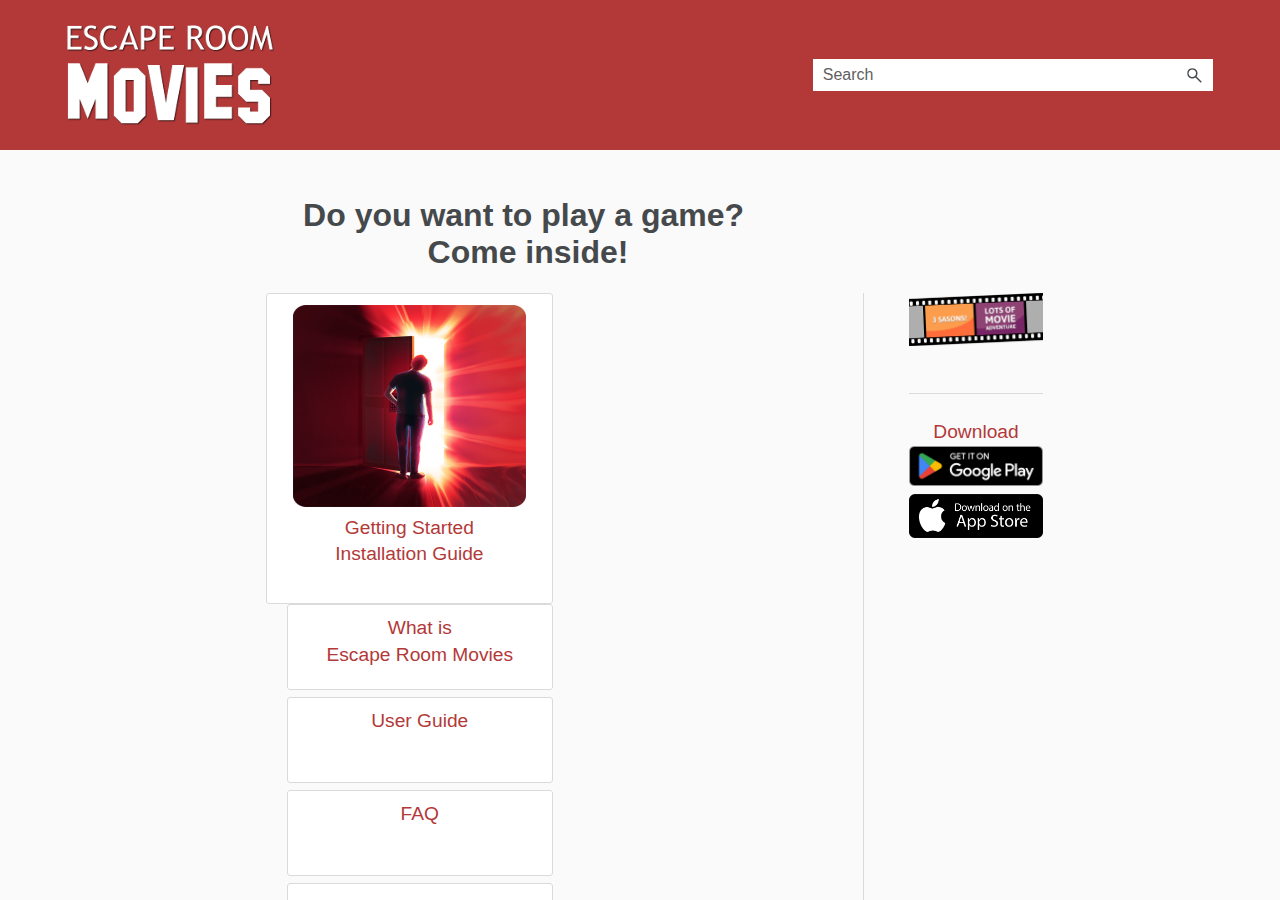
<file: index.htm>
<!DOCTYPE html>
<html data-mc-runtime-file-type="Default" class="_Skins_HTML5_20__20Side_20Navigation">
    <head>
        <meta http-equiv="X-UA-Compatible" content="IE=edge" />
        <meta charset="utf-8" />
        <meta name="viewport" content="width=device-width, initial-scale=1.0" /><title></title>
        <script type="text/javascript" src="Resources/Scripts/jquery.min.js">
        </script>
        <script defer="defer" type="text/javascript" src="Resources/Scripts/plugins.min.js">
        </script>
        <script defer="defer" type="text/javascript" src="Resources/Scripts/require.min.js">
        </script>
        <script defer="defer" type="text/javascript" src="Resources/Scripts/require.config.js">
        </script>
        <script defer="defer" type="text/javascript" src="Resources/Scripts/MadCapAll.js">
        </script>
    </head>
    <body>
    </body>
</html>
</file>
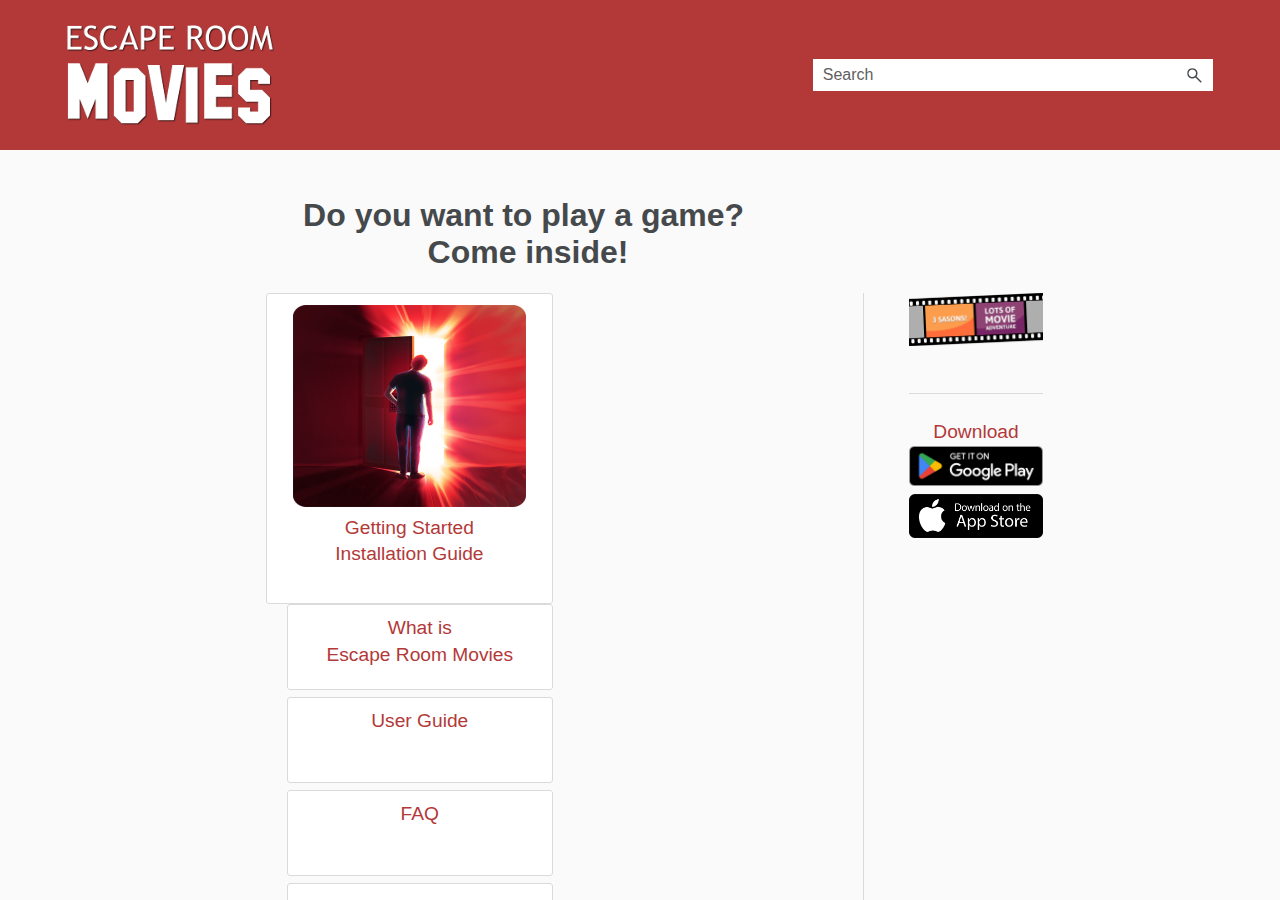
<file: Content/Home.htm>
<!DOCTYPE html>
<html xmlns:MadCap="http://www.madcapsoftware.com/Schemas/MadCap.xsd" lang="en-us" xml:lang="en-us" class="home-topic _Skins_HTML5_20__20Side_20Navigation" data-mc-search-type="Stem" data-mc-help-system-file-name="Default.xml" data-mc-path-to-help-system="../" data-mc-has-content-body="True" data-mc-searchable="False" data-mc-target-type="WebHelp2" data-mc-runtime-file-type="Topic;Default" data-mc-preload-images="false" data-mc-in-preview-mode="false">
    <head>
        <meta name="viewport" content="width=device-width, initial-scale=1.0" />
        <meta charset="utf-8" />
        <meta http-equiv="X-UA-Compatible" content="IE=edge" />
        <meta http-equiv="Content-Type" content="text/html; charset=utf-8" /><title>Do you want to play a game?&#160;Come inside! </title>
        <link href="../Skins/Default/Stylesheets/Slideshow.css" rel="stylesheet" type="text/css" data-mc-generated="True" />
        <link href="../Skins/Default/Stylesheets/TextEffects.css" rel="stylesheet" type="text/css" data-mc-generated="True" />
        <link href="../Skins/Default/Stylesheets/Topic.css" rel="stylesheet" type="text/css" data-mc-generated="True" />
        <link href="../Skins/Default/Stylesheets/Components/Styles.css" rel="stylesheet" type="text/css" data-mc-generated="True" />
        <link href="../Skins/Default/Stylesheets/Components/Tablet.css" rel="stylesheet" type="text/css" data-mc-generated="True" />
        <link href="../Skins/Default/Stylesheets/Components/Mobile.css" rel="stylesheet" type="text/css" data-mc-generated="True" />
        <link href="../Skins/Default/Stylesheets/Components/Print.css" rel="stylesheet" type="text/css" data-mc-generated="True" />
        <link href="../Skins/Fluid/Stylesheets/foundation.6.2.3.css" rel="stylesheet" type="text/css" data-mc-generated="True" />
        <link href="../Skins/Fluid/Stylesheets/Styles.css" rel="stylesheet" type="text/css" data-mc-generated="True" />
        <link href="../Skins/Fluid/Stylesheets/Tablet.css" rel="stylesheet" type="text/css" data-mc-generated="True" />
        <link href="../Skins/Fluid/Stylesheets/Mobile.css" rel="stylesheet" type="text/css" data-mc-generated="True" />
        <link href="../Skins/Fluid/Stylesheets/Print.css" rel="stylesheet" type="text/css" data-mc-generated="True" />
        <link href="Resources/Stylesheets/Styles.css" rel="stylesheet" type="text/css" />
        <script src="../Resources/Scripts/jquery.min.js" type="text/javascript">
        </script>
        <script src="../Resources/Scripts/purify.min.js" type="text/javascript" defer="defer">
        </script>
        <script src="../Resources/Scripts/require.min.js" type="text/javascript" defer="defer">
        </script>
        <script src="../Resources/Scripts/require.config.js" type="text/javascript" defer="defer">
        </script>
        <script src="../Resources/Scripts/foundation.6.2.3_custom.js" type="text/javascript" defer="defer">
        </script>
        <script src="../Resources/Scripts/plugins.min.js" type="text/javascript" defer="defer">
        </script>
        <script src="../Resources/Scripts/MadCapAll.js" type="text/javascript" defer="defer">
        </script>
    </head>
    <body>
        <div class="foundation-wrap off-canvas-wrapper">
            <div class="off-canvas-wrapper-inner" data-off-canvas-wrapper="">
                <aside class="off-canvas position-right" role="navigation" id="offCanvas" data-off-canvas="" data-position="right" data-mc-ignore="true">
                    <ul class="off-canvas-accordion vertical menu off-canvas-list" data-accordion-menu="" data-mc-back-link="Back" data-mc-css-tree-node-expanded="is-accordion-submenu-parent" data-mc-css-tree-node-collapsed="is-accordion-submenu-parent" data-mc-css-sub-menu="vertical menu is-accordion-submenu nested" data-mc-include-indicator="False" data-mc-include-icon="False" data-mc-include-parent-link="True" data-mc-include-back="False" data-mc-defer-expand-event="True" data-mc-expand-event="click.zf.accordionMenu" data-mc-toc="True">
                    </ul>
                </aside>
                <div class="off-canvas-content inner-wrap" data-off-canvas-content="">
                    <div data-sticky-container="" class="title-bar-container">
                        <nav class="title-bar tab-bar sticky" role="banner" data-sticky="" data-options="marginTop:0" style="width:100%" data-sticky-on="only screen and (max-width: 1279px)" data-mc-ignore="true"><a class="skip-to-content fluid-skip showOnFocus" href="#">Skip To Main Content</a>
                            <div class="middle title-bar-section outer-row clearfix">
                                <div class="menu-icon-container relative clearfix">
                                    <div class="central-account-wrapper">
                                        <div class="central-dropdown"><a class="central-account-drop"><span class="central-account-image"></span><span class="central-account-text">Account</span></a>
                                            <div class="central-dropdown-content"><a class="MCCentralLink central-dropdown-content-settings">Settings</a>
                                                <hr class="central-separator" /><a class="MCCentralLink central-dropdown-content-logout">Logout</a>
                                            </div>
                                        </div>
                                    </div>
                                    <button class="menu-icon" aria-label="Show Navigation Panel" data-toggle="offCanvas"><span></span>
                                    </button>
                                </div>
                            </div>
                            <div class="title-bar-layout outer-row">
                                <div class="logo-wrapper"><a class="logo selected" href="#" alt="Logo"></a>
                                </div>
                                <div class="navigation-wrapper nocontent">
                                    <ul class="navigation clearfix" role="navigation" data-mc-css-tree-node-has-children="has-children" data-mc-css-sub-menu="sub-menu" data-mc-expand-event="mouseenter" data-mc-top-nav-menu="True" data-mc-max-depth="3" data-mc-include-icon="False" data-mc-include-indicator="False" data-mc-include-children="True" data-mc-include-siblings="True" data-mc-include-parent="True" data-mc-toc="True">
                                        <li class="placeholder" style="visibility:hidden"><a>placeholder</a>
                                        </li>
                                    </ul>
                                </div>
                                <div class="central-account-wrapper">
                                    <div class="central-dropdown"><a class="central-account-drop"><span class="central-account-image"></span><span class="central-account-text">Account</span></a>
                                        <div class="central-dropdown-content"><a class="MCCentralLink central-dropdown-content-settings">Settings</a>
                                            <hr class="central-separator" /><a class="MCCentralLink central-dropdown-content-logout">Logout</a>
                                        </div>
                                    </div>
                                </div>
                                <div class="nav-search-wrapper">
                                    <div class="nav-search row">
                                        <form class="search" action="#">
                                            <div class="search-bar search-bar-container needs-pie">
                                                <input class="search-field needs-pie" type="search" aria-label="Search Field" placeholder="Search" />
                                                <div class="search-filter-wrapper"><span class="invisible-label" id="search-filters-label">Filter: </span>
                                                    <div class="search-filter" aria-haspopup="true" aria-controls="sf-content" aria-expanded="false" aria-label="Search Filter" title="All Files" role="button" tabindex="0">
                                                    </div>
                                                    <div class="search-filter-content" id="sf-content">
                                                        <ul>
                                                            <li>
                                                                <button class="mc-dropdown-item" aria-labelledby="search-filters-label filterSelectorLabel-00001"><span id="filterSelectorLabel-00001">All Files</span>
                                                                </button>
                                                            </li>
                                                        </ul>
                                                    </div>
                                                </div>
                                                <div class="search-submit-wrapper" dir="ltr">
                                                    <div class="search-submit" title="Search" role="button" tabindex="0"><span class="invisible-label">Submit Search</span>
                                                    </div>
                                                </div>
                                            </div>
                                        </form>
                                    </div>
                                </div>
                            </div>
                        </nav>
                    </div>
                    <div class="main-section">
                        <div class="row outer-row sidenav-layout">
                            <nav class="sidenav-wrapper">
                                <div class="sidenav-container">
                                    <ul class="off-canvas-accordion vertical menu sidenav" data-accordion-menu="" data-mc-css-tree-node-expanded="is-accordion-submenu-parent" data-mc-css-tree-node-collapsed="is-accordion-submenu-parent" data-mc-css-sub-menu="vertical menu accordion-menu is-accordion-submenu nested" data-mc-include-indicator="False" data-mc-include-icon="False" data-mc-include-parent-link="False" data-mc-include-back="False" data-mc-defer-expand-event="True" data-mc-expand-event="click.zf.accordionMenu" data-mc-toc="True" data-mc-side-nav-menu="True">
                                    </ul>
                                </div>
                            </nav>
                            <div class="body-container">
                                <div data-mc-content-body="True">
                                    <div role="main" id="mc-main-content">
                                        <div class="home-layout">
                                            <div class="home-page-layout">
                                                <div>
                                                    <h1 style="text-align: center;">Do you want to play a game?&#160;<br />Come inside! </h1>
                                                </div>
                                            </div>
                                            <div class="home-page-layout">
                                                <div class="layout-separator">
                                                    <div class="home-tiles-layout">
                                                        <div style="width: 287px;height: 311px;"><a href="A_instal/Installation guide.htm" class="main-tile"><div class="home-tile"><p class="tile-title"><img src="Resources/Images/icon_233x202.png" style="width: 233;height: 202;" /></p><p class="tile-title">Getting Started<br />Installation Guide</p></div></a>
                                                        </div>
                                                        <div style="margin-left: 4%;width: 266px;height: 366px;"><a href="B_about/About.htm" class="side-tile"><div class="home-tile"><p class="tile-title">What is</p><p class="tile-title"><span class="mc-variable General.AppName variable">Escape Room Movies</span></p></div></a><a href="C_guide/guide.htm" class="side-tile"><div class="home-tile"><p class="tile-title">User Guide</p></div></a><a href="D_FAQ/Procedures.htm" class="side-tile"><div class="home-tile"><p class="tile-title">FAQ</p></div></a><a href="E_other/other apps.htm" class="side-tile"><div class="home-tile"><p class="tile-title">Check out our other games</p></div></a>
                                                        </div>
                                                    </div>
                                                </div>
                                                <div class="topic-container">
                                                    <p class="tile-title">
                                                        <img src="Resources/Images/lots of.png" alt="3 seasons lots of movie adventure" class="body-container" />
                                                    </p>
                                                    <div class="sub-content">
                                                        <p class="tile-title">Download </p>
                                                        <p class="tile-title"><a href="https://play.google.com/store/apps/details?id=com.escape.room.movies&amp;pli" title="Google Play"><img src="Resources/Images/download/gp btn.png" /></a>
                                                        </p>
                                                        <p class="tile-title"><a href="https://apps.apple.com/us/app/escape-room-movies/id1462100968" title="Apple Store"><img src="Resources/Images/download/ios btn.png" /></a>
                                                        </p>
                                                    </div>
                                                </div>
                                            </div>
                                        </div>
                                    </div>
                                    <div class="home-footer">
                                        <table style="width: 100%;">
                                            <col />
                                            <col />
                                            <tbody>
                                                <tr>
                                                    <td>
                                                        <p class="footer"><span class="mc-variable General.CompanyName variable">Gato Rojo</span>
                                                        </p>
                                                        <p class="footer"><span class="mc-variable General.Email variable">gatorojoapp@gmail.com</span>
                                                        </p>
                                                        <p class="footer"><span class="General.PhoneNumber mc-variable"></span>
                                                        </p>
                                                        <p class="footer"><span class="mc-variable General.StreetAddress variable">ul. Górnośląska 56</span>
                                                        </p>
                                                        <p class="footer"><span class="mc-variable General.CityStateZip variable">62-800 Kalisz, Poland</span>
                                                        </p>
                                                    </td>
                                                    <td style="text-align: right;">
                                                        <img src="Resources/Images/logo2_170x81.png" style="width: 170;height: 81;" />
                                                    </td>
                                                </tr>
                                            </tbody>
                                        </table>
                                    </div>
                                </div>
                            </div>
                        </div>
                    </div><a data-close="true"></a>
                </div>
            </div>
        </div>
    </body>
</html>
</file>
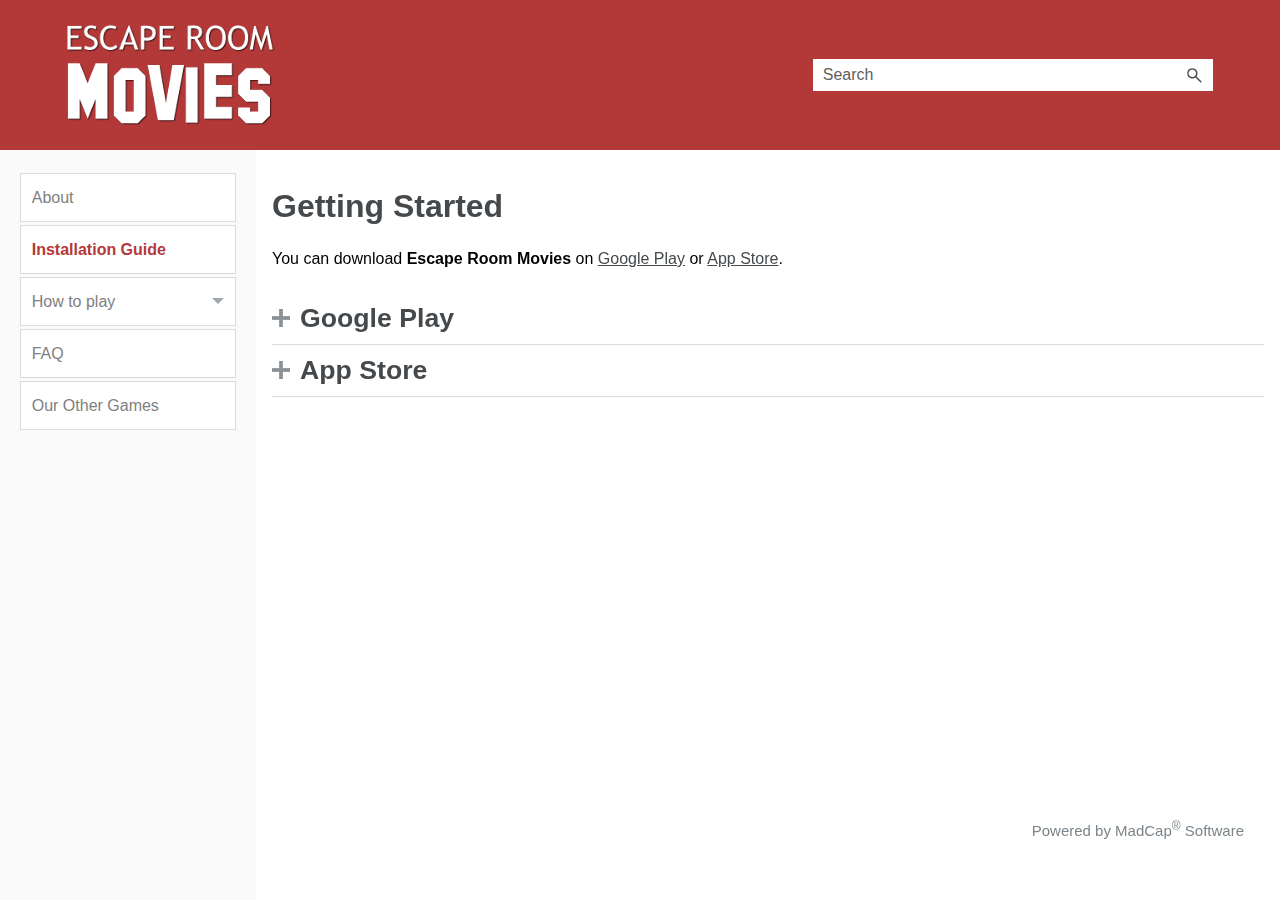
<file: Content/A_instal/Installation guide.htm>
<!DOCTYPE html>
<html xmlns:MadCap="http://www.madcapsoftware.com/Schemas/MadCap.xsd" class="_Skins_HTML5_20__20Side_20Navigation" lang="en-us" xml:lang="en-us" data-mc-search-type="Stem" data-mc-help-system-file-name="Default.xml" data-mc-path-to-help-system="../../" data-mc-has-content-body="True" data-mc-target-type="WebHelp2" data-mc-runtime-file-type="Topic;Default" data-mc-preload-images="false" data-mc-in-preview-mode="false" data-mc-toc-path="">
    <head>
        <meta name="viewport" content="width=device-width, initial-scale=1.0" />
        <meta charset="utf-8" />
        <meta http-equiv="X-UA-Compatible" content="IE=edge" />
        <meta http-equiv="Content-Type" content="text/html; charset=utf-8" />
        <link href="../../Skins/Default/Stylesheets/Slideshow.css" rel="stylesheet" type="text/css" data-mc-generated="True" />
        <link href="../../Skins/Default/Stylesheets/TextEffects.css" rel="stylesheet" type="text/css" data-mc-generated="True" />
        <link href="../../Skins/Default/Stylesheets/Topic.css" rel="stylesheet" type="text/css" data-mc-generated="True" />
        <link href="../../Skins/Default/Stylesheets/Components/Styles.css" rel="stylesheet" type="text/css" data-mc-generated="True" />
        <link href="../../Skins/Default/Stylesheets/Components/Tablet.css" rel="stylesheet" type="text/css" data-mc-generated="True" />
        <link href="../../Skins/Default/Stylesheets/Components/Mobile.css" rel="stylesheet" type="text/css" data-mc-generated="True" />
        <link href="../../Skins/Default/Stylesheets/Components/Print.css" rel="stylesheet" type="text/css" data-mc-generated="True" />
        <link href="../../Skins/Fluid/Stylesheets/foundation.6.2.3.css" rel="stylesheet" type="text/css" data-mc-generated="True" />
        <link href="../../Skins/Fluid/Stylesheets/Styles.css" rel="stylesheet" type="text/css" data-mc-generated="True" />
        <link href="../../Skins/Fluid/Stylesheets/Tablet.css" rel="stylesheet" type="text/css" data-mc-generated="True" />
        <link href="../../Skins/Fluid/Stylesheets/Mobile.css" rel="stylesheet" type="text/css" data-mc-generated="True" />
        <link href="../../Skins/Fluid/Stylesheets/Print.css" rel="stylesheet" type="text/css" data-mc-generated="True" /><title>Getting Started</title>
        <link href="../Resources/Stylesheets/Styles.css" rel="stylesheet" type="text/css" />
        <script src="../../Resources/Scripts/jquery.min.js" type="text/javascript">
        </script>
        <script src="../../Resources/Scripts/purify.min.js" type="text/javascript" defer="defer">
        </script>
        <script src="../../Resources/Scripts/require.min.js" type="text/javascript" defer="defer">
        </script>
        <script src="../../Resources/Scripts/require.config.js" type="text/javascript" defer="defer">
        </script>
        <script src="../../Resources/Scripts/foundation.6.2.3_custom.js" type="text/javascript" defer="defer">
        </script>
        <script src="../../Resources/Scripts/plugins.min.js" type="text/javascript" defer="defer">
        </script>
        <script src="../../Resources/Scripts/MadCapAll.js" type="text/javascript" defer="defer">
        </script>
    </head>
    <body>
        <div class="foundation-wrap off-canvas-wrapper">
            <div class="off-canvas-wrapper-inner" data-off-canvas-wrapper="">
                <aside class="off-canvas position-right" role="navigation" id="offCanvas" data-off-canvas="" data-position="right" data-mc-ignore="true">
                    <ul class="off-canvas-accordion vertical menu off-canvas-list" data-accordion-menu="" data-mc-back-link="Back" data-mc-css-tree-node-expanded="is-accordion-submenu-parent" data-mc-css-tree-node-collapsed="is-accordion-submenu-parent" data-mc-css-sub-menu="vertical menu is-accordion-submenu nested" data-mc-include-indicator="False" data-mc-include-icon="False" data-mc-include-parent-link="True" data-mc-include-back="False" data-mc-defer-expand-event="True" data-mc-expand-event="click.zf.accordionMenu" data-mc-toc="True">
                    </ul>
                </aside>
                <div class="off-canvas-content inner-wrap" data-off-canvas-content="">
                    <div data-sticky-container="" class="title-bar-container">
                        <nav class="title-bar tab-bar sticky" role="banner" data-sticky="" data-options="marginTop:0" style="width:100%" data-sticky-on="only screen and (max-width: 1279px)" data-mc-ignore="true"><a class="skip-to-content fluid-skip showOnFocus" href="#">Skip To Main Content</a>
                            <div class="middle title-bar-section outer-row clearfix">
                                <div class="menu-icon-container relative clearfix">
                                    <div class="central-account-wrapper">
                                        <div class="central-dropdown"><a class="central-account-drop"><span class="central-account-image"></span><span class="central-account-text">Account</span></a>
                                            <div class="central-dropdown-content"><a class="MCCentralLink central-dropdown-content-settings">Settings</a>
                                                <hr class="central-separator" /><a class="MCCentralLink central-dropdown-content-logout">Logout</a>
                                            </div>
                                        </div>
                                    </div>
                                    <button class="menu-icon" aria-label="Show Navigation Panel" data-toggle="offCanvas"><span></span>
                                    </button>
                                </div>
                            </div>
                            <div class="title-bar-layout outer-row">
                                <div class="logo-wrapper"><a class="logo" href="../Home.htm" alt="Logo"></a>
                                </div>
                                <div class="navigation-wrapper nocontent">
                                    <ul class="navigation clearfix" role="navigation" data-mc-css-tree-node-has-children="has-children" data-mc-css-sub-menu="sub-menu" data-mc-expand-event="mouseenter" data-mc-top-nav-menu="True" data-mc-max-depth="3" data-mc-include-icon="False" data-mc-include-indicator="False" data-mc-include-children="True" data-mc-include-siblings="True" data-mc-include-parent="True" data-mc-toc="True">
                                        <li class="placeholder" style="visibility:hidden"><a>placeholder</a>
                                        </li>
                                    </ul>
                                </div>
                                <div class="central-account-wrapper">
                                    <div class="central-dropdown"><a class="central-account-drop"><span class="central-account-image"></span><span class="central-account-text">Account</span></a>
                                        <div class="central-dropdown-content"><a class="MCCentralLink central-dropdown-content-settings">Settings</a>
                                            <hr class="central-separator" /><a class="MCCentralLink central-dropdown-content-logout">Logout</a>
                                        </div>
                                    </div>
                                </div>
                                <div class="nav-search-wrapper">
                                    <div class="nav-search row">
                                        <form class="search" action="#">
                                            <div class="search-bar search-bar-container needs-pie">
                                                <input class="search-field needs-pie" type="search" aria-label="Search Field" placeholder="Search" />
                                                <div class="search-filter-wrapper"><span class="invisible-label" id="search-filters-label">Filter: </span>
                                                    <div class="search-filter" aria-haspopup="true" aria-controls="sf-content" aria-expanded="false" aria-label="Search Filter" title="All Files" role="button" tabindex="0">
                                                    </div>
                                                    <div class="search-filter-content" id="sf-content">
                                                        <ul>
                                                            <li>
                                                                <button class="mc-dropdown-item" aria-labelledby="search-filters-label filterSelectorLabel-00001"><span id="filterSelectorLabel-00001">All Files</span>
                                                                </button>
                                                            </li>
                                                        </ul>
                                                    </div>
                                                </div>
                                                <div class="search-submit-wrapper" dir="ltr">
                                                    <div class="search-submit" title="Search" role="button" tabindex="0"><span class="invisible-label">Submit Search</span>
                                                    </div>
                                                </div>
                                            </div>
                                        </form>
                                    </div>
                                </div>
                            </div>
                        </nav>
                    </div>
                    <div class="main-section">
                        <div class="row outer-row sidenav-layout">
                            <nav class="sidenav-wrapper">
                                <div class="sidenav-container">
                                    <ul class="off-canvas-accordion vertical menu sidenav" data-accordion-menu="" data-mc-css-tree-node-expanded="is-accordion-submenu-parent" data-mc-css-tree-node-collapsed="is-accordion-submenu-parent" data-mc-css-sub-menu="vertical menu accordion-menu is-accordion-submenu nested" data-mc-include-indicator="False" data-mc-include-icon="False" data-mc-include-parent-link="False" data-mc-include-back="False" data-mc-defer-expand-event="True" data-mc-expand-event="click.zf.accordionMenu" data-mc-toc="True" data-mc-side-nav-menu="True">
                                    </ul>
                                </div>
                            </nav>
                            <div class="body-container">
                                <div id="mc-main-content" role="main" data-mc-content-body="True">
                                    <h1>Getting Started</h1>
                                    <p>You can download <span style="font-weight: bold;" class="mc-variable General.AppName variable">Escape Room Movies</span> on <a href="https://play.google.com/store/apps/details?id=com.escape.room.movies&amp;pli">Google Play</a> or <a href="https://apps.apple.com/us/app/escape-room-movies/id1462100968">App Store</a>.</p>
                                    <div class="MCDropDown MCDropDown_Closed dropDown"><span class="MCDropDownHead dropDownHead"><a href="#" class="MCDropDownHotSpot dropDownHotspot MCDropDownHotSpot_ MCHotSpotImage" aria-expanded="false"><img class="MCDropDown_Image_Icon" src="../../Skins/Default/Stylesheets/Images/transparent.gif" height="16" width="18" alt="Closed" data-mc-alt2="Open" />Google Play</a></span>
                                        <div class="MCDropDownBody dropDownBody">
                                            <p>1. Enter <a href="https://play.google.com/store/apps/details?id=com.escape.room.movies&amp;pli">Google Play</a> to download the app. </p>
                                            <p>
                                                <img src="../Resources/Images/screenshots/Screenshot_google1.jpg" style="height: auto;width: 40%;min-width: 300px;" />
                                            </p>
                                            <p>2. Click the green <span style="font-weight: bold;font-style: normal;">Install</span> button to start. <br />3. Wait until installation is complete. </p>
                                            <p>
                                                <img src="../Resources/Images/screenshots/Screenshot_google2.jpg" style="height: auto;width: 40%;min-width: 300px;" />
                                            </p>
                                            <p>4. Once it's ready, the <span style="font-weight: bold;font-style: normal;">Play</span> button will turn green. Click on it to launch the game. </p>
                                            <p>
                                                <img src="../Resources/Images/screenshots/Screenshot_google3.jpg" style="height: auto;width: 40%;min-width: 300px;" />
                                            </p>
                                        </div>
                                    </div>
                                    <div class="MCDropDown MCDropDown_Closed dropDown"><span class="MCDropDownHead dropDownHead"><a href="#" class="MCDropDownHotSpot dropDownHotspot MCDropDownHotSpot_ MCHotSpotImage" aria-expanded="false"><img class="MCDropDown_Image_Icon" src="../../Skins/Default/Stylesheets/Images/transparent.gif" height="16" width="18" alt="Closed" data-mc-alt2="Open" />App Store</a></span>
                                        <div class="MCDropDownBody dropDownBody">
                                            <p>1. Enter <a href="https://play.google.com/store/apps/details?id=com.escape.room.movies&amp;pli">App Store</a> to download the app. </p>
                                            <p>
                                                <img src="../Resources/Images/screenshots/Apple_install1.jpg" title="AppStore_Installation" alt="AppStore_Installation" style="width: 40%;height: auto;" />
                                            </p>
                                            <p>2. Click blue <span style="font-weight: bold;font-style: normal;">GET</span> button to start. <br />3. Wait until installation is complete. </p>
                                            <p>
                                                <img src="../Resources/Images/screenshots/apple_install2.jpg" title="AppStore_Installation2" alt="AppStore_Installation2" style="width: 40%;height: auto;" />
                                            </p>
                                            <p>4. Once it's ready, the game will launch. </p>
                                            <p>&#160;</p>
                                            <p><span style="font-weight: bold;" class="mc-variable General.AppName variable">Escape Room Movies</span><b> </b>Compatibility: <br />iPhone: Requires iOS 8.0 or later<br />iPad: Requires iPadOS 8.0 or later<br />iPod touch: Requires iOS 8.0 or later<br />Mac:Requires macOS 11.0 or later and a Mac with Apple M1 chip or later</p>
                                            <p>&#160;</p>
                                            <p>&#160;</p>
                                        </div>
                                    </div>
                                </div>
                            </div>
                        </div>
                    </div><a data-close="true"></a>
                </div>
            </div>
        </div>
    </body>
</html>
</file>
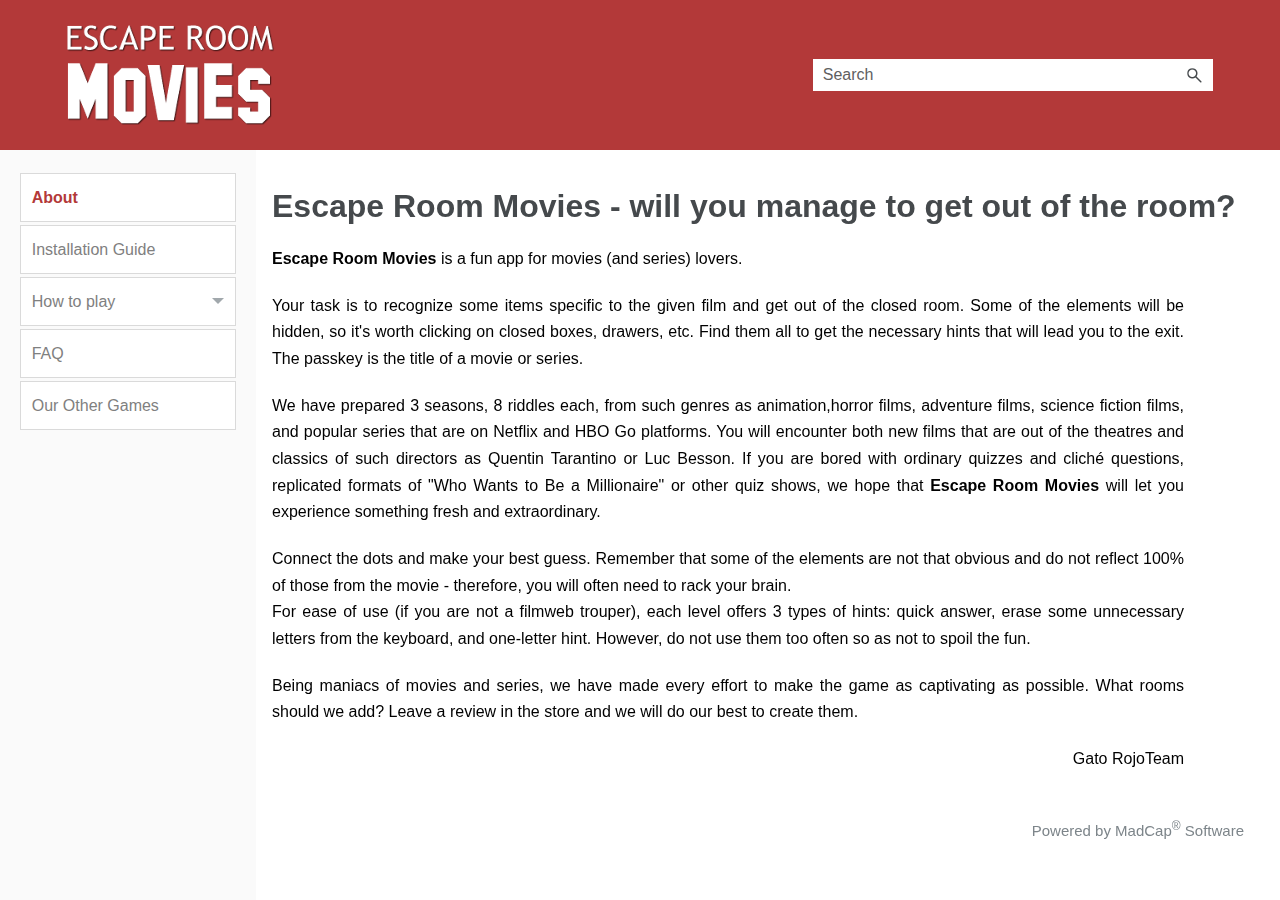
<file: Content/B_about/About.htm>
<!DOCTYPE html>
<html xmlns:MadCap="http://www.madcapsoftware.com/Schemas/MadCap.xsd" class="_Skins_HTML5_20__20Side_20Navigation" lang="en-us" xml:lang="en-us" data-mc-search-type="Stem" data-mc-help-system-file-name="Default.xml" data-mc-path-to-help-system="../../" data-mc-has-content-body="True" data-mc-target-type="WebHelp2" data-mc-runtime-file-type="Topic;Default" data-mc-preload-images="false" data-mc-in-preview-mode="false" data-mc-toc-path="">
    <head>
        <meta name="viewport" content="width=device-width, initial-scale=1.0" />
        <meta charset="utf-8" />
        <meta http-equiv="X-UA-Compatible" content="IE=edge" />
        <meta http-equiv="Content-Type" content="text/html; charset=utf-8" />
        <link href="../../Skins/Default/Stylesheets/Slideshow.css" rel="stylesheet" type="text/css" data-mc-generated="True" />
        <link href="../../Skins/Default/Stylesheets/TextEffects.css" rel="stylesheet" type="text/css" data-mc-generated="True" />
        <link href="../../Skins/Default/Stylesheets/Topic.css" rel="stylesheet" type="text/css" data-mc-generated="True" />
        <link href="../../Skins/Default/Stylesheets/Components/Styles.css" rel="stylesheet" type="text/css" data-mc-generated="True" />
        <link href="../../Skins/Default/Stylesheets/Components/Tablet.css" rel="stylesheet" type="text/css" data-mc-generated="True" />
        <link href="../../Skins/Default/Stylesheets/Components/Mobile.css" rel="stylesheet" type="text/css" data-mc-generated="True" />
        <link href="../../Skins/Default/Stylesheets/Components/Print.css" rel="stylesheet" type="text/css" data-mc-generated="True" />
        <link href="../../Skins/Fluid/Stylesheets/foundation.6.2.3.css" rel="stylesheet" type="text/css" data-mc-generated="True" />
        <link href="../../Skins/Fluid/Stylesheets/Styles.css" rel="stylesheet" type="text/css" data-mc-generated="True" />
        <link href="../../Skins/Fluid/Stylesheets/Tablet.css" rel="stylesheet" type="text/css" data-mc-generated="True" />
        <link href="../../Skins/Fluid/Stylesheets/Mobile.css" rel="stylesheet" type="text/css" data-mc-generated="True" />
        <link href="../../Skins/Fluid/Stylesheets/Print.css" rel="stylesheet" type="text/css" data-mc-generated="True" /><title>Escape Room Movies - will you manage to get out of the room?</title>
        <link href="../Resources/Stylesheets/Styles.css" rel="stylesheet" type="text/css" />
        <script src="../../Resources/Scripts/jquery.min.js" type="text/javascript">
        </script>
        <script src="../../Resources/Scripts/purify.min.js" type="text/javascript" defer="defer">
        </script>
        <script src="../../Resources/Scripts/require.min.js" type="text/javascript" defer="defer">
        </script>
        <script src="../../Resources/Scripts/require.config.js" type="text/javascript" defer="defer">
        </script>
        <script src="../../Resources/Scripts/foundation.6.2.3_custom.js" type="text/javascript" defer="defer">
        </script>
        <script src="../../Resources/Scripts/plugins.min.js" type="text/javascript" defer="defer">
        </script>
        <script src="../../Resources/Scripts/MadCapAll.js" type="text/javascript" defer="defer">
        </script>
    </head>
    <body>
        <div class="foundation-wrap off-canvas-wrapper">
            <div class="off-canvas-wrapper-inner" data-off-canvas-wrapper="">
                <aside class="off-canvas position-right" role="navigation" id="offCanvas" data-off-canvas="" data-position="right" data-mc-ignore="true">
                    <ul class="off-canvas-accordion vertical menu off-canvas-list" data-accordion-menu="" data-mc-back-link="Back" data-mc-css-tree-node-expanded="is-accordion-submenu-parent" data-mc-css-tree-node-collapsed="is-accordion-submenu-parent" data-mc-css-sub-menu="vertical menu is-accordion-submenu nested" data-mc-include-indicator="False" data-mc-include-icon="False" data-mc-include-parent-link="True" data-mc-include-back="False" data-mc-defer-expand-event="True" data-mc-expand-event="click.zf.accordionMenu" data-mc-toc="True">
                    </ul>
                </aside>
                <div class="off-canvas-content inner-wrap" data-off-canvas-content="">
                    <div data-sticky-container="" class="title-bar-container">
                        <nav class="title-bar tab-bar sticky" role="banner" data-sticky="" data-options="marginTop:0" style="width:100%" data-sticky-on="only screen and (max-width: 1279px)" data-mc-ignore="true"><a class="skip-to-content fluid-skip showOnFocus" href="#">Skip To Main Content</a>
                            <div class="middle title-bar-section outer-row clearfix">
                                <div class="menu-icon-container relative clearfix">
                                    <div class="central-account-wrapper">
                                        <div class="central-dropdown"><a class="central-account-drop"><span class="central-account-image"></span><span class="central-account-text">Account</span></a>
                                            <div class="central-dropdown-content"><a class="MCCentralLink central-dropdown-content-settings">Settings</a>
                                                <hr class="central-separator" /><a class="MCCentralLink central-dropdown-content-logout">Logout</a>
                                            </div>
                                        </div>
                                    </div>
                                    <button class="menu-icon" aria-label="Show Navigation Panel" data-toggle="offCanvas"><span></span>
                                    </button>
                                </div>
                            </div>
                            <div class="title-bar-layout outer-row">
                                <div class="logo-wrapper"><a class="logo" href="../Home.htm" alt="Logo"></a>
                                </div>
                                <div class="navigation-wrapper nocontent">
                                    <ul class="navigation clearfix" role="navigation" data-mc-css-tree-node-has-children="has-children" data-mc-css-sub-menu="sub-menu" data-mc-expand-event="mouseenter" data-mc-top-nav-menu="True" data-mc-max-depth="3" data-mc-include-icon="False" data-mc-include-indicator="False" data-mc-include-children="True" data-mc-include-siblings="True" data-mc-include-parent="True" data-mc-toc="True">
                                        <li class="placeholder" style="visibility:hidden"><a>placeholder</a>
                                        </li>
                                    </ul>
                                </div>
                                <div class="central-account-wrapper">
                                    <div class="central-dropdown"><a class="central-account-drop"><span class="central-account-image"></span><span class="central-account-text">Account</span></a>
                                        <div class="central-dropdown-content"><a class="MCCentralLink central-dropdown-content-settings">Settings</a>
                                            <hr class="central-separator" /><a class="MCCentralLink central-dropdown-content-logout">Logout</a>
                                        </div>
                                    </div>
                                </div>
                                <div class="nav-search-wrapper">
                                    <div class="nav-search row">
                                        <form class="search" action="#">
                                            <div class="search-bar search-bar-container needs-pie">
                                                <input class="search-field needs-pie" type="search" aria-label="Search Field" placeholder="Search" />
                                                <div class="search-filter-wrapper"><span class="invisible-label" id="search-filters-label">Filter: </span>
                                                    <div class="search-filter" aria-haspopup="true" aria-controls="sf-content" aria-expanded="false" aria-label="Search Filter" title="All Files" role="button" tabindex="0">
                                                    </div>
                                                    <div class="search-filter-content" id="sf-content">
                                                        <ul>
                                                            <li>
                                                                <button class="mc-dropdown-item" aria-labelledby="search-filters-label filterSelectorLabel-00001"><span id="filterSelectorLabel-00001">All Files</span>
                                                                </button>
                                                            </li>
                                                        </ul>
                                                    </div>
                                                </div>
                                                <div class="search-submit-wrapper" dir="ltr">
                                                    <div class="search-submit" title="Search" role="button" tabindex="0"><span class="invisible-label">Submit Search</span>
                                                    </div>
                                                </div>
                                            </div>
                                        </form>
                                    </div>
                                </div>
                            </div>
                        </nav>
                    </div>
                    <div class="main-section">
                        <div class="row outer-row sidenav-layout">
                            <nav class="sidenav-wrapper">
                                <div class="sidenav-container">
                                    <ul class="off-canvas-accordion vertical menu sidenav" data-accordion-menu="" data-mc-css-tree-node-expanded="is-accordion-submenu-parent" data-mc-css-tree-node-collapsed="is-accordion-submenu-parent" data-mc-css-sub-menu="vertical menu accordion-menu is-accordion-submenu nested" data-mc-include-indicator="False" data-mc-include-icon="False" data-mc-include-parent-link="False" data-mc-include-back="False" data-mc-defer-expand-event="True" data-mc-expand-event="click.zf.accordionMenu" data-mc-toc="True" data-mc-side-nav-menu="True">
                                    </ul>
                                </div>
                            </nav>
                            <div class="body-container">
                                <div id="mc-main-content" role="main" data-mc-content-body="True">
                                    <h1><span style="font-weight: bold;" class="mc-variable General.AppName variable">Escape Room Movies</span> - will you manage to get out of the room?</h1>
                                    <p style="text-align: justify;"><span style="font-weight: bold;" class="mc-variable General.AppName variable">Escape Room Movies</span> is a fun app for movies (and series) lovers. </p>
                                    <p style="text-align: justify;">Your task is to recognize some items specific to the given film and get out of the closed room. Some of the elements will be hidden, so it's worth clicking on closed boxes, drawers, etc. Find them all to get the necessary hints that will lead you to the exit. The passkey is the title of a movie or series. </p>
                                    <p style="text-align: justify;">We have prepared 3 seasons, 8 riddles each, from such genres as animation,horror films, adventure films, science fiction films, and popular series that are on Netflix and HBO Go platforms. You will encounter both new films that are out of the theatres and classics of such directors as Quentin Tarantino or Luc Besson. If you are bored with ordinary quizzes and cliché questions, replicated formats of "Who Wants to Be a Millionaire" or other quiz shows, we hope that <b><![CDATA[  ]]></b><span style="font-weight: bold;" class="mc-variable General.AppName variable">Escape Room Movies</span> will let you experience something fresh and extraordinary. </p>
                                    <p style="text-align: justify;">Connect the dots and make your best guess. Remember that some of the elements are not that obvious and do not reflect 100% of those from the movie - therefore, you will often need to rack your brain. <br />For ease of use (if you are not a filmweb trouper), each level offers 3 types of hints: quick answer, erase some unnecessary letters from the keyboard, and one-letter hint. However, do not use them too often so as not to spoil the fun. </p>
                                    <p style="text-align: justify;">Being maniacs of movies and series, we have made every effort to make the game as captivating as possible.  What rooms should we add? Leave a review in the store and we will do our best to create them.</p>
                                    <p style="text-align: right;"><span class="mc-variable General.CompanyName variable">Gato Rojo</span>Team</p>
                                </div>
                            </div>
                        </div>
                    </div><a data-close="true"></a>
                </div>
            </div>
        </div>
    </body>
</html>
</file>
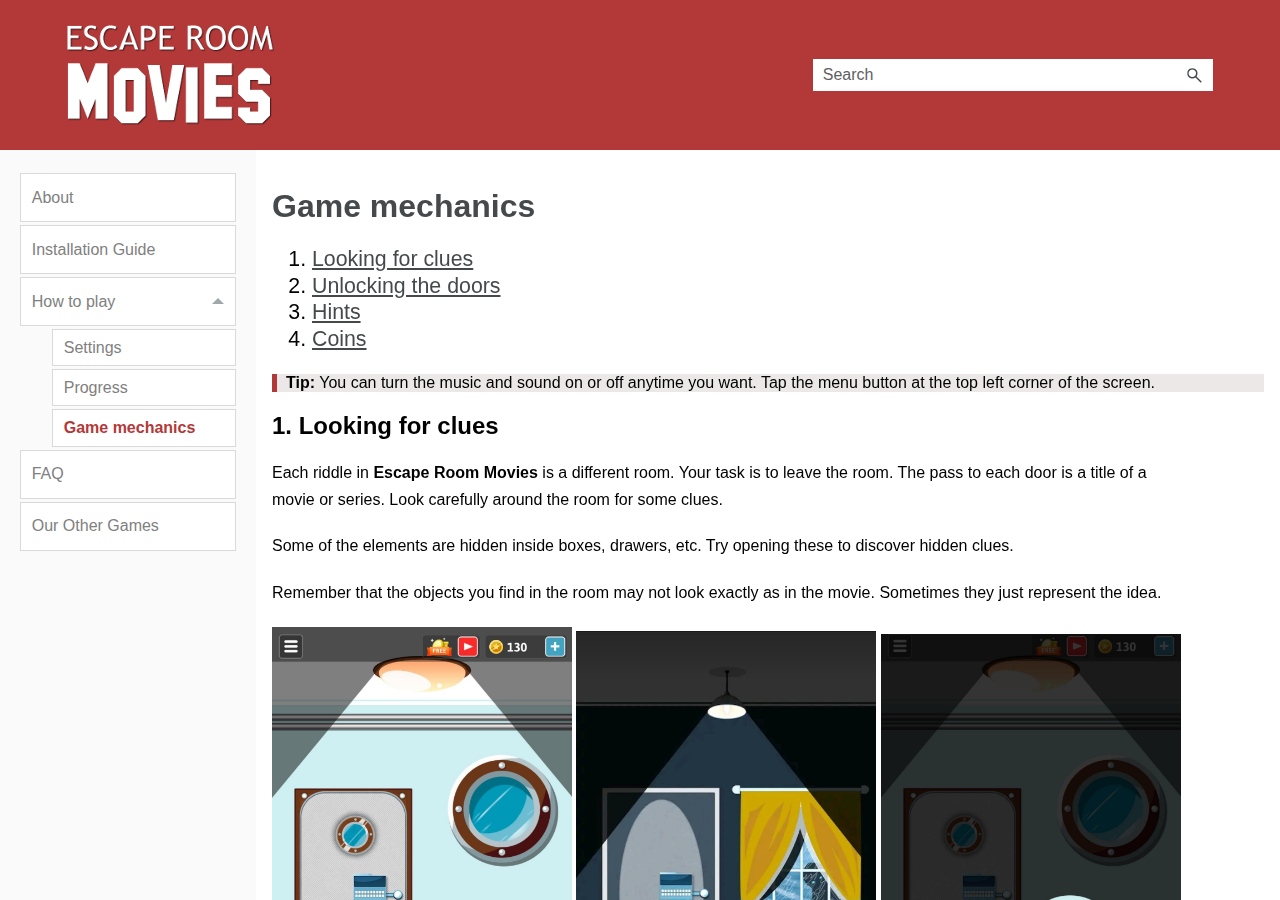
<file: Content/C_guide/Game mechanics.htm>
<!DOCTYPE html>
<html xmlns:MadCap="http://www.madcapsoftware.com/Schemas/MadCap.xsd" class="_Skins_HTML5_20__20Side_20Navigation" lang="en-us" xml:lang="en-us" data-mc-search-type="Stem" data-mc-help-system-file-name="Default.xml" data-mc-path-to-help-system="../../" data-mc-has-content-body="True" data-mc-target-type="WebHelp2" data-mc-runtime-file-type="Topic;Default" data-mc-preload-images="false" data-mc-in-preview-mode="false" data-mc-toc-path="How to play ">
    <head>
        <meta name="viewport" content="width=device-width, initial-scale=1.0" />
        <meta charset="utf-8" />
        <meta http-equiv="X-UA-Compatible" content="IE=edge" />
        <meta http-equiv="Content-Type" content="text/html; charset=utf-8" />
        <link href="../../Skins/Default/Stylesheets/Slideshow.css" rel="stylesheet" type="text/css" data-mc-generated="True" />
        <link href="../../Skins/Default/Stylesheets/TextEffects.css" rel="stylesheet" type="text/css" data-mc-generated="True" />
        <link href="../../Skins/Default/Stylesheets/Topic.css" rel="stylesheet" type="text/css" data-mc-generated="True" />
        <link href="../../Skins/Default/Stylesheets/Components/Styles.css" rel="stylesheet" type="text/css" data-mc-generated="True" />
        <link href="../../Skins/Default/Stylesheets/Components/Tablet.css" rel="stylesheet" type="text/css" data-mc-generated="True" />
        <link href="../../Skins/Default/Stylesheets/Components/Mobile.css" rel="stylesheet" type="text/css" data-mc-generated="True" />
        <link href="../../Skins/Default/Stylesheets/Components/Print.css" rel="stylesheet" type="text/css" data-mc-generated="True" />
        <link href="../../Skins/Fluid/Stylesheets/foundation.6.2.3.css" rel="stylesheet" type="text/css" data-mc-generated="True" />
        <link href="../../Skins/Fluid/Stylesheets/Styles.css" rel="stylesheet" type="text/css" data-mc-generated="True" />
        <link href="../../Skins/Fluid/Stylesheets/Tablet.css" rel="stylesheet" type="text/css" data-mc-generated="True" />
        <link href="../../Skins/Fluid/Stylesheets/Mobile.css" rel="stylesheet" type="text/css" data-mc-generated="True" />
        <link href="../../Skins/Fluid/Stylesheets/Print.css" rel="stylesheet" type="text/css" data-mc-generated="True" /><title>Game mechanics</title>
        <link href="../Resources/Stylesheets/Styles.css" rel="stylesheet" type="text/css" />
        <script src="../../Resources/Scripts/jquery.min.js" type="text/javascript">
        </script>
        <script src="../../Resources/Scripts/purify.min.js" type="text/javascript" defer="defer">
        </script>
        <script src="../../Resources/Scripts/require.min.js" type="text/javascript" defer="defer">
        </script>
        <script src="../../Resources/Scripts/require.config.js" type="text/javascript" defer="defer">
        </script>
        <script src="../../Resources/Scripts/foundation.6.2.3_custom.js" type="text/javascript" defer="defer">
        </script>
        <script src="../../Resources/Scripts/plugins.min.js" type="text/javascript" defer="defer">
        </script>
        <script src="../../Resources/Scripts/MadCapAll.js" type="text/javascript" defer="defer">
        </script>
    </head>
    <body>
        <div class="foundation-wrap off-canvas-wrapper">
            <div class="off-canvas-wrapper-inner" data-off-canvas-wrapper="">
                <aside class="off-canvas position-right" role="navigation" id="offCanvas" data-off-canvas="" data-position="right" data-mc-ignore="true">
                    <ul class="off-canvas-accordion vertical menu off-canvas-list" data-accordion-menu="" data-mc-back-link="Back" data-mc-css-tree-node-expanded="is-accordion-submenu-parent" data-mc-css-tree-node-collapsed="is-accordion-submenu-parent" data-mc-css-sub-menu="vertical menu is-accordion-submenu nested" data-mc-include-indicator="False" data-mc-include-icon="False" data-mc-include-parent-link="True" data-mc-include-back="False" data-mc-defer-expand-event="True" data-mc-expand-event="click.zf.accordionMenu" data-mc-toc="True">
                    </ul>
                </aside>
                <div class="off-canvas-content inner-wrap" data-off-canvas-content="">
                    <div data-sticky-container="" class="title-bar-container">
                        <nav class="title-bar tab-bar sticky" role="banner" data-sticky="" data-options="marginTop:0" style="width:100%" data-sticky-on="only screen and (max-width: 1279px)" data-mc-ignore="true"><a class="skip-to-content fluid-skip showOnFocus" href="#">Skip To Main Content</a>
                            <div class="middle title-bar-section outer-row clearfix">
                                <div class="menu-icon-container relative clearfix">
                                    <div class="central-account-wrapper">
                                        <div class="central-dropdown"><a class="central-account-drop"><span class="central-account-image"></span><span class="central-account-text">Account</span></a>
                                            <div class="central-dropdown-content"><a class="MCCentralLink central-dropdown-content-settings">Settings</a>
                                                <hr class="central-separator" /><a class="MCCentralLink central-dropdown-content-logout">Logout</a>
                                            </div>
                                        </div>
                                    </div>
                                    <button class="menu-icon" aria-label="Show Navigation Panel" data-toggle="offCanvas"><span></span>
                                    </button>
                                </div>
                            </div>
                            <div class="title-bar-layout outer-row">
                                <div class="logo-wrapper"><a class="logo" href="../Home.htm" alt="Logo"></a>
                                </div>
                                <div class="navigation-wrapper nocontent">
                                    <ul class="navigation clearfix" role="navigation" data-mc-css-tree-node-has-children="has-children" data-mc-css-sub-menu="sub-menu" data-mc-expand-event="mouseenter" data-mc-top-nav-menu="True" data-mc-max-depth="3" data-mc-include-icon="False" data-mc-include-indicator="False" data-mc-include-children="True" data-mc-include-siblings="True" data-mc-include-parent="True" data-mc-toc="True">
                                        <li class="placeholder" style="visibility:hidden"><a>placeholder</a>
                                        </li>
                                    </ul>
                                </div>
                                <div class="central-account-wrapper">
                                    <div class="central-dropdown"><a class="central-account-drop"><span class="central-account-image"></span><span class="central-account-text">Account</span></a>
                                        <div class="central-dropdown-content"><a class="MCCentralLink central-dropdown-content-settings">Settings</a>
                                            <hr class="central-separator" /><a class="MCCentralLink central-dropdown-content-logout">Logout</a>
                                        </div>
                                    </div>
                                </div>
                                <div class="nav-search-wrapper">
                                    <div class="nav-search row">
                                        <form class="search" action="#">
                                            <div class="search-bar search-bar-container needs-pie">
                                                <input class="search-field needs-pie" type="search" aria-label="Search Field" placeholder="Search" />
                                                <div class="search-filter-wrapper"><span class="invisible-label" id="search-filters-label">Filter: </span>
                                                    <div class="search-filter" aria-haspopup="true" aria-controls="sf-content" aria-expanded="false" aria-label="Search Filter" title="All Files" role="button" tabindex="0">
                                                    </div>
                                                    <div class="search-filter-content" id="sf-content">
                                                        <ul>
                                                            <li>
                                                                <button class="mc-dropdown-item" aria-labelledby="search-filters-label filterSelectorLabel-00001"><span id="filterSelectorLabel-00001">All Files</span>
                                                                </button>
                                                            </li>
                                                        </ul>
                                                    </div>
                                                </div>
                                                <div class="search-submit-wrapper" dir="ltr">
                                                    <div class="search-submit" title="Search" role="button" tabindex="0"><span class="invisible-label">Submit Search</span>
                                                    </div>
                                                </div>
                                            </div>
                                        </form>
                                    </div>
                                </div>
                            </div>
                        </nav>
                    </div>
                    <div class="main-section">
                        <div class="row outer-row sidenav-layout">
                            <nav class="sidenav-wrapper">
                                <div class="sidenav-container">
                                    <ul class="off-canvas-accordion vertical menu sidenav" data-accordion-menu="" data-mc-css-tree-node-expanded="is-accordion-submenu-parent" data-mc-css-tree-node-collapsed="is-accordion-submenu-parent" data-mc-css-sub-menu="vertical menu accordion-menu is-accordion-submenu nested" data-mc-include-indicator="False" data-mc-include-icon="False" data-mc-include-parent-link="False" data-mc-include-back="False" data-mc-defer-expand-event="True" data-mc-expand-event="click.zf.accordionMenu" data-mc-toc="True" data-mc-side-nav-menu="True">
                                    </ul>
                                </div>
                            </nav>
                            <div class="body-container">
                                <div id="mc-main-content" role="main" data-mc-content-body="True">
                                    <h1>Game mechanics</h1>
                                    <ol style="font-size: 16pt;">
                                        <li value="1"><a href="#LookingForClues">Looking for clues</a>
                                        </li>
                                        <li value="2"><a href="#UnlockingTheDoors">Unlocking the doors</a>
                                        </li>
                                        <li value="3"><a href="#hints">Hints</a>
                                        </li>
                                        <li value="4"><a href="#coins">Coins</a>
                                        </li>
                                    </ol>
                                    <div class="Note"><span style="font-weight: bold;font-style: normal;">Tip:</span> You can turn the music and sound on or off anytime you want. Tap the menu button at the top left corner of the screen.</div>
                                    <h2>1. <a name="LookingForClues"></a>Looking for clues</h2>
                                    <p>Each riddle in <span style="font-weight: bold;" class="mc-variable General.AppName variable">Escape Room Movies</span> is a different room. Your task is to leave the room. The pass to each door is a title of a movie or series. Look carefully around the room for some clues. </p>
                                    <p>Some of the elements are hidden inside boxes, drawers, etc. Try opening these to discover hidden clues. </p>
                                    <p>Remember that the objects you find in the room may not look exactly as in the movie. Sometimes they just represent the idea. </p>
                                    <p>
                                        <img src="../Resources/Images/screenshots/Screenshot_play1.jpg" style="width: 20%;min-width: 300px;" /> <img src="../Resources/Images/screenshots/Screenshot_play1b.jpg" title="Screenshot_Room" alt="Screenshot_Room" style="width: 20%;min-width: 300px;" /> <img src="../Resources/Images/screenshots/Screenshot_play3.jpg" title="hidden_items" alt="hidden_items" style="min-width: 300px;height: auto;width: 20%;" /></p>
                                    <h2>2. <a name="UnlockingTheDoors"></a>Unlocking the doors</h2>
                                    <p>When you think you are ready to unlock the door, tap them. You will get a close-up of a blue panel. </p>
                                    <p>
                                        <img src="../Resources/Images/screenshots/Screenshot_play4door.jpg" style="min-width: 300px;height: auto;width: 20%;max-width: auto;" /> <img src="../Resources/Images/screenshots/Screenshot_type.jpg" title="panel" alt="panel" style="height: auto;width: 20%;max-width: auto;" /></p>
                                    <p>Select the letters and type in the title. If it is correct, you will go to another room. </p>
                                    <p>If the password is incorrect, you can: </p>
                                    <ul>
                                        <li>return to the room by taping the blackened screen outside the panel and have another look at the clues in the room</li>
                                        <li>tap the blue button <img src="../Resources/Images/buttons icons/004_40x25.png" title="X_button_blue" alt="X_button_blue" style="width: 40;height: 25;" /> to delete your guess and try again </li>
                                        <li>use one (or more) of the hints</li>
                                    </ul>
                                    <h2><a name="hints"></a><b style="font-size: 18pt;">3. Hints</b>
                                    </h2>
                                    <p>There are three types of hints available in the game:</p>
                                    <p>
                                        <img src="../Resources/Images/buttons icons/003_80x50.png" title="hint_button" alt="hint_button" style="width: 80;height: 50;" /> Hint - shows one correct letter </p>
                                    <p>
                                        <img src="../Resources/Images/buttons icons/002_80x50.png" title="bomb_button" alt="bomb_button" style="width: 80;height: 50;" /> Bomb - deletes some of the letters you will not need</p>
                                    <p>
                                        <img src="../Resources/Images/buttons icons/001_80x50.png" title="superbomb_button" alt="superbomb_button" style="width: 80;height: 50;" /> Superbomb - unlocks the door</p>
                                    <h2><a name="coins"></a>4. Coins</h2>
                                    <p>Each hint will cost you some coins. </p>
                                    <p>Each player starts with 130 coins as a gift from us. You can see them in the upper right corner of the screen.</p>
                                    <p>
                                        <img src="../Resources/Images/buttons icons/Screenshot_coins_400x93.jpg" title="Coins" alt="Coins" style="width: 400;height: 93;" />
                                    </p>
                                    <p>If you need more coins you can either purchase them by tapping the blue button next to the number of your coins, or get them for free if you decide to tap the red button and watch the ad. </p>
                                    <p>
                                        <img src="../Resources/Images/screenshots/Screenshot_shop.jpg" title="screenshot_shop" alt="screenshot_shop" style="width: 20%;min-width: 300px;" />
                                    </p>
                                </div>
                            </div>
                        </div>
                    </div><a data-close="true"></a>
                </div>
            </div>
        </div>
    </body>
</html>
</file>
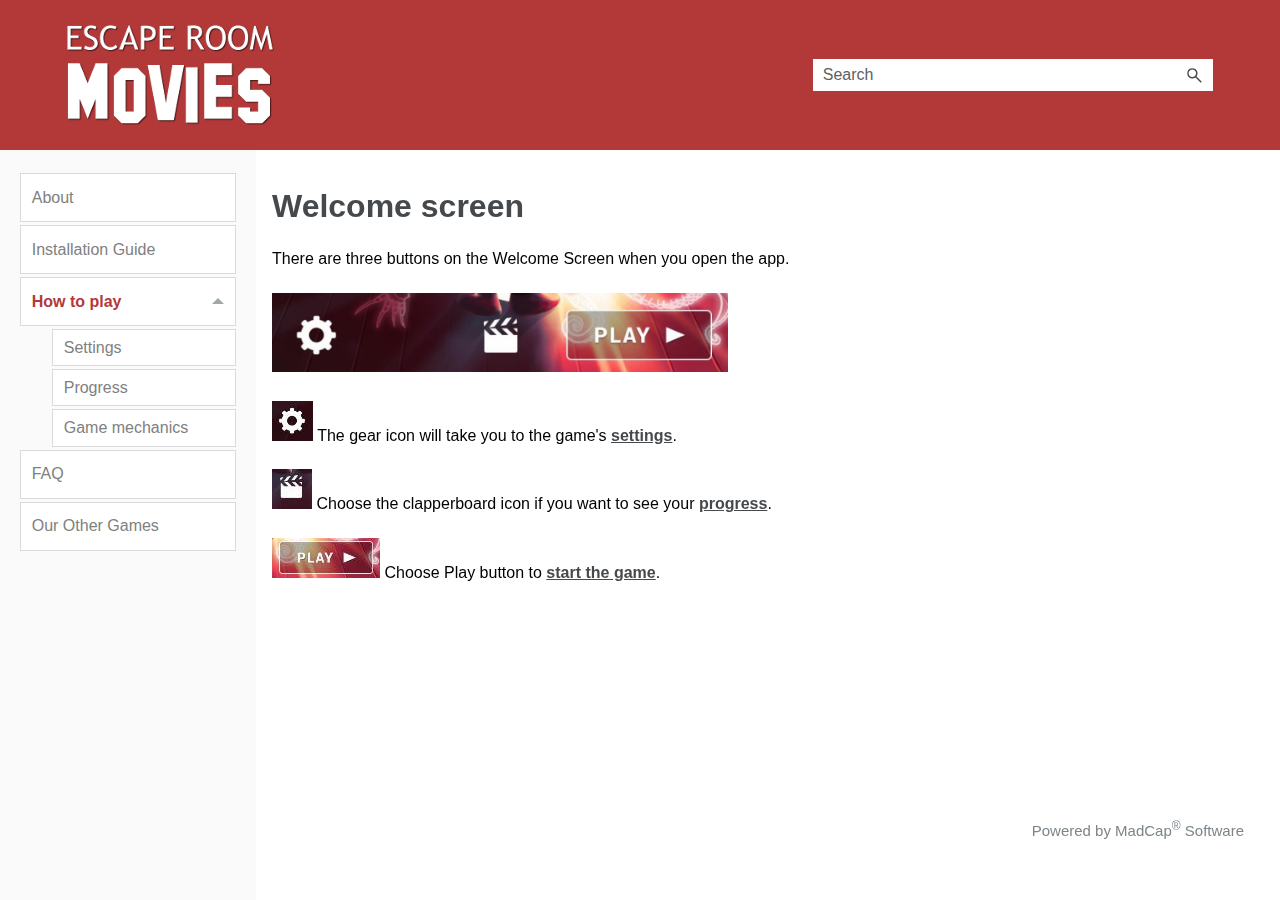
<file: Content/C_guide/guide.htm>
<!DOCTYPE html>
<html xmlns:MadCap="http://www.madcapsoftware.com/Schemas/MadCap.xsd" class="_Skins_HTML5_20__20Side_20Navigation" lang="en-us" xml:lang="en-us" data-mc-search-type="Stem" data-mc-help-system-file-name="Default.xml" data-mc-path-to-help-system="../../" data-mc-has-content-body="True" data-mc-target-type="WebHelp2" data-mc-runtime-file-type="Topic;Default" data-mc-preload-images="false" data-mc-in-preview-mode="false" data-mc-toc-path="">
    <head>
        <meta name="viewport" content="width=device-width, initial-scale=1.0" />
        <meta charset="utf-8" />
        <meta http-equiv="X-UA-Compatible" content="IE=edge" />
        <meta http-equiv="Content-Type" content="text/html; charset=utf-8" />
        <link href="../../Skins/Default/Stylesheets/Slideshow.css" rel="stylesheet" type="text/css" data-mc-generated="True" />
        <link href="../../Skins/Default/Stylesheets/TextEffects.css" rel="stylesheet" type="text/css" data-mc-generated="True" />
        <link href="../../Skins/Default/Stylesheets/Topic.css" rel="stylesheet" type="text/css" data-mc-generated="True" />
        <link href="../../Skins/Default/Stylesheets/Components/Styles.css" rel="stylesheet" type="text/css" data-mc-generated="True" />
        <link href="../../Skins/Default/Stylesheets/Components/Tablet.css" rel="stylesheet" type="text/css" data-mc-generated="True" />
        <link href="../../Skins/Default/Stylesheets/Components/Mobile.css" rel="stylesheet" type="text/css" data-mc-generated="True" />
        <link href="../../Skins/Default/Stylesheets/Components/Print.css" rel="stylesheet" type="text/css" data-mc-generated="True" />
        <link href="../../Skins/Fluid/Stylesheets/foundation.6.2.3.css" rel="stylesheet" type="text/css" data-mc-generated="True" />
        <link href="../../Skins/Fluid/Stylesheets/Styles.css" rel="stylesheet" type="text/css" data-mc-generated="True" />
        <link href="../../Skins/Fluid/Stylesheets/Tablet.css" rel="stylesheet" type="text/css" data-mc-generated="True" />
        <link href="../../Skins/Fluid/Stylesheets/Mobile.css" rel="stylesheet" type="text/css" data-mc-generated="True" />
        <link href="../../Skins/Fluid/Stylesheets/Print.css" rel="stylesheet" type="text/css" data-mc-generated="True" /><title>Welcome screen</title>
        <link href="../Resources/Stylesheets/Styles.css" rel="stylesheet" type="text/css" />
        <script src="../../Resources/Scripts/jquery.min.js" type="text/javascript">
        </script>
        <script src="../../Resources/Scripts/purify.min.js" type="text/javascript" defer="defer">
        </script>
        <script src="../../Resources/Scripts/require.min.js" type="text/javascript" defer="defer">
        </script>
        <script src="../../Resources/Scripts/require.config.js" type="text/javascript" defer="defer">
        </script>
        <script src="../../Resources/Scripts/foundation.6.2.3_custom.js" type="text/javascript" defer="defer">
        </script>
        <script src="../../Resources/Scripts/plugins.min.js" type="text/javascript" defer="defer">
        </script>
        <script src="../../Resources/Scripts/MadCapAll.js" type="text/javascript" defer="defer">
        </script>
    </head>
    <body>
        <div class="foundation-wrap off-canvas-wrapper">
            <div class="off-canvas-wrapper-inner" data-off-canvas-wrapper="">
                <aside class="off-canvas position-right" role="navigation" id="offCanvas" data-off-canvas="" data-position="right" data-mc-ignore="true">
                    <ul class="off-canvas-accordion vertical menu off-canvas-list" data-accordion-menu="" data-mc-back-link="Back" data-mc-css-tree-node-expanded="is-accordion-submenu-parent" data-mc-css-tree-node-collapsed="is-accordion-submenu-parent" data-mc-css-sub-menu="vertical menu is-accordion-submenu nested" data-mc-include-indicator="False" data-mc-include-icon="False" data-mc-include-parent-link="True" data-mc-include-back="False" data-mc-defer-expand-event="True" data-mc-expand-event="click.zf.accordionMenu" data-mc-toc="True">
                    </ul>
                </aside>
                <div class="off-canvas-content inner-wrap" data-off-canvas-content="">
                    <div data-sticky-container="" class="title-bar-container">
                        <nav class="title-bar tab-bar sticky" role="banner" data-sticky="" data-options="marginTop:0" style="width:100%" data-sticky-on="only screen and (max-width: 1279px)" data-mc-ignore="true"><a class="skip-to-content fluid-skip showOnFocus" href="#">Skip To Main Content</a>
                            <div class="middle title-bar-section outer-row clearfix">
                                <div class="menu-icon-container relative clearfix">
                                    <div class="central-account-wrapper">
                                        <div class="central-dropdown"><a class="central-account-drop"><span class="central-account-image"></span><span class="central-account-text">Account</span></a>
                                            <div class="central-dropdown-content"><a class="MCCentralLink central-dropdown-content-settings">Settings</a>
                                                <hr class="central-separator" /><a class="MCCentralLink central-dropdown-content-logout">Logout</a>
                                            </div>
                                        </div>
                                    </div>
                                    <button class="menu-icon" aria-label="Show Navigation Panel" data-toggle="offCanvas"><span></span>
                                    </button>
                                </div>
                            </div>
                            <div class="title-bar-layout outer-row">
                                <div class="logo-wrapper"><a class="logo" href="../Home.htm" alt="Logo"></a>
                                </div>
                                <div class="navigation-wrapper nocontent">
                                    <ul class="navigation clearfix" role="navigation" data-mc-css-tree-node-has-children="has-children" data-mc-css-sub-menu="sub-menu" data-mc-expand-event="mouseenter" data-mc-top-nav-menu="True" data-mc-max-depth="3" data-mc-include-icon="False" data-mc-include-indicator="False" data-mc-include-children="True" data-mc-include-siblings="True" data-mc-include-parent="True" data-mc-toc="True">
                                        <li class="placeholder" style="visibility:hidden"><a>placeholder</a>
                                        </li>
                                    </ul>
                                </div>
                                <div class="central-account-wrapper">
                                    <div class="central-dropdown"><a class="central-account-drop"><span class="central-account-image"></span><span class="central-account-text">Account</span></a>
                                        <div class="central-dropdown-content"><a class="MCCentralLink central-dropdown-content-settings">Settings</a>
                                            <hr class="central-separator" /><a class="MCCentralLink central-dropdown-content-logout">Logout</a>
                                        </div>
                                    </div>
                                </div>
                                <div class="nav-search-wrapper">
                                    <div class="nav-search row">
                                        <form class="search" action="#">
                                            <div class="search-bar search-bar-container needs-pie">
                                                <input class="search-field needs-pie" type="search" aria-label="Search Field" placeholder="Search" />
                                                <div class="search-filter-wrapper"><span class="invisible-label" id="search-filters-label">Filter: </span>
                                                    <div class="search-filter" aria-haspopup="true" aria-controls="sf-content" aria-expanded="false" aria-label="Search Filter" title="All Files" role="button" tabindex="0">
                                                    </div>
                                                    <div class="search-filter-content" id="sf-content">
                                                        <ul>
                                                            <li>
                                                                <button class="mc-dropdown-item" aria-labelledby="search-filters-label filterSelectorLabel-00001"><span id="filterSelectorLabel-00001">All Files</span>
                                                                </button>
                                                            </li>
                                                        </ul>
                                                    </div>
                                                </div>
                                                <div class="search-submit-wrapper" dir="ltr">
                                                    <div class="search-submit" title="Search" role="button" tabindex="0"><span class="invisible-label">Submit Search</span>
                                                    </div>
                                                </div>
                                            </div>
                                        </form>
                                    </div>
                                </div>
                            </div>
                        </nav>
                    </div>
                    <div class="main-section">
                        <div class="row outer-row sidenav-layout">
                            <nav class="sidenav-wrapper">
                                <div class="sidenav-container">
                                    <ul class="off-canvas-accordion vertical menu sidenav" data-accordion-menu="" data-mc-css-tree-node-expanded="is-accordion-submenu-parent" data-mc-css-tree-node-collapsed="is-accordion-submenu-parent" data-mc-css-sub-menu="vertical menu accordion-menu is-accordion-submenu nested" data-mc-include-indicator="False" data-mc-include-icon="False" data-mc-include-parent-link="False" data-mc-include-back="False" data-mc-defer-expand-event="True" data-mc-expand-event="click.zf.accordionMenu" data-mc-toc="True" data-mc-side-nav-menu="True">
                                    </ul>
                                </div>
                            </nav>
                            <div class="body-container">
                                <div id="mc-main-content" role="main" data-mc-content-body="True">
                                    <h1>Welcome screen</h1>
                                    <p>There are three buttons on the Welcome Screen when you open the app.</p>
                                    <p>
                                        <img src="../Resources/Images/buttons icons/Screenshot_welcome_all_Buttons.jpg" title="welcome_screen_all_buttons" alt="welcome_screen_all_buttons" style="width: 50%;min-width: 300px;" />
                                    </p>
                                    <p>
                                        <img src="../Resources/Images/buttons icons/Screenshot_welcome_settings_41x40.jpg" style="width: 41;height: 40;" /> The gear icon will take you to the game's<b> </b><a href="Settings.htm" style="font-weight: bold;">settings</a>.</p>
                                    <p>
                                        <img src="../Resources/Images/buttons icons/Screenshot_welcome_Clapperboard_40x40.jpg" style="width: 40;height: 40;" title="Clapperboard Icon" alt="Clapperboard Icon" /> Choose the clapperboard icon if you want to see your <a href="Progress.htm" style="font-weight: bold;">progress</a>. </p>
                                    <p>
                                        <img src="../Resources/Images/buttons icons/Screenshot_welcome_play_108x40.jpg" title="Play button" alt="Play button" style="width: 108;height: 40;" /> Choose Play button to<b> </b><a href="Game mechanics.htm" style="font-weight: bold;">start the game</a>. </p>
                                    <p>&#160;</p>
                                    <p>&#160;</p>
                                    <p>&#160;</p>
                                </div>
                            </div>
                        </div>
                    </div><a data-close="true"></a>
                </div>
            </div>
        </div>
    </body>
</html>
</file>
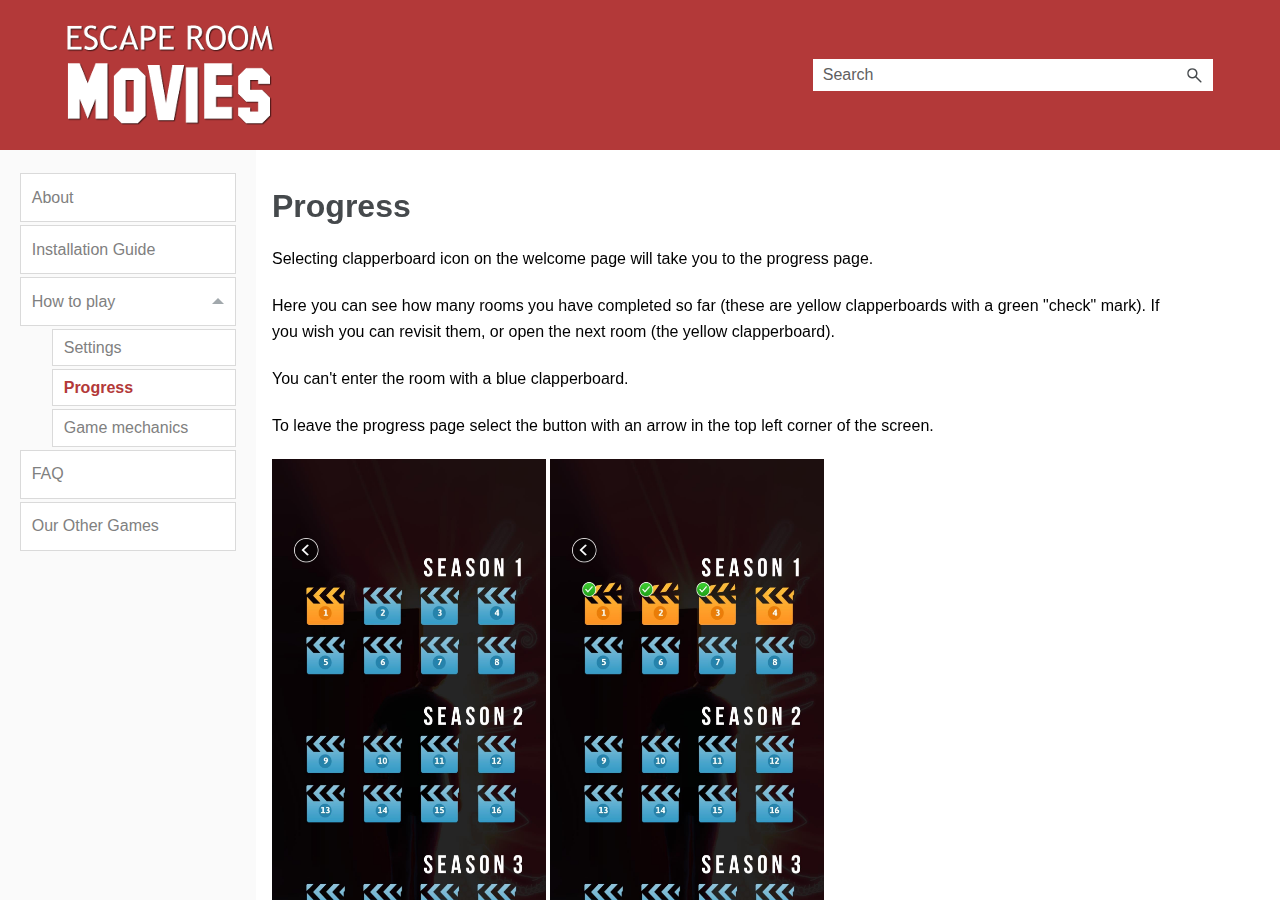
<file: Content/C_guide/Progress.htm>
<!DOCTYPE html>
<html xmlns:MadCap="http://www.madcapsoftware.com/Schemas/MadCap.xsd" class="_Skins_HTML5_20__20Side_20Navigation" lang="en-us" xml:lang="en-us" data-mc-search-type="Stem" data-mc-help-system-file-name="Default.xml" data-mc-path-to-help-system="../../" data-mc-has-content-body="True" data-mc-target-type="WebHelp2" data-mc-runtime-file-type="Topic;Default" data-mc-preload-images="false" data-mc-in-preview-mode="false" data-mc-toc-path="How to play ">
    <head>
        <meta name="viewport" content="width=device-width, initial-scale=1.0" />
        <meta charset="utf-8" />
        <meta http-equiv="X-UA-Compatible" content="IE=edge" />
        <meta http-equiv="Content-Type" content="text/html; charset=utf-8" />
        <link href="../../Skins/Default/Stylesheets/Slideshow.css" rel="stylesheet" type="text/css" data-mc-generated="True" />
        <link href="../../Skins/Default/Stylesheets/TextEffects.css" rel="stylesheet" type="text/css" data-mc-generated="True" />
        <link href="../../Skins/Default/Stylesheets/Topic.css" rel="stylesheet" type="text/css" data-mc-generated="True" />
        <link href="../../Skins/Default/Stylesheets/Components/Styles.css" rel="stylesheet" type="text/css" data-mc-generated="True" />
        <link href="../../Skins/Default/Stylesheets/Components/Tablet.css" rel="stylesheet" type="text/css" data-mc-generated="True" />
        <link href="../../Skins/Default/Stylesheets/Components/Mobile.css" rel="stylesheet" type="text/css" data-mc-generated="True" />
        <link href="../../Skins/Default/Stylesheets/Components/Print.css" rel="stylesheet" type="text/css" data-mc-generated="True" />
        <link href="../../Skins/Fluid/Stylesheets/foundation.6.2.3.css" rel="stylesheet" type="text/css" data-mc-generated="True" />
        <link href="../../Skins/Fluid/Stylesheets/Styles.css" rel="stylesheet" type="text/css" data-mc-generated="True" />
        <link href="../../Skins/Fluid/Stylesheets/Tablet.css" rel="stylesheet" type="text/css" data-mc-generated="True" />
        <link href="../../Skins/Fluid/Stylesheets/Mobile.css" rel="stylesheet" type="text/css" data-mc-generated="True" />
        <link href="../../Skins/Fluid/Stylesheets/Print.css" rel="stylesheet" type="text/css" data-mc-generated="True" /><title>Progress</title>
        <link href="../Resources/Stylesheets/Styles.css" rel="stylesheet" type="text/css" />
        <script src="../../Resources/Scripts/jquery.min.js" type="text/javascript">
        </script>
        <script src="../../Resources/Scripts/purify.min.js" type="text/javascript" defer="defer">
        </script>
        <script src="../../Resources/Scripts/require.min.js" type="text/javascript" defer="defer">
        </script>
        <script src="../../Resources/Scripts/require.config.js" type="text/javascript" defer="defer">
        </script>
        <script src="../../Resources/Scripts/foundation.6.2.3_custom.js" type="text/javascript" defer="defer">
        </script>
        <script src="../../Resources/Scripts/plugins.min.js" type="text/javascript" defer="defer">
        </script>
        <script src="../../Resources/Scripts/MadCapAll.js" type="text/javascript" defer="defer">
        </script>
    </head>
    <body>
        <div class="foundation-wrap off-canvas-wrapper">
            <div class="off-canvas-wrapper-inner" data-off-canvas-wrapper="">
                <aside class="off-canvas position-right" role="navigation" id="offCanvas" data-off-canvas="" data-position="right" data-mc-ignore="true">
                    <ul class="off-canvas-accordion vertical menu off-canvas-list" data-accordion-menu="" data-mc-back-link="Back" data-mc-css-tree-node-expanded="is-accordion-submenu-parent" data-mc-css-tree-node-collapsed="is-accordion-submenu-parent" data-mc-css-sub-menu="vertical menu is-accordion-submenu nested" data-mc-include-indicator="False" data-mc-include-icon="False" data-mc-include-parent-link="True" data-mc-include-back="False" data-mc-defer-expand-event="True" data-mc-expand-event="click.zf.accordionMenu" data-mc-toc="True">
                    </ul>
                </aside>
                <div class="off-canvas-content inner-wrap" data-off-canvas-content="">
                    <div data-sticky-container="" class="title-bar-container">
                        <nav class="title-bar tab-bar sticky" role="banner" data-sticky="" data-options="marginTop:0" style="width:100%" data-sticky-on="only screen and (max-width: 1279px)" data-mc-ignore="true"><a class="skip-to-content fluid-skip showOnFocus" href="#">Skip To Main Content</a>
                            <div class="middle title-bar-section outer-row clearfix">
                                <div class="menu-icon-container relative clearfix">
                                    <div class="central-account-wrapper">
                                        <div class="central-dropdown"><a class="central-account-drop"><span class="central-account-image"></span><span class="central-account-text">Account</span></a>
                                            <div class="central-dropdown-content"><a class="MCCentralLink central-dropdown-content-settings">Settings</a>
                                                <hr class="central-separator" /><a class="MCCentralLink central-dropdown-content-logout">Logout</a>
                                            </div>
                                        </div>
                                    </div>
                                    <button class="menu-icon" aria-label="Show Navigation Panel" data-toggle="offCanvas"><span></span>
                                    </button>
                                </div>
                            </div>
                            <div class="title-bar-layout outer-row">
                                <div class="logo-wrapper"><a class="logo" href="../Home.htm" alt="Logo"></a>
                                </div>
                                <div class="navigation-wrapper nocontent">
                                    <ul class="navigation clearfix" role="navigation" data-mc-css-tree-node-has-children="has-children" data-mc-css-sub-menu="sub-menu" data-mc-expand-event="mouseenter" data-mc-top-nav-menu="True" data-mc-max-depth="3" data-mc-include-icon="False" data-mc-include-indicator="False" data-mc-include-children="True" data-mc-include-siblings="True" data-mc-include-parent="True" data-mc-toc="True">
                                        <li class="placeholder" style="visibility:hidden"><a>placeholder</a>
                                        </li>
                                    </ul>
                                </div>
                                <div class="central-account-wrapper">
                                    <div class="central-dropdown"><a class="central-account-drop"><span class="central-account-image"></span><span class="central-account-text">Account</span></a>
                                        <div class="central-dropdown-content"><a class="MCCentralLink central-dropdown-content-settings">Settings</a>
                                            <hr class="central-separator" /><a class="MCCentralLink central-dropdown-content-logout">Logout</a>
                                        </div>
                                    </div>
                                </div>
                                <div class="nav-search-wrapper">
                                    <div class="nav-search row">
                                        <form class="search" action="#">
                                            <div class="search-bar search-bar-container needs-pie">
                                                <input class="search-field needs-pie" type="search" aria-label="Search Field" placeholder="Search" />
                                                <div class="search-filter-wrapper"><span class="invisible-label" id="search-filters-label">Filter: </span>
                                                    <div class="search-filter" aria-haspopup="true" aria-controls="sf-content" aria-expanded="false" aria-label="Search Filter" title="All Files" role="button" tabindex="0">
                                                    </div>
                                                    <div class="search-filter-content" id="sf-content">
                                                        <ul>
                                                            <li>
                                                                <button class="mc-dropdown-item" aria-labelledby="search-filters-label filterSelectorLabel-00001"><span id="filterSelectorLabel-00001">All Files</span>
                                                                </button>
                                                            </li>
                                                        </ul>
                                                    </div>
                                                </div>
                                                <div class="search-submit-wrapper" dir="ltr">
                                                    <div class="search-submit" title="Search" role="button" tabindex="0"><span class="invisible-label">Submit Search</span>
                                                    </div>
                                                </div>
                                            </div>
                                        </form>
                                    </div>
                                </div>
                            </div>
                        </nav>
                    </div>
                    <div class="main-section">
                        <div class="row outer-row sidenav-layout">
                            <nav class="sidenav-wrapper">
                                <div class="sidenav-container">
                                    <ul class="off-canvas-accordion vertical menu sidenav" data-accordion-menu="" data-mc-css-tree-node-expanded="is-accordion-submenu-parent" data-mc-css-tree-node-collapsed="is-accordion-submenu-parent" data-mc-css-sub-menu="vertical menu accordion-menu is-accordion-submenu nested" data-mc-include-indicator="False" data-mc-include-icon="False" data-mc-include-parent-link="False" data-mc-include-back="False" data-mc-defer-expand-event="True" data-mc-expand-event="click.zf.accordionMenu" data-mc-toc="True" data-mc-side-nav-menu="True">
                                    </ul>
                                </div>
                            </nav>
                            <div class="body-container">
                                <div id="mc-main-content" role="main" data-mc-content-body="True">
                                    <h1>Progress</h1>
                                    <p>Selecting clapperboard icon on the welcome page will take you to the progress page. <br /></p>
                                    <p>Here you can see how many rooms you have completed so far (these are yellow clapperboards with a green "check" mark). If you wish you can revisit them, or open the next room (the yellow clapperboard). </p>
                                    <p>You can't enter the room with a blue clapperboard. </p>
                                    <p>To leave the progress page select the button with an arrow in the top left corner of the screen. </p>
                                    <p>
                                        <img src="../Resources/Images/screenshots/Screenshot_progress.jpg" title="Screenshot_Progress" alt="Screenshot_Progress" style="width: 30%;" /> <img src="../Resources/Images/screenshots/Screenshot_progress2.jpg" title="Screenshot_Progress2" alt="Screenshot_Progress2" style="width: 30%;" /></p>
                                </div>
                            </div>
                        </div>
                    </div><a data-close="true"></a>
                </div>
            </div>
        </div>
    </body>
</html>
</file>
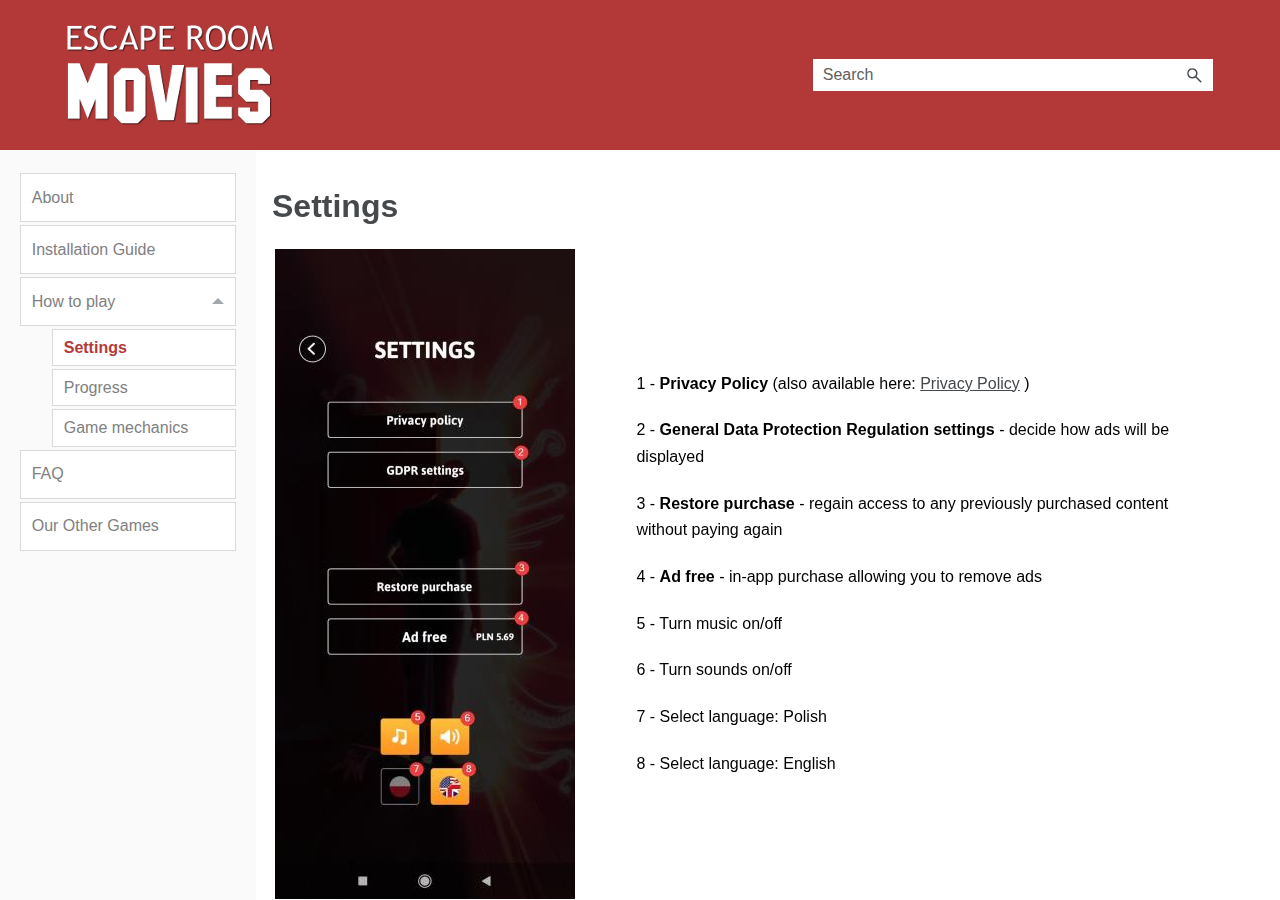
<file: Content/C_guide/Settings.htm>
<!DOCTYPE html>
<html xmlns:MadCap="http://www.madcapsoftware.com/Schemas/MadCap.xsd" class="_Skins_HTML5_20__20Side_20Navigation" lang="en-us" xml:lang="en-us" data-mc-search-type="Stem" data-mc-help-system-file-name="Default.xml" data-mc-path-to-help-system="../../" data-mc-has-content-body="True" data-mc-target-type="WebHelp2" data-mc-runtime-file-type="Topic;Default" data-mc-preload-images="false" data-mc-in-preview-mode="false" data-mc-toc-path="How to play ">
    <head>
        <meta name="viewport" content="width=device-width, initial-scale=1.0" />
        <meta charset="utf-8" />
        <meta http-equiv="X-UA-Compatible" content="IE=edge" />
        <meta http-equiv="Content-Type" content="text/html; charset=utf-8" />
        <link href="../../Skins/Default/Stylesheets/Slideshow.css" rel="stylesheet" type="text/css" data-mc-generated="True" />
        <link href="../../Skins/Default/Stylesheets/TextEffects.css" rel="stylesheet" type="text/css" data-mc-generated="True" />
        <link href="../../Skins/Default/Stylesheets/Topic.css" rel="stylesheet" type="text/css" data-mc-generated="True" />
        <link href="../../Skins/Default/Stylesheets/Components/Styles.css" rel="stylesheet" type="text/css" data-mc-generated="True" />
        <link href="../../Skins/Default/Stylesheets/Components/Tablet.css" rel="stylesheet" type="text/css" data-mc-generated="True" />
        <link href="../../Skins/Default/Stylesheets/Components/Mobile.css" rel="stylesheet" type="text/css" data-mc-generated="True" />
        <link href="../../Skins/Default/Stylesheets/Components/Print.css" rel="stylesheet" type="text/css" data-mc-generated="True" />
        <link href="../../Skins/Fluid/Stylesheets/foundation.6.2.3.css" rel="stylesheet" type="text/css" data-mc-generated="True" />
        <link href="../../Skins/Fluid/Stylesheets/Styles.css" rel="stylesheet" type="text/css" data-mc-generated="True" />
        <link href="../../Skins/Fluid/Stylesheets/Tablet.css" rel="stylesheet" type="text/css" data-mc-generated="True" />
        <link href="../../Skins/Fluid/Stylesheets/Mobile.css" rel="stylesheet" type="text/css" data-mc-generated="True" />
        <link href="../../Skins/Fluid/Stylesheets/Print.css" rel="stylesheet" type="text/css" data-mc-generated="True" /><title>Settings</title>
        <link href="../Resources/Stylesheets/Styles.css" rel="stylesheet" type="text/css" />
        <script src="../../Resources/Scripts/jquery.min.js" type="text/javascript">
        </script>
        <script src="../../Resources/Scripts/purify.min.js" type="text/javascript" defer="defer">
        </script>
        <script src="../../Resources/Scripts/require.min.js" type="text/javascript" defer="defer">
        </script>
        <script src="../../Resources/Scripts/require.config.js" type="text/javascript" defer="defer">
        </script>
        <script src="../../Resources/Scripts/foundation.6.2.3_custom.js" type="text/javascript" defer="defer">
        </script>
        <script src="../../Resources/Scripts/plugins.min.js" type="text/javascript" defer="defer">
        </script>
        <script src="../../Resources/Scripts/MadCapAll.js" type="text/javascript" defer="defer">
        </script>
    </head>
    <body>
        <div class="foundation-wrap off-canvas-wrapper">
            <div class="off-canvas-wrapper-inner" data-off-canvas-wrapper="">
                <aside class="off-canvas position-right" role="navigation" id="offCanvas" data-off-canvas="" data-position="right" data-mc-ignore="true">
                    <ul class="off-canvas-accordion vertical menu off-canvas-list" data-accordion-menu="" data-mc-back-link="Back" data-mc-css-tree-node-expanded="is-accordion-submenu-parent" data-mc-css-tree-node-collapsed="is-accordion-submenu-parent" data-mc-css-sub-menu="vertical menu is-accordion-submenu nested" data-mc-include-indicator="False" data-mc-include-icon="False" data-mc-include-parent-link="True" data-mc-include-back="False" data-mc-defer-expand-event="True" data-mc-expand-event="click.zf.accordionMenu" data-mc-toc="True">
                    </ul>
                </aside>
                <div class="off-canvas-content inner-wrap" data-off-canvas-content="">
                    <div data-sticky-container="" class="title-bar-container">
                        <nav class="title-bar tab-bar sticky" role="banner" data-sticky="" data-options="marginTop:0" style="width:100%" data-sticky-on="only screen and (max-width: 1279px)" data-mc-ignore="true"><a class="skip-to-content fluid-skip showOnFocus" href="#">Skip To Main Content</a>
                            <div class="middle title-bar-section outer-row clearfix">
                                <div class="menu-icon-container relative clearfix">
                                    <div class="central-account-wrapper">
                                        <div class="central-dropdown"><a class="central-account-drop"><span class="central-account-image"></span><span class="central-account-text">Account</span></a>
                                            <div class="central-dropdown-content"><a class="MCCentralLink central-dropdown-content-settings">Settings</a>
                                                <hr class="central-separator" /><a class="MCCentralLink central-dropdown-content-logout">Logout</a>
                                            </div>
                                        </div>
                                    </div>
                                    <button class="menu-icon" aria-label="Show Navigation Panel" data-toggle="offCanvas"><span></span>
                                    </button>
                                </div>
                            </div>
                            <div class="title-bar-layout outer-row">
                                <div class="logo-wrapper"><a class="logo" href="../Home.htm" alt="Logo"></a>
                                </div>
                                <div class="navigation-wrapper nocontent">
                                    <ul class="navigation clearfix" role="navigation" data-mc-css-tree-node-has-children="has-children" data-mc-css-sub-menu="sub-menu" data-mc-expand-event="mouseenter" data-mc-top-nav-menu="True" data-mc-max-depth="3" data-mc-include-icon="False" data-mc-include-indicator="False" data-mc-include-children="True" data-mc-include-siblings="True" data-mc-include-parent="True" data-mc-toc="True">
                                        <li class="placeholder" style="visibility:hidden"><a>placeholder</a>
                                        </li>
                                    </ul>
                                </div>
                                <div class="central-account-wrapper">
                                    <div class="central-dropdown"><a class="central-account-drop"><span class="central-account-image"></span><span class="central-account-text">Account</span></a>
                                        <div class="central-dropdown-content"><a class="MCCentralLink central-dropdown-content-settings">Settings</a>
                                            <hr class="central-separator" /><a class="MCCentralLink central-dropdown-content-logout">Logout</a>
                                        </div>
                                    </div>
                                </div>
                                <div class="nav-search-wrapper">
                                    <div class="nav-search row">
                                        <form class="search" action="#">
                                            <div class="search-bar search-bar-container needs-pie">
                                                <input class="search-field needs-pie" type="search" aria-label="Search Field" placeholder="Search" />
                                                <div class="search-filter-wrapper"><span class="invisible-label" id="search-filters-label">Filter: </span>
                                                    <div class="search-filter" aria-haspopup="true" aria-controls="sf-content" aria-expanded="false" aria-label="Search Filter" title="All Files" role="button" tabindex="0">
                                                    </div>
                                                    <div class="search-filter-content" id="sf-content">
                                                        <ul>
                                                            <li>
                                                                <button class="mc-dropdown-item" aria-labelledby="search-filters-label filterSelectorLabel-00001"><span id="filterSelectorLabel-00001">All Files</span>
                                                                </button>
                                                            </li>
                                                        </ul>
                                                    </div>
                                                </div>
                                                <div class="search-submit-wrapper" dir="ltr">
                                                    <div class="search-submit" title="Search" role="button" tabindex="0"><span class="invisible-label">Submit Search</span>
                                                    </div>
                                                </div>
                                            </div>
                                        </form>
                                    </div>
                                </div>
                            </div>
                        </nav>
                    </div>
                    <div class="main-section">
                        <div class="row outer-row sidenav-layout">
                            <nav class="sidenav-wrapper">
                                <div class="sidenav-container">
                                    <ul class="off-canvas-accordion vertical menu sidenav" data-accordion-menu="" data-mc-css-tree-node-expanded="is-accordion-submenu-parent" data-mc-css-tree-node-collapsed="is-accordion-submenu-parent" data-mc-css-sub-menu="vertical menu accordion-menu is-accordion-submenu nested" data-mc-include-indicator="False" data-mc-include-icon="False" data-mc-include-parent-link="False" data-mc-include-back="False" data-mc-defer-expand-event="True" data-mc-expand-event="click.zf.accordionMenu" data-mc-toc="True" data-mc-side-nav-menu="True">
                                    </ul>
                                </div>
                            </nav>
                            <div class="body-container">
                                <div id="mc-main-content" role="main" data-mc-content-body="True">
                                    <h1>Settings</h1>
                                    <table style="width: 100%;">
                                        <col style="width: 351px;" />
                                        <col style="width: 6px;" />
                                        <col />
                                        <tbody>
                                            <tr>
                                                <td>
                                                    <img src="../Resources/Images/screenshots/Screenshot_settings_numbered_300x650.jpg" title="Screenshot_Settings" alt="Screenshot_Settings" style="float: left;left: 10px;top: 105px;width: 300;height: 650;" />
                                                </td>
                                                <td>&#160;</td>
                                                <td>
                                                    <p>1 - <b>Privacy Policy</b> (also available here: <a href="http://jmobile.pl/privacy/privacy_en.html" title="Privacy Policy">Privacy Policy</a> ) </p>
                                                    <p> 2 - <b>General Data Protection Regulation settings</b> - decide how ads will be displayed</p>
                                                    <p>3 - <b>Restore purchase</b> - regain access to any previously purchased content without paying again</p>
                                                    <p>4 - <b>Ad free</b> - in-app purchase allowing you to remove ads</p>
                                                    <p>5 - Turn music on/off</p>
                                                    <p>6 - Turn sounds on/off</p>
                                                    <p>7 - Select language: Polish</p>
                                                    <p>8 - Select language: English</p>
                                                </td>
                                            </tr>
                                        </tbody>
                                    </table>
                                    <p>
                                        <p>&#160;</p>
                                    </p>
                                    <p>&#160;</p>
                                </div>
                            </div>
                        </div>
                    </div><a data-close="true"></a>
                </div>
            </div>
        </div>
    </body>
</html>
</file>
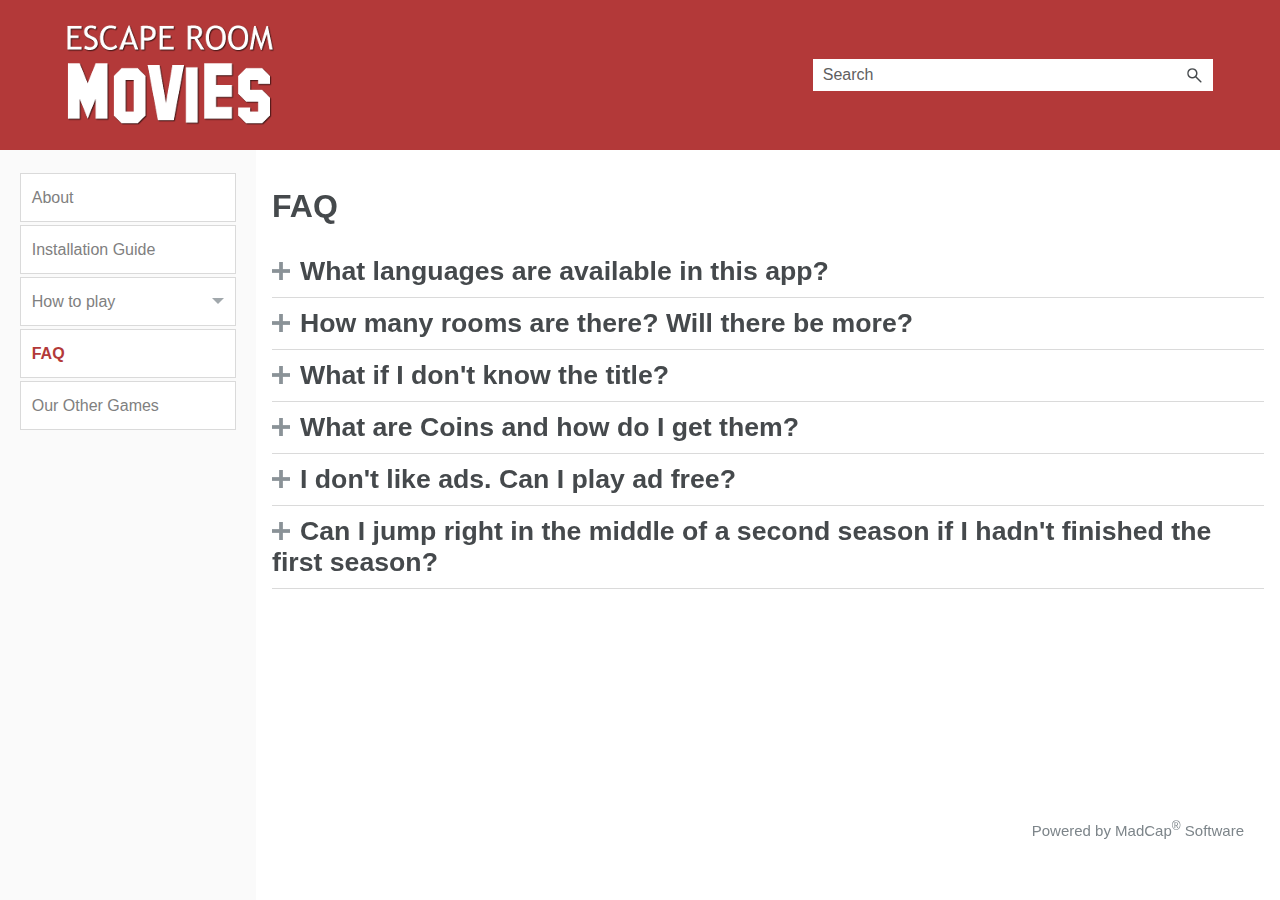
<file: Content/D_FAQ/Procedures.htm>
<!DOCTYPE html>
<html xmlns:MadCap="http://www.madcapsoftware.com/Schemas/MadCap.xsd" class="_Skins_HTML5_20__20Side_20Navigation" lang="en-us" xml:lang="en-us" data-mc-search-type="Stem" data-mc-help-system-file-name="Default.xml" data-mc-path-to-help-system="../../" data-mc-has-content-body="True" data-mc-target-type="WebHelp2" data-mc-runtime-file-type="Topic;Default" data-mc-preload-images="false" data-mc-in-preview-mode="false" data-mc-toc-path="">
    <head>
        <meta name="viewport" content="width=device-width, initial-scale=1.0" />
        <meta charset="utf-8" />
        <meta http-equiv="X-UA-Compatible" content="IE=edge" />
        <meta http-equiv="Content-Type" content="text/html; charset=utf-8" />
        <link href="../../Skins/Default/Stylesheets/Slideshow.css" rel="stylesheet" type="text/css" data-mc-generated="True" />
        <link href="../../Skins/Default/Stylesheets/TextEffects.css" rel="stylesheet" type="text/css" data-mc-generated="True" />
        <link href="../../Skins/Default/Stylesheets/Topic.css" rel="stylesheet" type="text/css" data-mc-generated="True" />
        <link href="../../Skins/Default/Stylesheets/Components/Styles.css" rel="stylesheet" type="text/css" data-mc-generated="True" />
        <link href="../../Skins/Default/Stylesheets/Components/Tablet.css" rel="stylesheet" type="text/css" data-mc-generated="True" />
        <link href="../../Skins/Default/Stylesheets/Components/Mobile.css" rel="stylesheet" type="text/css" data-mc-generated="True" />
        <link href="../../Skins/Default/Stylesheets/Components/Print.css" rel="stylesheet" type="text/css" data-mc-generated="True" />
        <link href="../../Skins/Fluid/Stylesheets/foundation.6.2.3.css" rel="stylesheet" type="text/css" data-mc-generated="True" />
        <link href="../../Skins/Fluid/Stylesheets/Styles.css" rel="stylesheet" type="text/css" data-mc-generated="True" />
        <link href="../../Skins/Fluid/Stylesheets/Tablet.css" rel="stylesheet" type="text/css" data-mc-generated="True" />
        <link href="../../Skins/Fluid/Stylesheets/Mobile.css" rel="stylesheet" type="text/css" data-mc-generated="True" />
        <link href="../../Skins/Fluid/Stylesheets/Print.css" rel="stylesheet" type="text/css" data-mc-generated="True" /><title>FAQ</title>
        <link href="../Resources/Stylesheets/Styles.css" rel="stylesheet" type="text/css" />
        <script src="../../Resources/Scripts/jquery.min.js" type="text/javascript">
        </script>
        <script src="../../Resources/Scripts/purify.min.js" type="text/javascript" defer="defer">
        </script>
        <script src="../../Resources/Scripts/require.min.js" type="text/javascript" defer="defer">
        </script>
        <script src="../../Resources/Scripts/require.config.js" type="text/javascript" defer="defer">
        </script>
        <script src="../../Resources/Scripts/foundation.6.2.3_custom.js" type="text/javascript" defer="defer">
        </script>
        <script src="../../Resources/Scripts/plugins.min.js" type="text/javascript" defer="defer">
        </script>
        <script src="../../Resources/Scripts/MadCapAll.js" type="text/javascript" defer="defer">
        </script>
    </head>
    <body>
        <div class="foundation-wrap off-canvas-wrapper">
            <div class="off-canvas-wrapper-inner" data-off-canvas-wrapper="">
                <aside class="off-canvas position-right" role="navigation" id="offCanvas" data-off-canvas="" data-position="right" data-mc-ignore="true">
                    <ul class="off-canvas-accordion vertical menu off-canvas-list" data-accordion-menu="" data-mc-back-link="Back" data-mc-css-tree-node-expanded="is-accordion-submenu-parent" data-mc-css-tree-node-collapsed="is-accordion-submenu-parent" data-mc-css-sub-menu="vertical menu is-accordion-submenu nested" data-mc-include-indicator="False" data-mc-include-icon="False" data-mc-include-parent-link="True" data-mc-include-back="False" data-mc-defer-expand-event="True" data-mc-expand-event="click.zf.accordionMenu" data-mc-toc="True">
                    </ul>
                </aside>
                <div class="off-canvas-content inner-wrap" data-off-canvas-content="">
                    <div data-sticky-container="" class="title-bar-container">
                        <nav class="title-bar tab-bar sticky" role="banner" data-sticky="" data-options="marginTop:0" style="width:100%" data-sticky-on="only screen and (max-width: 1279px)" data-mc-ignore="true"><a class="skip-to-content fluid-skip showOnFocus" href="#">Skip To Main Content</a>
                            <div class="middle title-bar-section outer-row clearfix">
                                <div class="menu-icon-container relative clearfix">
                                    <div class="central-account-wrapper">
                                        <div class="central-dropdown"><a class="central-account-drop"><span class="central-account-image"></span><span class="central-account-text">Account</span></a>
                                            <div class="central-dropdown-content"><a class="MCCentralLink central-dropdown-content-settings">Settings</a>
                                                <hr class="central-separator" /><a class="MCCentralLink central-dropdown-content-logout">Logout</a>
                                            </div>
                                        </div>
                                    </div>
                                    <button class="menu-icon" aria-label="Show Navigation Panel" data-toggle="offCanvas"><span></span>
                                    </button>
                                </div>
                            </div>
                            <div class="title-bar-layout outer-row">
                                <div class="logo-wrapper"><a class="logo" href="../Home.htm" alt="Logo"></a>
                                </div>
                                <div class="navigation-wrapper nocontent">
                                    <ul class="navigation clearfix" role="navigation" data-mc-css-tree-node-has-children="has-children" data-mc-css-sub-menu="sub-menu" data-mc-expand-event="mouseenter" data-mc-top-nav-menu="True" data-mc-max-depth="3" data-mc-include-icon="False" data-mc-include-indicator="False" data-mc-include-children="True" data-mc-include-siblings="True" data-mc-include-parent="True" data-mc-toc="True">
                                        <li class="placeholder" style="visibility:hidden"><a>placeholder</a>
                                        </li>
                                    </ul>
                                </div>
                                <div class="central-account-wrapper">
                                    <div class="central-dropdown"><a class="central-account-drop"><span class="central-account-image"></span><span class="central-account-text">Account</span></a>
                                        <div class="central-dropdown-content"><a class="MCCentralLink central-dropdown-content-settings">Settings</a>
                                            <hr class="central-separator" /><a class="MCCentralLink central-dropdown-content-logout">Logout</a>
                                        </div>
                                    </div>
                                </div>
                                <div class="nav-search-wrapper">
                                    <div class="nav-search row">
                                        <form class="search" action="#">
                                            <div class="search-bar search-bar-container needs-pie">
                                                <input class="search-field needs-pie" type="search" aria-label="Search Field" placeholder="Search" />
                                                <div class="search-filter-wrapper"><span class="invisible-label" id="search-filters-label">Filter: </span>
                                                    <div class="search-filter" aria-haspopup="true" aria-controls="sf-content" aria-expanded="false" aria-label="Search Filter" title="All Files" role="button" tabindex="0">
                                                    </div>
                                                    <div class="search-filter-content" id="sf-content">
                                                        <ul>
                                                            <li>
                                                                <button class="mc-dropdown-item" aria-labelledby="search-filters-label filterSelectorLabel-00001"><span id="filterSelectorLabel-00001">All Files</span>
                                                                </button>
                                                            </li>
                                                        </ul>
                                                    </div>
                                                </div>
                                                <div class="search-submit-wrapper" dir="ltr">
                                                    <div class="search-submit" title="Search" role="button" tabindex="0"><span class="invisible-label">Submit Search</span>
                                                    </div>
                                                </div>
                                            </div>
                                        </form>
                                    </div>
                                </div>
                            </div>
                        </nav>
                    </div>
                    <div class="main-section">
                        <div class="row outer-row sidenav-layout">
                            <nav class="sidenav-wrapper">
                                <div class="sidenav-container">
                                    <ul class="off-canvas-accordion vertical menu sidenav" data-accordion-menu="" data-mc-css-tree-node-expanded="is-accordion-submenu-parent" data-mc-css-tree-node-collapsed="is-accordion-submenu-parent" data-mc-css-sub-menu="vertical menu accordion-menu is-accordion-submenu nested" data-mc-include-indicator="False" data-mc-include-icon="False" data-mc-include-parent-link="False" data-mc-include-back="False" data-mc-defer-expand-event="True" data-mc-expand-event="click.zf.accordionMenu" data-mc-toc="True" data-mc-side-nav-menu="True">
                                    </ul>
                                </div>
                            </nav>
                            <div class="body-container">
                                <div id="mc-main-content" role="main" data-mc-content-body="True">
                                    <h1>FAQ</h1>
                                    <div class="MCDropDown MCDropDown_Closed dropDown"><span class="MCDropDownHead dropDownHead"><a href="#" class="MCDropDownHotSpot dropDownHotspot MCDropDownHotSpot_ MCHotSpotImage" aria-expanded="false"><img class="MCDropDown_Image_Icon" src="../../Skins/Default/Stylesheets/Images/transparent.gif" height="16" width="18" alt="Closed" data-mc-alt2="Open" />What languages are available in this app?</a></span>
                                        <div class="MCDropDownBody dropDownBody">
                                            <p>For now <span style="font-weight: bold;" class="mc-variable General.AppName variable">Escape Room Movies</span> is available in English and Polish.</p>
                                        </div>
                                    </div>
                                    <div class="MCDropDown MCDropDown_Closed dropDown"><span class="MCDropDownHead dropDownHead"><a href="#" class="MCDropDownHotSpot dropDownHotspot MCDropDownHotSpot_ MCHotSpotImage" aria-expanded="false"><img class="MCDropDown_Image_Icon" src="../../Skins/Default/Stylesheets/Images/transparent.gif" height="16" width="18" alt="Closed" data-mc-alt2="Open" />How many rooms are there? Will there be more?</a></span>
                                        <div class="MCDropDownBody dropDownBody">
                                            <p>We have created 3 seasons with 8 rooms each, which gives us 24 riddles altogether. <br />Want more? Let us know by rating <span style="font-weight: bold;" class="mc-variable General.AppName variable">Escape Room Movies</span> in Google Play and Apple Store.</p>
                                        </div>
                                    </div>
                                    <div class="MCDropDown MCDropDown_Closed dropDown"><span class="MCDropDownHead dropDownHead"><a href="#" class="MCDropDownHotSpot dropDownHotspot MCDropDownHotSpot_ MCHotSpotImage" aria-expanded="false"><img class="MCDropDown_Image_Icon" src="../../Skins/Default/Stylesheets/Images/transparent.gif" height="16" width="18" alt="Closed" data-mc-alt2="Open" />What if I don't know the title?</a></span>
                                        <div class="MCDropDownBody dropDownBody">
                                            <p>You can use HINT, BOMB or SUPERBOMB. (See <a href="../C_guide/Game mechanics.htm#hints" title="hints" alt="hints">hints</a> for more information.) Or take some time to think. You can also share the riddle with your friend and solve it together (and maybe watch something together too). </p>
                                        </div>
                                    </div>
                                    <div class="MCDropDown MCDropDown_Closed dropDown"><span class="MCDropDownHead dropDownHead"><a href="#" class="MCDropDownHotSpot dropDownHotspot MCDropDownHotSpot_ MCHotSpotImage" aria-expanded="false"><img class="MCDropDown_Image_Icon" src="../../Skins/Default/Stylesheets/Images/transparent.gif" height="16" width="18" alt="Closed" data-mc-alt2="Open" />What are Coins and how do I get them?</a></span>
                                        <div class="MCDropDownBody dropDownBody">
                                            <p>You can use Coins to buy HINT, BOMB or SUPERBOMB. (See <a href="../C_guide/Game mechanics.htm#hints" title="hints" alt="hints">hints</a> for more information.)</p>
                                            <p>We give each new player 130 Coins for a start. If you want more, you can buy a pack of Coins with your credit card or watch an ad. (See <a href="../C_guide/Game mechanics.htm#coins" title="coins" alt="coins">Coins</a> for more information.)</p>
                                        </div>
                                    </div>
                                    <div class="MCDropDown MCDropDown_Closed dropDown"><span class="MCDropDownHead dropDownHead"><a href="#" class="MCDropDownHotSpot dropDownHotspot MCDropDownHotSpot_ MCHotSpotImage" aria-expanded="false"><img class="MCDropDown_Image_Icon" src="../../Skins/Default/Stylesheets/Images/transparent.gif" height="16" width="18" alt="Closed" data-mc-alt2="Open" />I don't like ads. Can I play ad free? </a></span>
                                        <div class="MCDropDownBody dropDownBody">
                                            <p>Yes! You can buy ad-free version or a pack containing ad-free version together with Coins. </p>
                                        </div>
                                    </div>
                                    <div class="MCDropDown MCDropDown_Closed dropDown"><span class="MCDropDownHead dropDownHead"><a href="#" class="MCDropDownHotSpot dropDownHotspot MCDropDownHotSpot_ MCHotSpotImage" aria-expanded="false"><img class="MCDropDown_Image_Icon" src="../../Skins/Default/Stylesheets/Images/transparent.gif" height="16" width="18" alt="Closed" data-mc-alt2="Open" />Can I jump right in the middle of a second season if I hadn't finished the first season? </a></span>
                                        <div class="MCDropDownBody dropDownBody">
                                            <p>Absolutely not! Who does that? That's just as evil as spoilers! </p>
                                        </div>
                                    </div>
                                    <p>&#160;</p>
                                </div>
                            </div>
                        </div>
                    </div><a data-close="true"></a>
                </div>
            </div>
        </div>
    </body>
</html>
</file>
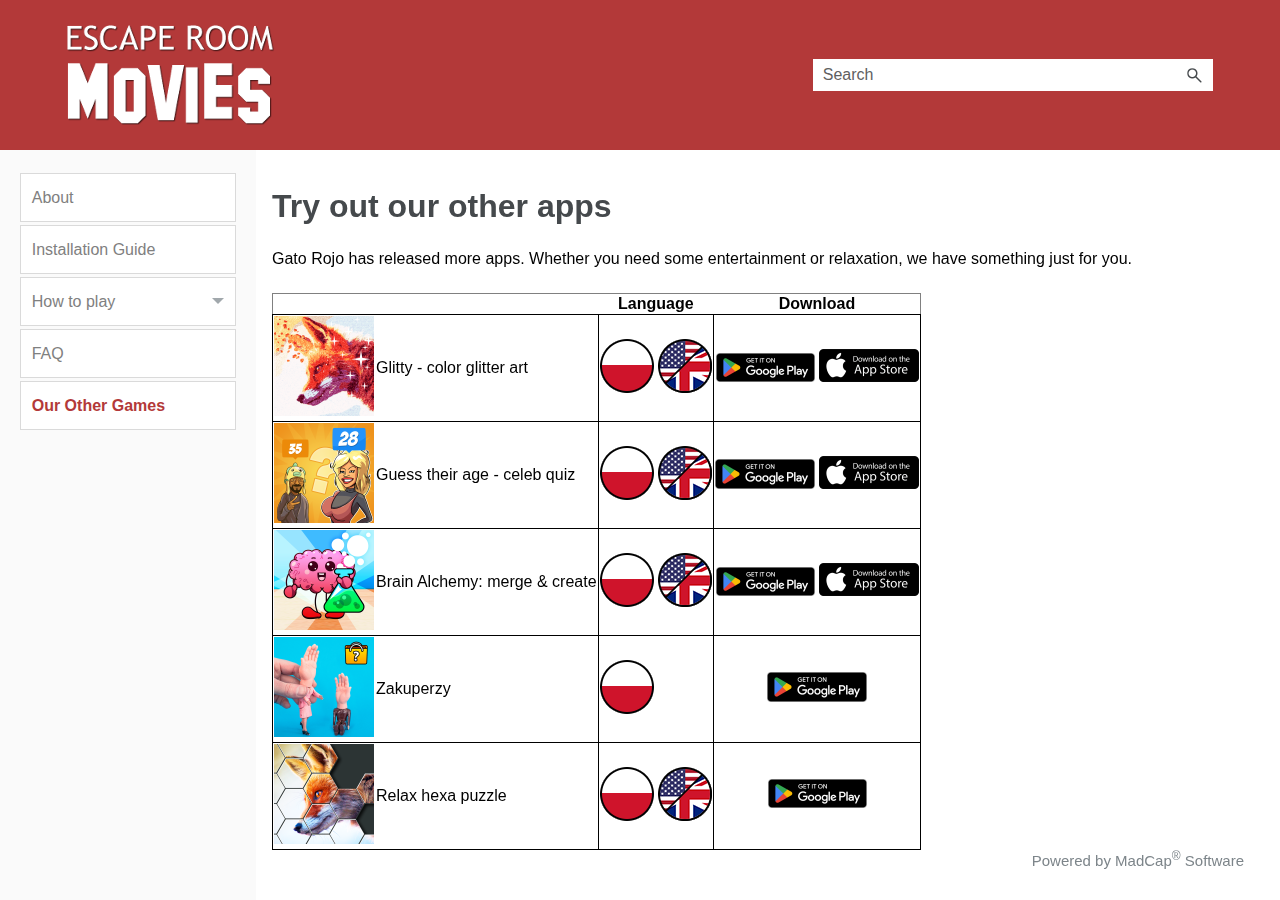
<file: Content/E_other/other apps.htm>
<!DOCTYPE html>
<html xmlns:MadCap="http://www.madcapsoftware.com/Schemas/MadCap.xsd" class="_Skins_HTML5_20__20Side_20Navigation" lang="en-us" xml:lang="en-us" data-mc-search-type="Stem" data-mc-help-system-file-name="Default.xml" data-mc-path-to-help-system="../../" data-mc-has-content-body="True" data-mc-target-type="WebHelp2" data-mc-runtime-file-type="Topic;Default" data-mc-preload-images="false" data-mc-in-preview-mode="false" data-mc-toc-path="">
    <head>
        <meta name="viewport" content="width=device-width, initial-scale=1.0" />
        <meta charset="utf-8" />
        <meta http-equiv="X-UA-Compatible" content="IE=edge" />
        <meta http-equiv="Content-Type" content="text/html; charset=utf-8" />
        <link href="../../Skins/Default/Stylesheets/Slideshow.css" rel="stylesheet" type="text/css" data-mc-generated="True" />
        <link href="../../Skins/Default/Stylesheets/TextEffects.css" rel="stylesheet" type="text/css" data-mc-generated="True" />
        <link href="../../Skins/Default/Stylesheets/Topic.css" rel="stylesheet" type="text/css" data-mc-generated="True" />
        <link href="../../Skins/Default/Stylesheets/Components/Styles.css" rel="stylesheet" type="text/css" data-mc-generated="True" />
        <link href="../../Skins/Default/Stylesheets/Components/Tablet.css" rel="stylesheet" type="text/css" data-mc-generated="True" />
        <link href="../../Skins/Default/Stylesheets/Components/Mobile.css" rel="stylesheet" type="text/css" data-mc-generated="True" />
        <link href="../../Skins/Default/Stylesheets/Components/Print.css" rel="stylesheet" type="text/css" data-mc-generated="True" />
        <link href="../../Skins/Fluid/Stylesheets/foundation.6.2.3.css" rel="stylesheet" type="text/css" data-mc-generated="True" />
        <link href="../../Skins/Fluid/Stylesheets/Styles.css" rel="stylesheet" type="text/css" data-mc-generated="True" />
        <link href="../../Skins/Fluid/Stylesheets/Tablet.css" rel="stylesheet" type="text/css" data-mc-generated="True" />
        <link href="../../Skins/Fluid/Stylesheets/Mobile.css" rel="stylesheet" type="text/css" data-mc-generated="True" />
        <link href="../../Skins/Fluid/Stylesheets/Print.css" rel="stylesheet" type="text/css" data-mc-generated="True" /><title>Try out our other apps</title>
        <link href="../Resources/Stylesheets/Styles.css" rel="stylesheet" type="text/css" />
        <script src="../../Resources/Scripts/jquery.min.js" type="text/javascript">
        </script>
        <script src="../../Resources/Scripts/purify.min.js" type="text/javascript" defer="defer">
        </script>
        <script src="../../Resources/Scripts/require.min.js" type="text/javascript" defer="defer">
        </script>
        <script src="../../Resources/Scripts/require.config.js" type="text/javascript" defer="defer">
        </script>
        <script src="../../Resources/Scripts/foundation.6.2.3_custom.js" type="text/javascript" defer="defer">
        </script>
        <script src="../../Resources/Scripts/plugins.min.js" type="text/javascript" defer="defer">
        </script>
        <script src="../../Resources/Scripts/MadCapAll.js" type="text/javascript" defer="defer">
        </script>
    </head>
    <body>
        <div class="foundation-wrap off-canvas-wrapper">
            <div class="off-canvas-wrapper-inner" data-off-canvas-wrapper="">
                <aside class="off-canvas position-right" role="navigation" id="offCanvas" data-off-canvas="" data-position="right" data-mc-ignore="true">
                    <ul class="off-canvas-accordion vertical menu off-canvas-list" data-accordion-menu="" data-mc-back-link="Back" data-mc-css-tree-node-expanded="is-accordion-submenu-parent" data-mc-css-tree-node-collapsed="is-accordion-submenu-parent" data-mc-css-sub-menu="vertical menu is-accordion-submenu nested" data-mc-include-indicator="False" data-mc-include-icon="False" data-mc-include-parent-link="True" data-mc-include-back="False" data-mc-defer-expand-event="True" data-mc-expand-event="click.zf.accordionMenu" data-mc-toc="True">
                    </ul>
                </aside>
                <div class="off-canvas-content inner-wrap" data-off-canvas-content="">
                    <div data-sticky-container="" class="title-bar-container">
                        <nav class="title-bar tab-bar sticky" role="banner" data-sticky="" data-options="marginTop:0" style="width:100%" data-sticky-on="only screen and (max-width: 1279px)" data-mc-ignore="true"><a class="skip-to-content fluid-skip showOnFocus" href="#">Skip To Main Content</a>
                            <div class="middle title-bar-section outer-row clearfix">
                                <div class="menu-icon-container relative clearfix">
                                    <div class="central-account-wrapper">
                                        <div class="central-dropdown"><a class="central-account-drop"><span class="central-account-image"></span><span class="central-account-text">Account</span></a>
                                            <div class="central-dropdown-content"><a class="MCCentralLink central-dropdown-content-settings">Settings</a>
                                                <hr class="central-separator" /><a class="MCCentralLink central-dropdown-content-logout">Logout</a>
                                            </div>
                                        </div>
                                    </div>
                                    <button class="menu-icon" aria-label="Show Navigation Panel" data-toggle="offCanvas"><span></span>
                                    </button>
                                </div>
                            </div>
                            <div class="title-bar-layout outer-row">
                                <div class="logo-wrapper"><a class="logo" href="../Home.htm" alt="Logo"></a>
                                </div>
                                <div class="navigation-wrapper nocontent">
                                    <ul class="navigation clearfix" role="navigation" data-mc-css-tree-node-has-children="has-children" data-mc-css-sub-menu="sub-menu" data-mc-expand-event="mouseenter" data-mc-top-nav-menu="True" data-mc-max-depth="3" data-mc-include-icon="False" data-mc-include-indicator="False" data-mc-include-children="True" data-mc-include-siblings="True" data-mc-include-parent="True" data-mc-toc="True">
                                        <li class="placeholder" style="visibility:hidden"><a>placeholder</a>
                                        </li>
                                    </ul>
                                </div>
                                <div class="central-account-wrapper">
                                    <div class="central-dropdown"><a class="central-account-drop"><span class="central-account-image"></span><span class="central-account-text">Account</span></a>
                                        <div class="central-dropdown-content"><a class="MCCentralLink central-dropdown-content-settings">Settings</a>
                                            <hr class="central-separator" /><a class="MCCentralLink central-dropdown-content-logout">Logout</a>
                                        </div>
                                    </div>
                                </div>
                                <div class="nav-search-wrapper">
                                    <div class="nav-search row">
                                        <form class="search" action="#">
                                            <div class="search-bar search-bar-container needs-pie">
                                                <input class="search-field needs-pie" type="search" aria-label="Search Field" placeholder="Search" />
                                                <div class="search-filter-wrapper"><span class="invisible-label" id="search-filters-label">Filter: </span>
                                                    <div class="search-filter" aria-haspopup="true" aria-controls="sf-content" aria-expanded="false" aria-label="Search Filter" title="All Files" role="button" tabindex="0">
                                                    </div>
                                                    <div class="search-filter-content" id="sf-content">
                                                        <ul>
                                                            <li>
                                                                <button class="mc-dropdown-item" aria-labelledby="search-filters-label filterSelectorLabel-00001"><span id="filterSelectorLabel-00001">All Files</span>
                                                                </button>
                                                            </li>
                                                        </ul>
                                                    </div>
                                                </div>
                                                <div class="search-submit-wrapper" dir="ltr">
                                                    <div class="search-submit" title="Search" role="button" tabindex="0"><span class="invisible-label">Submit Search</span>
                                                    </div>
                                                </div>
                                            </div>
                                        </form>
                                    </div>
                                </div>
                            </div>
                        </nav>
                    </div>
                    <div class="main-section">
                        <div class="row outer-row sidenav-layout">
                            <nav class="sidenav-wrapper">
                                <div class="sidenav-container">
                                    <ul class="off-canvas-accordion vertical menu sidenav" data-accordion-menu="" data-mc-css-tree-node-expanded="is-accordion-submenu-parent" data-mc-css-tree-node-collapsed="is-accordion-submenu-parent" data-mc-css-sub-menu="vertical menu accordion-menu is-accordion-submenu nested" data-mc-include-indicator="False" data-mc-include-icon="False" data-mc-include-parent-link="False" data-mc-include-back="False" data-mc-defer-expand-event="True" data-mc-expand-event="click.zf.accordionMenu" data-mc-toc="True" data-mc-side-nav-menu="True">
                                    </ul>
                                </div>
                            </nav>
                            <div class="body-container">
                                <div id="mc-main-content" role="main" data-mc-content-body="True">
                                    <h1>Try out our other apps</h1>
                                    <p> <span class="mc-variable General.CompanyName variable">Gato Rojo</span> has released more apps. Whether you need some entertainment or relaxation, we have something just for you.</p>
                                    <table style="border-collapse: collapse;border-top-left-radius: 0px;border-top-right-radius: 0px;border-bottom-right-radius: 0px;border-bottom-left-radius: 0px;border-left-style: solid;border-left-width: 1px;border-right-style: solid;border-right-width: 1px;border-top-style: solid;border-top-width: 1px;border-bottom-style: solid;border-bottom-width: 1px;">
                                        <col />
                                        <col />
                                        <col />
                                        <col />
                                        <thead>
                                            <tr>
                                                <th>&#160;</th>
                                                <th>&#160;</th>
                                                <th>Language</th>
                                                <th>Download</th>
                                            </tr>
                                        </thead>
                                        <tbody>
                                            <tr>
                                                <td style="border-left-style: solid;border-left-width: 1px;border-right-style: solid;border-right-width: 0px;border-top-style: solid;border-top-width: 1px;border-bottom-style: solid;border-bottom-width: 1px;">
                                                    <img src="../Resources/Images/inne gry/glitty_100x100.png" style="width: 100;height: 100;" />
                                                </td>
                                                <td style="border-left-style: solid;border-left-width: 0px;border-right-style: solid;border-right-width: 1px;border-top-style: solid;border-top-width: 1px;border-bottom-style: solid;border-bottom-width: 1px;">Glitty - color glitter art</td>
                                                <td style="border-left-style: solid;border-left-width: 1px;border-right-style: solid;border-right-width: 1px;border-top-style: solid;border-top-width: 1px;border-bottom-style: solid;border-bottom-width: 1px;">
                                                    <img src="../Resources/Images/buttons icons/PL.png" title="polish" alt="polish" /> <img src="../Resources/Images/buttons icons/ENG.png" title="english" alt="english" /></td>
                                                <td style="border-left-style: solid;border-left-width: 1px;border-right-style: solid;border-right-width: 1px;border-top-style: solid;border-top-width: 1px;border-bottom-style: solid;border-bottom-width: 1px;text-align: center;"><a href="https://play.google.com/store/apps/details?id=air.pl.candytap.glitty" title="glitty download google play" alt="glitty download google play"><img src="../Resources/Images/download/gp btn_99x29.png" style="width: 99;height: 29;" /></a> <a href="https://apps.apple.com/us/app/glitty-color-glitter-art/id1514230501" title="glitty download app store" alt="glitty download app store"><img src="../Resources/Images/download/ios btn_100x33.png" style="width: 100;height: 33;" /></a></td>
                                            </tr>
                                            <tr>
                                                <td style="border-left-style: solid;border-left-width: 1px;border-right-style: solid;border-right-width: 0px;border-top-style: solid;border-top-width: 1px;border-bottom-style: solid;border-bottom-width: 1px;">
                                                    <img src="../Resources/Images/inne gry/guess their age_100x100.png" style="width: 100;height: 100;" />
                                                </td>
                                                <td style="border-left-style: solid;border-left-width: 0px;border-right-style: solid;border-right-width: 1px;border-top-style: solid;border-top-width: 1px;border-bottom-style: solid;border-bottom-width: 1px;">Guess their age - celeb quiz</td>
                                                <td style="border-left-style: solid;border-left-width: 1px;border-right-style: solid;border-right-width: 1px;border-top-style: solid;border-top-width: 1px;border-bottom-style: solid;border-bottom-width: 1px;">
                                                    <img src="../Resources/Images/buttons icons/PL.png" title="polish" alt="polish" /> <img src="../Resources/Images/buttons icons/ENG.png" title="english" alt="english" /></td>
                                                <td style="border-left-style: solid;border-left-width: 1px;border-right-style: solid;border-right-width: 1px;border-top-style: solid;border-top-width: 1px;border-bottom-style: solid;border-bottom-width: 1px;text-align: center;"><a href="https://play.google.com/store/apps/details?id=pl.guess.age.celeb.quiz" title="guess their age download google play" alt="guess their age download google play"><img src="../Resources/Images/download/gp btn_100x30.png" style="width: 100;height: 30;" /></a> <a href="https://apps.apple.com/us/app/guess-their-age/id1341917627" title="guess their age download apple store" alt="guess their age download apple store"><img src="../Resources/Images/download/ios btn_100x33.png" style="width: 100;height: 33;" /></a></td>
                                            </tr>
                                            <tr>
                                                <td style="border-left-style: solid;border-left-width: 1px;border-right-style: solid;border-right-width: 0px;border-top-style: solid;border-top-width: 1px;border-bottom-style: solid;border-bottom-width: 1px;">
                                                    <img src="../Resources/Images/inne gry/Brain Alchemy merge &amp; create_100x100.png" style="width: 100;height: 100;" />
                                                </td>
                                                <td style="border-left-style: solid;border-left-width: 0px;border-right-style: solid;border-right-width: 1px;border-top-style: solid;border-top-width: 1px;border-bottom-style: solid;border-bottom-width: 1px;">Brain Alchemy: merge &amp; create</td>
                                                <td style="border-left-style: solid;border-left-width: 1px;border-right-style: solid;border-right-width: 1px;border-top-style: solid;border-top-width: 1px;border-bottom-style: solid;border-bottom-width: 1px;">
                                                    <img src="../Resources/Images/buttons icons/PL.png" title="polish" alt="polish" /> <img src="../Resources/Images/buttons icons/ENG.png" title="english" alt="english" /></td>
                                                <td style="border-left-style: solid;border-left-width: 1px;border-right-style: solid;border-right-width: 1px;border-top-style: solid;border-top-width: 1px;border-bottom-style: solid;border-bottom-width: 1px;text-align: center;"><a href="https://play.google.com/store/apps/details?id=com.brain.craft.quiz" title="Brain Alchemy download google play" alt="Brain Alchemy download google play"><img src="../Resources/Images/download/gp btn_99x29.png" style="width: 99;height: 29;" /></a> <a href="https://apps.apple.com/us/app/brain-alchemy/id1563839057" title="guess their age download apple store" alt="guess their age download apple store"><img src="../Resources/Images/download/ios btn_100x33.png" style="width: 100;height: 33;" /></a></td>
                                            </tr>
                                            <tr>
                                                <td style="border-left-style: solid;border-left-width: 1px;border-right-style: solid;border-right-width: 0px;border-top-style: solid;border-top-width: 1px;border-bottom-style: solid;border-bottom-width: 1px;">
                                                    <img src="../Resources/Images/inne gry/zakuperzy_100x100.png" style="width: 100;height: 100;" />
                                                </td>
                                                <td style="border-left-style: solid;border-left-width: 0px;border-right-style: solid;border-right-width: 1px;border-top-style: solid;border-top-width: 1px;border-bottom-style: solid;border-bottom-width: 1px;">Zakuperzy </td>
                                                <td style="border-left-style: solid;border-left-width: 1px;border-right-style: solid;border-right-width: 1px;border-top-style: solid;border-top-width: 1px;border-bottom-style: solid;border-bottom-width: 1px;">
                                                    <img src="../Resources/Images/buttons icons/PL.png" title="polish" alt="polish" />
                                                </td>
                                                <td style="border-left-style: solid;border-left-width: 1px;border-right-style: solid;border-right-width: 1px;border-top-style: solid;border-top-width: 1px;border-bottom-style: solid;border-bottom-width: 1px;text-align: center;"><a href="https://play.google.com/store/apps/details?id=pl.zakuperzy.zgadnij.co.to.quiz" title="zakuperzy download google play" alt="zakuperzy download google play"><img src="../Resources/Images/download/gp btn_100x30.png" style="width: 100;height: 30;" /></a> </td>
                                            </tr>
                                            <tr>
                                                <td style="border-left-style: solid;border-left-width: 1px;border-right-style: solid;border-right-width: 0px;border-top-style: solid;border-top-width: 1px;border-bottom-style: solid;border-bottom-width: 1px;">
                                                    <img src="../Resources/Images/inne gry/relax hexa puzzle_100x100.png" style="width: 100;height: 100;" />
                                                </td>
                                                <td style="border-left-style: solid;border-left-width: 0px;border-right-style: solid;border-right-width: 1px;border-top-style: solid;border-top-width: 1px;border-bottom-style: solid;border-bottom-width: 1px;">Relax hexa puzzle</td>
                                                <td style="border-left-style: solid;border-left-width: 1px;border-right-style: solid;border-right-width: 1px;border-top-style: solid;border-top-width: 1px;border-bottom-style: solid;border-bottom-width: 1px;">
                                                    <img src="../Resources/Images/buttons icons/PL.png" title="polish" alt="polish" /> <img src="../Resources/Images/buttons icons/ENG.png" title="english" alt="english" /></td>
                                                <td style="border-left-style: solid;border-left-width: 1px;border-right-style: solid;border-right-width: 1px;border-top-style: solid;border-top-width: 1px;border-bottom-style: solid;border-bottom-width: 1px;text-align: center;"><a href="https://play.google.com/store/apps/details?id=com.hexa.relax.puzzle" title="hexa download google play" alt="hexa download google play"><img src="../Resources/Images/download/gp btn_99x29.png" style="width: 99;height: 29;" /></a> </td>
                                            </tr>
                                        </tbody>
                                    </table>
                                </div>
                            </div>
                        </div>
                    </div><a data-close="true"></a>
                </div>
            </div>
        </div>
    </body>
</html>
</file>
<file: Skins/Default/Stylesheets/Slideshow.css>
/**
 * BxSlider v4.0 - Fully loaded, responsive content slider
 * http://bxslider.com
 *
 * Written by: Steven Wanderski, 2012
 * http://stevenwanderski.com
 * (while drinking Belgian ales and listening to jazz)
 *
 * CEO and founder of bxCreative, LTD
 * http://bxcreative.com
 */


/** RESET AND LAYOUT
===================================*/

.mc-wrapper {
	position: relative;
	margin: 0 auto 60px;
	padding: 0;
	zoom: 1;
    clear: both;
}

/** THEME
===================================*/

.mc-wrapper .mc-viewport {
    box-sizing: content-box; 
    z-index: 0;
}

.mc-wrapper .mc-controls {
    z-index: 1;
}

.mc-wrapper .mc-pager,
.mc-wrapper .mc-controls-auto {
	position: absolute;
	bottom: -30px;
	width: 100%;
}

.mc-wrapper img,
.mc-wrapper object,
.mc-wrapper table{ 
    max-width: 100%;
    word-wrap: break-word;
    table-layout: fixed;
}

div.MCSlide{
    word-wrap: break-word;
    visibility: hidden;
    -webkit-margin-collapse: separate;
}

/* LOADER */

.mc-wrapper .mc-loading {
	min-height: 50px;
    background-image: url(Images/MCSlider_loader.gif);
    background-repeat:no-repeat;
    background-color:#fff;
    background-position: center center;
	height: 100%;
	width: 100%;
	position: absolute;
	top: 0;
	left: 0;
	z-index: auto;
}

/* PAGER */

.mc-wrapper .mc-pager {
	text-align: center;
	font-size: .85em;
	font-family: Arial;
	font-weight: bold;
	color: #666;
	padding-top: 20px;
}

.mc-wrapper .mc-pager .mc-pager-item,
.mc-wrapper .mc-controls-auto .mc-controls-auto-item {
	display: inline-block;
	zoom: 1;
}

.mc-wrapper .mc-pager.mc-default-pager a {
	background: #666;
	text-indent: -9999px;
	display: block;
	width: 10px;
	height: 10px;
	margin: 0 5px;
	-moz-border-radius: 5px;
	-webkit-border-radius: 5px;
	border-radius: 5px;
    cursor: pointer;
}

.mc-wrapper .mc-pager.mc-default-pager a:hover,
.mc-wrapper .mc-pager.mc-default-pager a.active {
	background: #000;
}

/* DIRECTION CONTROLS (NEXT / PREV) */

.mc-wrapper .mc-prev {
	/*left: 10px;*/
    background-image: url(Images/MCSlider_controls.png);
    background-repeat:no-repeat;
    background-position: 0 -32px;
}

.mc-wrapper .mc-next {
	/*right: 10px;*/
    background-image: url(Images/MCSlider_controls.png);
    background-repeat:no-repeat;
    background-position: -43px -32px;
}

.mc-wrapper .mc-prev:hover {
	background-position: 0 0;
}

.mc-wrapper .mc-next:hover {
	background-position: -43px 0;
}

.mc-wrapper .mc-controls-direction a {
	position: absolute;
	top: 50%;
	margin-top: -16px;
	width: 32px;
	height: 32px;
	text-indent: -9999px;
	z-index: auto;
    cursor: pointer;
}

.mc-wrapper .mc-controls-direction a.disabled {
	display: none;
}

/* AUTO CONTROLS (START / STOP) */

.mc-wrapper .mc-controls-auto {
	text-align: center;
}

.mc-wrapper .mc-controls-auto .mc-start {
	display: block;
	text-indent: -9999px;
	width: 10px;
	height: 11px;
    background-image: url(Images/MCSlider_controls.png);
    background-repeat:no-repeat;
    background-position: -86px -11px;
	margin: 0 3px;
    cursor: pointer;
}

.mc-wrapper .mc-controls-auto .mc-start:hover,
.mc-wrapper .mc-controls-auto .mc-start.active {
	background-position: -86px 0;
}

.mc-wrapper .mc-controls-auto .mc-stop {
	display: block;
	text-indent: -9999px;
	width: 9px;
	height: 11px;
    background-image: url(Images/MCSlider_controls.png);
    background-repeat:no-repeat;
    background-position: -86px -44px;
	margin: 0 3px;
    cursor: pointer;
}

.mc-wrapper .mc-controls-auto .mc-stop:hover,
.mc-wrapper .mc-controls-auto .mc-stop.active {
	background-position: -86px -33px;
}

/* PAGER WITH AUTO-CONTROLS HYBRID LAYOUT */

.mc-wrapper .mc-controls.mc-has-controls-auto.mc-has-pager .mc-pager {
	text-align: left;
	width: 100%;
}

.mc-wrapper .mc-controls.mc-has-controls-auto.mc-has-pager .mc-controls-auto {
	right: 0;
	width: 35px;
}

/* IMAGE CAPTIONS */

.mc-wrapper .mc-caption {
	position: absolute;
	bottom: 0;
	left: 0;
	background: #666\9;
	background: rgba(80, 80, 80, 0.75);
	width: 100%;
}

.mc-wrapper .mc-caption div {
	color: #fff;
	font-family: Arial;
	display: block;
	font-size: .85em;
	padding: 10px;
}

/* SLIDE THUMBNAILS */

.mc-thumbnail {
	text-align: center;
	margin-top: -30px;
}

.mc-thumbnail a img {
	margin: 0 3px;
	padding: 3px;
	border: solid 1px #ccc;
	width: 50px;
    cursor: pointer;
}

.mc-thumbnail a:hover img,
.mc-thumbnail a.active img {
	border: solid 1px #5280DD;
}
</file>
<file: Skins/Default/Stylesheets/TextEffects.css>
/*<meta />*/

.transparent-gif	/* Ensures resource is copied over */
{
	background-image: url("Images/transparent.gif");
}

/* Bug #109712: Chrome bug - make contact with TOC elements for icon images to display correctly */

[class]
{
	
}

/* Expanding */

.MCExpanding
{
	text-decoration: none;
}

.MCExpanding_Open
{
	
}

.MCExpanding_Closed
{
	
}

.MCExpandingHead
{
	
}

.MCExpandingHotSpot
{
	cursor: pointer;
	background-repeat: no-repeat;
}

.MCExpanding_Image_Icon
{
	border: none;
}

.MCExpandingBody
{
	vertical-align: bottom;
}

.MCExpanding_Open .MCExpandingBody
{
	display: inline-block;
}

.MCExpanding_Closed .MCExpandingBody
{
	display: none;
}

/**/
/* DropDown */

.MCDropDown
{
	
}

.MCDropDown_Open
{
	
}

.MCDropDown_Closed
{
	
}

.MCDropDownHead
{
	display: block;
}

.MCDropDownHotSpot
{
	cursor: pointer;
	background-repeat: no-repeat;
}

.MCDropDown_Closed a.MCDropDownHotSpot,
.MCDropDown_Open a.MCDropDownHotSpot
{
	text-decoration: none;
}

.MCDropDownBody
{
	margin-left: 18px;
	overflow: hidden;
}

.MCDropDown_Open .MCDropDownBody
{
	display: block;
}

.MCDropDown_Closed .MCDropDownBody
{
	display: none;
}

.MCDropDown_Image_Icon
{
	border: none;
}

/**/
/* Toggler */

.MCToggler
{
	text-decoration: none;
}

.MCToggler_Open
{
	
}

.MCToggler_Closed
{
	
}

.MCTogglerHead
{
	
}

.MCTogglerHotSpot
{
	cursor: pointer;
	background-repeat: no-repeat;
}

a.MCToggler_Closed.MCTogglerHotSpot,
a.MCToggler_Open.MCTogglerHotSpot
{
	text-decoration: none;
}

.MCToggler_Image_Icon
{
	border: none;
}

/**/
/* Text Popup */

.MCTextPopup
{
	cursor: pointer;
	text-decoration: none;
}

.MCTextPopupHotSpot
{
	cursor: pointer;
	background-repeat: no-repeat;
}

.MCTextPopup_Open.MCTextPopupHotSpot
{
	
}

.MCTextPopup_Closed.MCTextPopupHotSpot
{
	
}

.MCTextPopupBody
{
	color: #EBEBEB;
	font-weight: normal;
	line-height: 1.5em;
	background-color: #000000;
	width: 200px;
	padding: 11px 15px;
	-webkit-box-shadow: 0 4px 10px #8B8B8B;
	-moz-box-shadow: 0 4px 10px #8B8B8B;
	box-shadow: 0px 2px 8px 0px rgba(0,0,0,.4);
	border: none !important;
	-webkit-border-radius: 4px;
	-moz-border-radius: 4px;
	border-radius: 4px;
	position: absolute;
	left: 20px;
	white-space: normal;
	filter: alpha( opacity = 0 );
	display: none;
	opacity: 0.0;
	z-index: 10001;
	min-width: min-content;
}

.MCTextPopup_Open .MCTextPopupBody
{
	display: block;
}

.MCTextPopup_Closed .MCTextPopupBody
{
	display: none;
}

.MCTextPopupArrow
{
	content: "";
	border: solid 13px transparent;
	border-bottom-color: #DCDCDC;
	border-bottom-width: 13px;
	border-top: none;
	position: absolute;
	top: 0;
	left: 50%;
	margin-top: -13px;
	margin-left: -13px;
	width: 0;
	height: 0;
}

.MCTextPopupBodyBottom .MCTextPopupArrow
{
	border: solid 13px transparent;
	border-top-color: #000000;
	border-top-width: 13px;
	border-bottom: none;
	top: auto;
	bottom: -13px;
}

/**/
/* Topic Popup */

.MCTopicPopup
{
	text-decoration: none;
}

.MCTopicPopupHotSpot
{
	cursor: pointer;
	background-position: left center;
	background-repeat: no-repeat;
}

.MCTopicPopup_Open.MCTopicPopupHotSpot
{
	
}

.MCTopicPopup_Closed.MCTopicPopupHotSpot
{
	
}

.MCTopicPopupContainer
{
	background-color: #FFFFFF;
	padding: 10px;
	position: fixed;
	top: 100px;
	left: 100px;
	right: 100px;
	bottom: 100px;
	-moz-border-radius: 5px;
	border-radius: 5px;
	-webkit-box-shadow: 0 4px 10px #333333;
	-moz-box-shadow: 0 4px 10px #333333;
	box-shadow: 0 4px 10px #333333;
	filter: alpha( opacity = 0 );
	opacity: 0.0;
	z-index: 10001;
}

#contentBodyInner .MCTopicPopupContainer
{
	position: absolute;
}

.MCTopicPopupBody
{
	width: 100%;
	border: none;
}

/**/
/* Thumbnail Popup */

.MCPopupThumbnailLink
{
	
}

.MCPopupThumbnail
{
	-moz-border-radius: 5px;
	border-radius: 5px;
}

.MCPopupContainer
{
	background-color: #FFFFFF;
	border: solid 1px #000000;
	padding: 10px;
	position: absolute;
	cursor: pointer;
	-moz-border-radius: 5px;
	border-radius: 5px;
	z-index: 1001;
}

.MCPopupContainer2
{
	background-color: #FFFFFF;
	border: solid 1px #000000;
	padding: 10px;
	position: absolute;
	cursor: pointer;
	-moz-box-shadow: 2px 2px 8px #FFFFFF;
	-webkit-box-shadow: 2px 2px 8px #FFFFFF;
	box-shadow: 2px 2px 8px #FFFFFF;
}

.MCPopupFullImage
{
	width: 0px;
	height: 0px;
	-moz-border-radius: 5px;
	border-radius: 5px;
}

/**/
/* HelpControl */

.MCHelpControl_Image_Icon
{
	border: none;
}

.MCHelpControl span
{
	background: url("Images/help-control.png") no-repeat left center;
	padding-left: 18px;
}

a.MCHelpControl
{
	cursor: pointer;
	text-decoration: none;
}

/**/
/* Dialog */

.MCDialog
{
	display: none;
	width: 400px;
	position: fixed;
	top: 20px;
	left: 20px;
	padding: 6px;
	background-color: #000000;
	border: 1px solid #000000;
	-moz-border-radius: 4px;
	-webkit-border-radius: 4px;
	border-radius: 4px;
	-moz-box-shadow: 0 3px 0 rgba(0, 0, 0, 0.1);
	-webkit-box-shadow: 0 3px 0 rgba(0, 0, 0, 0.1);
	box-shadow: 0 3px 0 rgba(0, 0, 0, 0.1);
	filter: alpha( opacity = 0 );
	opacity: 0.0;
	z-index: 10001;
}

.MCDialogHeader
{
	margin: 0 0 4px;
	padding: 5px 0 5px 5px;
	color: #FFFFFF;
	font-size: 15px;
	font-family: Helvetica;
}

.MCDialogClose
{
	color: #FFFFFF;
	font-family: tahoma, sans-serif;
	font-weight: bold;
	font-size: 16px;
	line-height: 12px;
	text-align: center;
	text-decoration: none;
	float: right;
	width: 20px;
	height: 18px;
	padding-top: 2px;
	margin-top: -2px;
	background-color: #999999;
	-moz-border-radius: 3px;
	-webkit-border-radius: 3px;
	border-radius: 3px;
}

.MCDialogBody
{
	color: #555555;
	padding: 10px;
	background-color: #FFFFFF;
	-moz-border-radius: 4px;
	-webkit-border-radius: 4px;
	border-radius: 4px;
}

/**/

.link-list-popup
{
	color: #707070;
	line-height: normal;
	background-color: #FFF;
	-webkit-border-radius: 4px;
	-moz-border-radius: 4px;
	border-radius: 4px;
	-webkit-box-shadow: 0 4px 10px #8B8B8B;
	-moz-box-shadow: 0 4px 10px #8B8B8B;
	box-shadow: 0 4px 10px #8B8B8B;
	position: absolute;
	z-index: 50;
}

.link-list-popup ul
{
	list-style: none;
	margin: 0;
	padding: 6px;
}

.link-list-popup ul li
{
	padding: 5px;
	cursor: pointer;
}

.link-list-popup ul li:hover
{
	color: #000;
	background-color: #E5EFF7;
}

.link-list-popup ul li a
{
	color: inherit;
	text-decoration: none;
}

/**/

.toolbar-button-drop-down
{
	color: #707070;
	line-height: normal;
	background-color: #FFF;
	-webkit-border-radius: 4px;
	-moz-border-radius: 4px;
	border-radius: 4px;
	-webkit-box-shadow: 0 4px 10px #8B8B8B;
	-moz-box-shadow: 0 4px 10px #8B8B8B;
	box-shadow: 0 4px 10px #8B8B8B;
	position: absolute;
	z-index: 50;
}

.toolbar-button-drop-down ul
{
	list-style: none;
	margin: 0;
	padding: 6px;
}

.toolbar-button-drop-down ul li
{
	padding: 5px;
	cursor: pointer;
}

.toolbar-button-drop-down ul li:hover
{
	color: #000;
	background-color: #E5EFF7;
}

.toolbar-button-drop-down ul li a
{
	color: inherit;
	text-decoration: none;
}

.toolbar-button-drop-down ul li img
{
	vertical-align: middle;
}

/* buttons */

.buttons
{
	position: static;
}

.templateTopic .buttons
{
	display: none;
}

.toolbar-buttons
{
	position: absolute;
	top: 7px;
	left: 9px;
	right: 9px;
}

.button-group-container-left
{
	float: left;
	margin-left: -4px;
}

.button-group-container-right
{
	float: right;
	margin-right: -4px;
}

.button-group
{
	float: left;
}

.button-separator
{
	background-color: #E1E1E1;
	float: left;
	margin: 0 4px;
	height: 24px;
	width: 1px;
}

.button
{
	line-height: 22px;
	margin: 0px 4px;
	float: left;
	cursor: pointer;
	border: solid 1px #E1E1E1;
	-webkit-border-radius: 3px;
	-moz-border-radius: 3px;
	border-radius: 3px;
	-webkit-box-shadow: 0px 1px 0px 0px #FFF;
	-moz-box-shadow: 0px 1px 0px 0px #FFF;
	box-shadow: 0px 1px 0px 0px #FFF;
	-moz-box-sizing: content-box;
	-webkit-box-sizing: content-box;
	box-sizing: content-box;
	padding: 0;
}

.toolbar-buttons .button
{
	background: #ECECEC;
	background: -moz-linear-gradient(top, #FFF 0%, #ECECEC 100%);
	/* FF3.6+ */
	background: -webkit-gradient(linear, left top, left bottom, color-stop(0%,#FFF), color-stop(100%,#ECECEC));
	/* Chrome,Safari4+ */
	background: -webkit-linear-gradient(top, #FFF 0%,#ECECEC 100%);
	/* Chrome10+,Safari5.1+ */
	background: -o-linear-gradient(top, #FFF 0%,#ECECEC 100%);
	/* Opera11.10+ */
	background: -ms-linear-gradient(top, #FFF 0%,#ECECEC 100%);
	/* IE10+ */
	background: linear-gradient(top, #FFF 0%,#ECECEC 100%);
	/* W3C */
	-pie-background: linear-gradient(#FFF, #ECECEC);
	/*PIE*/
}

.button[disabled],
.button.current-topic-index-button.disabled
{
	opacity: 0.5;
}

.button .button-icon
{
	background-repeat: no-repeat !important;
}

.button.previous-topic-button .button-icon
{
	background: url("Images/navigate-previous.png") no-repeat center center;
}

.button.next-topic-button .button-icon
{
	background: url("Images/navigate-next.png") no-repeat center center;
}

.button.current-topic-index-button
{
	color: #6C6C6C;
	text-shadow: 0 1px 0 #FFF;
	width: auto;
	padding: 0 12px;
	font-size: 11px;
	font-weight: bold;
}

.button.current-topic-index-button.disabled
{
	display: none;
}

.button.expand-all-button .button-icon
{
	background: url("Images/expand.png") no-repeat center center;
}

.button.collapse-all-button .button-icon
{
	background: url("Images/collapse.png") no-repeat center center;
}

.button.print-button .button-icon
{
	background: url("Images/printer.png") no-repeat center center;
}

.button.remove-highlight-button .button-icon
{
	background: url("Images/highlight.png") no-repeat center center;
}

.button.select-skin-button .button-icon
{
	background: url("Images/select-skin.png") no-repeat center center;
}

.button.select-language-button .button-icon
{
	background: url("Images/select-language.png") no-repeat center center;
}

.invisible-label
{
	height: 1px;
	font-size: 0px;
}

/* select-language-button image is dynamically set by javascript */

.button.select-language-button img
{
	vertical-align: middle;
}

.loading
{
	background-image: url("Images/loading.gif");
	background-repeat: no-repeat;
	background-position: center;
}

.loading .button.star-button
{
	visibility: hidden;
}

.button.star-button
{
	border: none;
	width: 16px;
	height: 16px;
	margin: 0px 2px;
	-webkit-box-shadow: none;
	-moz-box-shadow: none;
	box-shadow: none;
}

.button.topic-ratings-button
{
	background: url("Images/star-full.png") no-repeat center center;
	-webkit-box-shadow: none;
	-moz-box-shadow: none;
	box-shadow: none;
}

.button.topic-ratings-empty-button
{
	background: url("Images/star-empty.png") no-repeat center center;
	-webkit-box-shadow: none;
	-moz-box-shadow: none;
	box-shadow: none;
}

.button.login-button .button-icon
{
	background: url("Images/login.png") no-repeat center center;
}

.button.edit-user-profile-button .button-icon
{
	background: url("Images/edit-profile.png") no-repeat center center;
}

/* Feedback */

.pulse-frame
{
	width: 100%;
	border: none;
	margin-top: 17px;
	visibility: visible;
	height: 1000px;
}

.feedback-comments-wrapper.feedback-embedded .pulse-frame
{
	display: block;
}

.feedback-comments-wrapper.responsive,
.feedback-comments-wrapper.responsive .pulse-frame,
.pulse-frame.pulse-loading
{
	visibility: hidden;
	height: 1px;
}

.feedback-comments-wrapper.hidden
{
	display: none;
}

.feedback-comments-wrapper .comments-header
{
	color: #749AB6;
	font-size: 2em;
	font-weight: bold;
	margin: 17px 0;
}

.comments
{
	
}

.comments .comment
{
	border-bottom: 2px solid #ddd;
	padding: 10px;
	max-width: 400px;
}

.comments .comment:last-child
{
	border-bottom: none;
}

.comments .comment .comment
{
	margin-left: 45px;
}

.comments .username
{
	color: #749AB6;
	font-family: Georgia;
	font-weight: bold;
	font-style: italic;
	margin-right: 10px;
	display: none;
}

html.feedback-anonymous-enabled .comments .username
{
	display: inline;
}

.comments .timestamp
{
	color: #888;
	font-family: Georgia;
	font-size: 11px;
	font-weight: normal;
	font-style: italic;
}

.comments .subject
{
	color: #888;
	font-weight: bold;
}

.comments .body
{
	
}

.comment-form-wrapper
{
	
}

.comment-form-wrapper .username-field,
.comment-form-wrapper .subject-field
{
	width: 200px;
	padding: 5px;
	border: 1px solid #ccc;
	-moz-border-radius: 4px;
	-webkit-border-radius: 4px;
	border-radius: 4px;
}

.comment-form-wrapper .username-field
{
	display: none;
}

html.feedback-anonymous-enabled .comment-form-wrapper .username-field
{
	display: inline-block;
}

.comment-form-wrapper .body-field
{
	font-family: Arial;
	width: 406px;
	height: 60px;
	padding: 10px;
	border: 1px solid #ccc;
	-moz-border-radius: 4px;
	-webkit-border-radius: 4px;
	border-radius: 4px;
}

.comment-form-wrapper .field-error
{
	border: solid 1px #F00;
	background-color: #FEE7E7;
}

.comment-form-wrapper .comment-submit
{
	
}

/**/

.mc-template
{
	display: none;
}

#mc-background-tint
{
	position: fixed;
	top: 0;
	left: 0;
	width: 100%;
	height: 100%;
	filter: alpha( opacity = 0 );
	opacity: 0.0;
}

#contentBody #mc-background-tint
{
	position: absolute;
}

#mc-background-tint.light
{
	background-color: #FFF;
}

#mc-background-tint.dark
{
	background-color: #000;
}

/* Contain floats: nicolasgallagher.com/micro-clearfix-hack/ */

.clearfix:before,
.clearfix:after
{
	content: "";
	display: table;
}

.clearfix:after
{
	clear: both;
}

.clearfix
{
	zoom: 1;
}

span.SearchHighlight
{
	
}

span.SearchHighlight1
{
	
}

span.SearchHighlight2
{
	
}

span.SearchHighlight3
{
	
}

span.SearchHighlight4
{
	
}

span.SearchHighlight5
{
	
}

span.SearchHighlight6
{
	
}

span.SearchHighlight7
{
	
}

span.SearchHighlight8
{
	
}

span.SearchHighlight9
{
	
}

span.SearchHighlight10
{
	
}

.highlightGlossary,
.highlightIndex
{
	font-weight: bold;
}

.tooltip
{
	display: none;
	position: absolute;
	border: 1px solid #707070;
	color: #707070;
	background-color: white;
	padding: .2rem .4rem .2rem .4rem;
	font-size: .75rem;
	z-index: 100001;
	box-shadow: 0px 3px 9px rgba(0,0,0,0.16);
	line-height: 1rem;
	pointer-events: none;
}

button.CloseTopicPopupButton
{
	background: none;
	color: #FFF;
	border: none;
	cursor: pointer;
}

button.CloseTopicPopupButton.CloseTopicOuter
{
	position: relative;
	padding: 0;
	top: -37px;
	right: 4px;
	display: block;
	margin-left: auto;
}

button.CloseTopicPopupButton.CloseTopicInner
{
	font-size: 22px;
}

button.CloseTopicPopupButton:hover,
button.CloseTopicPopupButton:focus
{
	color: #D3D3D3;
}

.CloseTopicPopupButtonContainer
{
	position: absolute;
	width: 100%;
}

button.mc-dropdown-item
{
	border: none;
	background: transparent;
	text-align: left;
	font: inherit;
}

.buttons .button
{
	display: inline-flex;
	overflow: hidden;
}

.buttons .button > div
{
	display: inline-flex;
	margin: auto;
}

.button .button-icon-wrapper
{
	position: relative;
	height: 22px;
	width: 22px;
	margin: auto;
}

.button .button-icon
{
	position: absolute;
	top: 0;
	bottom: 0;
	left: 0;
	right: 0;
	background-repeat: no-repeat !important;
	background-position: center center !important;
}

.button .button-text
{
	margin-right: 3px;
}

.mc-dropdown-item
{
	display: block;
	width: 100%;
	padding: 5px;
	white-space: nowrap;
	text-decoration: none;
	color: inherit !important;
}

.skip-to-content.fluid-skip
{
	position: relative;
	width: 100%;
	text-align: center;
	display: block;
	padding: 4px;
}

.skip-to-content.tripane-skip
{
	position: absolute;
	left: 0;
	overflow-wrap: break-word;
	z-index: 20000;
	text-align: center;
	padding: .5rem;
	top: 6rem;
	width: 10rem;
}
</file>
<file: Skins/Default/Stylesheets/Topic.css>
/*<meta />*/

/* Prevents Safari in landscape orientation from zooming in on text*/

body
{
	-ms-text-size-adjust: 100%;
	-moz-text-size-adjust: 100%;
	-webkit-text-size-adjust: 100%;
	font-size: 16px;
}

/* Default css class for hiding element*/

.hidden
{
	display: none;
}

a.glossaryTerm
{
	text-decoration: none;
}

/**/

#ios-wrapper
{
	width: 100%;
	height: 100%;
	overflow: auto;
	-webkit-overflow-scrolling: touch;
}

.img_off
{
	display: none;
}

/* Feedback/Pulse */

.button.pulse-required,
.button.feedback-required,
.pulse-required,
.feedback-required,
.feedback-topic-required,
.feedback-topic-required
{
	display: none;
}

.pulse-active .pulse-required,
.feedback-active .feedback-required,
.feedback-active.has-topic .feedback-topic-required
{
	display: inline-flex;
}

/* Login Dialog */

.login-dialog
{
	display: none;
	z-index: 10001;
	position: absolute;
	top: 50%;
	left: 50%;
	margin-top: -200px;
	margin-left: -175px;
	width: 350px;
	-webkit-border-radius: 3px;
	-moz-border-radius: 3px;
	border-radius: 3px;
	-webkit-box-shadow: 0 4px 10px #333333;
	-moz-box-shadow: 0 4px 10px #333333;
	box-shadow: 0 4px 10px #333333;
}

.login-dialog.pulse
{
	position: fixed;
	width: 408px;
	height: 428px;
	margin-left: -204px;
	margin-top: -214px;
}

#pulse-login-frame
{
	width: 100%;
	height: 100%;
	border: none;
	-webkit-border-radius: 3px;
	-moz-border-radius: 3px;
	border-radius: 3px;
	-webkit-box-shadow: 0 4px 10px #333333;
	-moz-box-shadow: 0 4px 10px #333333;
	box-shadow: 0 4px 10px #333333;
}

.login-dialog-header
{
	color: #FFF;
	font-size: 13px;
	font-weight: bold;
	height: 36px;
	line-height: 36px;
	padding-left: 50px;
	border-bottom: solid 1px #2B2B2B;
	background: #5A5A5A url("Images/login-dialog-icon.png") no-repeat 18px center;
	/* Old browsers */
	background: url("Images/login-dialog-icon.png") no-repeat 18px center, -moz-linear-gradient(top, #5A5A5A 0%, #4A4A4A 100%);
	/* FF3.6+ */
	background: url("Images/login-dialog-icon.png") no-repeat 18px center, -webkit-gradient(linear, left top, left bottom, color-stop(0%,#5A5A5A), color-stop(100%,#4A4A4A));
	/* Chrome,Safari4+ */
	background: url("Images/login-dialog-icon.png") no-repeat 18px center, -webkit-linear-gradient(top, #5A5A5A 0%,#4A4A4A 100%);
	/* Chrome10+,Safari5.1+ */
	background: url("Images/login-dialog-icon.png") no-repeat 18px center, -o-linear-gradient(top, #5A5A5A 0%,#4A4A4A 100%);
	/* Opera11.10+ */
	background: url("Images/login-dialog-icon.png") no-repeat 18px center, -ms-linear-gradient(top, #5A5A5A 0%,#4A4A4A 100%);
	/* IE10+ */
	background: url("Images/login-dialog-icon.png") no-repeat 18px center, linear-gradient(top, #5A5A5A 0%,#4A4A4A 100%);
	/* W3C */
	-pie-background: url("Skins/Default/Stylesheets/Images/login-dialog-icon.png") no-repeat 18px center, linear-gradient(#5A5A5A, #4A4A4A);
	/*PIE*/
	background-repeat: no-repeat;
	background-position: 18px center;
	-webkit-border-radius: 3px 3px 0 0;
	-moz-border-radius: 3px 3px 0 0;
	border-radius: 3px 3px 0 0;
}

.login-dialog-content
{
	border-top: solid 1px #767676;
	background: #5A5A5A;
	background-repeat: no-repeat;
	background-position: center center;
	-webkit-border-radius: 0 0 3px 3px;
	-moz-border-radius: 0 0 3px 3px;
	border-radius: 0 0 3px 3px;
	padding: 17px;
}

.login-dialog-content .profile-item-wrapper
{
	color: #CECECE;
	margin-bottom: 10px;
	height: 32px;
	line-height: 32px;
}

.login-dialog-content .profile-item-wrapper .label-wrapper
{
	margin-bottom: 5px;
	float: left;
}

.login-dialog-content .profile-item-wrapper .input-wrapper
{
	float: right;
}

.login-dialog-content .profile-item-wrapper input[type=text]
{
	margin: 0;
	padding: 5px;
	border: solid 1px #191919;
	background: #FFF;
	-webkit-border-radius: 3px;
	-moz-border-radius: 3px;
	border-radius: 3px;
	-webkit-box-shadow: 0 1px #888;
	-moz-box-shadow: 0 1px #888;
	box-shadow: 0 1px #888;
	outline: none;
}

.login-dialog-content .profile-item-wrapper.email-notifications-wrapper
{
	margin-top: 15px;
	height: auto;
	line-height: normal;
}

.login-dialog-content .profile-item-wrapper.email-notifications-wrapper .label-wrapper
{
	float: none;
}

.login-dialog-content .profile-item-wrapper.email-notifications-wrapper .email-notifications-group
{
	margin-right: 0;
	padding: 12px;
	background-color: #4A4A4A;
	background-repeat: no-repeat;
	background-position: center center;
	border: solid 1px #2B2B2B;
	-webkit-border-radius: 3px;
	-moz-border-radius: 3px;
	border-radius: 3px;
	-webkit-box-shadow: 0 1px #888;
	-moz-box-shadow: 0 1px #888;
	box-shadow: 0 1px #888;
}

.login-dialog-content .profile-item-wrapper.error input,
.login-dialog-content .profile-item-wrapper.error select
{
	border: solid 1px #F00;
	background-color: #FEE7E7;
}

.login-dialog-buttons
{
	text-align: right;
}

.login-dialog button
{
	color: #FFF;
	font-weight: bold;
	margin-left: 5px;
	margin-right: 0;
	padding: 8px 26px;
	border: solid 1px #2B2B2B;
	-webkit-border-radius: 3px;
	-moz-border-radius: 3px;
	border-radius: 3px;
	background: #595959;
	/* Old browsers */
	background: -moz-linear-gradient(top, #595959 0%, #4A4A4A 100%);
	/* FF3.6+ */
	background: -webkit-gradient(linear, left top, left bottom, color-stop(0%,#595959), color-stop(100%,#4A4A4A));
	/* Chrome,Safari4+ */
	background: -webkit-linear-gradient(top, #595959 0%,#4A4A4A 100%);
	/* Chrome10+,Safari5.1+ */
	background: -o-linear-gradient(top, #595959 0%,#4A4A4A 100%);
	/* Opera11.10+ */
	background: -ms-linear-gradient(top, #595959 0%,#4A4A4A 100%);
	/* IE10+ */
	background: linear-gradient(top, #595959 0%,#4A4A4A 100%);
	/* W3C */
	-pie-background: linear-gradient(#595959, #4A4A4A);
	/*PIE*/
	background-repeat: no-repeat;
	background-position: center center;
	cursor: pointer;
}

.login-dialog button.close-dialog
{
	position: absolute;
	top: 8px;
	right: 8px;
	background: none;
	background-image: url('Images/close.png');
	height: 16px;
	width: 16px;
	margin: 0;
	padding: 0;
	border: 0;
}

.login-dialog .status-message-box
{
	display: none;
	color: #0F0;
	text-align: center;
	margin-top: 16px;
	padding: 12px;
	background-color: #DCFEDC;
	border: solid 1px #0F0;
	-webkit-border-radius: 3px;
	-moz-border-radius: 3px;
	border-radius: 3px;
}

.login-dialog .status-message-box.error
{
	color: #F00;
	border: solid 1px #F00;
	background-color: #FEE7E7;
}

.login-dialog .status-message-box .message
{
	display: none;
}

.backlink-container
{
	position: absolute;
	bottom: 11px;
	right: 20px;
}

.backlink-container-topnav
{
	bottom: 4px;
	right: 4px;
}

.backlink-container-sidenav
{
	bottom: 20px;
	right: 20px;
}

#mc-backlink
{
	text-decoration: none;
	color: #7d858a;
	font-size: 15px;
	font-family: Arial;
	font-weight: normal;
}

#mc-backlink > sup
{
	font-size: 12px;
}

.height-container
{
	/* just to contain top margin of element inside */
	padding-top: 0.1px;
	position: relative;
	box-sizing: border-box;
}

.height-container-no-footer
{
	padding-bottom: 30px;
}

.height-container-sidenav
{
	padding-bottom: 40px;
}

/* to contain floating elements in the div */

.height-container:after
{
	visibility: hidden;
	display: block;
	font-size: 0;
	content: " ";
	clear: both;
	height: 0;
}

.codeSnippet
{
	overflow: auto;
}

.codeSnippetBody
{
	margin: 0;
	font-family: inherit;
	overflow: auto;
}

.codeSnippetBody > pre
{
	font-family: inherit;
	margin: 0;
}

.codeSnippetBody > pre > code
{
	font-family: inherit;
}

.codeSnippetBody span.codeSnippetLineNumbers
{
	text-decoration: inherit;
	float: left;
	margin-top: 0;
	margin-right: 0.5rem;
	padding-right: 1rem;
	text-align: right;
}

.codeSnippetCopyButton
{
	font: inherit;
	right: 0;
}

.multipleChoice > fieldset
{
	border: none;
}

.multipleChoice > .submitQuestionButton
{
	display: block;
}

.multipleChoiceItem
{
	display: flex;
}

.multipleChoiceItem > div
{
	display: inline-block;
}

.multipleChoiceItem > div > p:first-child
{
	margin-top: 0;
}

.multipleChoiceItem > input
{
	vertical-align: top;
}

.topicQuestionFeedback
{
	display: none;
}

.mc-el-hidden
{
	opacity: 0;
}

.dropDown
{
	border-bottom: 1px solid #dadada;
	padding: 10px 0;
}

.dropDownHotspot
{
	cursor: hand;
	text-decoration: none;
	color: #45494c;
	font-size: 20pt;
	font-weight: bold;
	border-bottom: none;
}

.dropDownHotspot:link
{
	cursor: hand;
	text-decoration: none;
	color: #45494c;
	font-size: 20pt;
	font-weight: bold;
	border-bottom: none;
}

.MCDropDown_Open .MCDropDownHotSpot_.MCHotSpotImage
{
	background-position: left;
	background-image: url('minus.png');
	padding-left: 10px;
	padding-right: 0;
}

.MCDropDown_Closed .MCDropDownHotSpot_.MCHotSpotImage
{
	background-position: left;
	background-image: url('plus.png');
	padding-left: 10px;
	padding-right: 0;
}

.dropDownHead
{
	text-decoration: none;
}

.dropDownBody
{
	padding: 10px 30px 0;
}

.MCWebHelpFramesetLink a
{
	
}

.MCWebHelpFramesetLink.MCWebHelpFramesetLinkTop a
{
	
}

.MCWebHelpFramesetLink.MCWebHelpFramesetLinkBottom a
{
	
}
</file>
<file: Skins/Default/Stylesheets/Components/Styles.css>
/* Search */
/* Fix for safari/ios */
input[type="search"] 
{
    -webkit-appearance: none;
}

.search, .search-bar
{
    width: 100%;
    position: relative;
    color: #DADADA;
    margin: 0 auto;
}

.search-bar .search-field
{
    text-align: left;
    width: 100%;
    height: 2em;
    padding-left: 10px;
    margin: 0;
    box-sizing: border-box;
    -webkit-box-sizing: border-box;
    -moz-box-sizing: border-box;
    border: none;
    border-radius: 25px;
    font: inherit;
    background: #FFFFFF;
    color: #5F5F5F;
    position: relative;
}

    .search-bar .search-field::-webkit-search-cancel-button
    {
        display: none;
    }

.search-field::-ms-clear {
    display: none;
}

.search-bar .search-filter
{
    float: left;
    box-sizing: border-box;
    -webkit-box-sizing: border-box;
    -moz-box-sizing: border-box;
    background: #5F5F5F;
    line-height: 2em;
    padding-right: 5px;
    cursor: pointer;
    height: 2em;
    width: 45px;
    background: #ffffff url('../Images/FilterOutline.png') no-repeat center center;
}

    .search-bar .search-filter.selected
    {
        background-image: url('../Images/Filter.png');
        background-repeat: no-repeat;
        background-position: center center;
    }

.search-bar .search-filter-wrapper.open
{
    background-repeat: no-repeat;
    background-position: center center;
}

.search-bar .search-filter-wrapper
{
    display: none;
    position: absolute;
    top: 0;
    right: 56px;
}

.search-filter-content
{
    display: none;
    -webkit-border-radius: 0 0 4px 4px;
    -moz-border-radius: 0 0 4px 4px;
    border-radius: 0 0 4px 4px;
    position: absolute;
    right: 0;
    top: 2em;
    line-height: normal;
    text-align: left;
    overflow: auto;
    z-index: 1;
    color: #888888;
    background-color: #ffffff;
    white-space: nowrap;
}

.search-filter-content ul
{
    list-style: none;
    margin: 0;
    padding: 6px;
}

.search-filter-content ul li
{
    padding: 5px;
    margin: 0;
}

.search-filter-content ul li:hover
{
    color: #000000;
    background-color: #ffffff;
}

.search-bar .search-submit-wrapper
{
    position: absolute;
    top: 0;
    right: 0;
    tooltip: Search;
}

.search-bar .search-submit
{
    width: 56px;
    height: 2em;
    border-top-right-radius: 25px;
    border-bottom-right-radius: 25px;
    border-top-left-radius: 0px;
    border-bottom-left-radius: 0px;
    background: #bed230 url('../Images/SearchIcon.png') no-repeat center center;
    cursor: pointer;
    box-sizing: border-box;
    -webkit-box-sizing: border-box;
    -moz-box-sizing: border-box;
}

/* Menu Styles */
ul.menu.mc-component
{
    overflow-y: auto;
}

ul.menu a
{
    text-decoration: none;
    color: #000;
}

ul.menu, ul.menu ul, ul.menu li
{
    list-style: none;
    display: list-item;
    margin: 0;
}

    ul.menu, ul.menu ul, ul.menu li
    {
        padding: 0;
    }

ul.menu li > a
{
    display: block;
}

    ul.menu li > a.selected
    {
        font-weight: bold;
    }

/* Search Results Styles */
#results-heading
{
    margin-bottom: 20px;
}

#resultList
{
    padding-left: 0;
    margin: 0;
}
#resultList h3.title a
{
    text-decoration: none;
    font-weight: normal;
}

#resultList h3.title
{
    margin-bottom: 2px;
    line-height: 1.1em;
}

#resultList > li
{
    list-style: none;
    margin-bottom: 16px;
}

#resultList .glossary
{
    padding: 15px;
    margin-bottom: 25px;
    -webkit-box-shadow: 0px 1px 4px 0px #cccccc;
    -moz-box-shadow: 0px 1px 4px 0px #cccccc;
    box-shadow: 0px 1px 4px 0px #cccccc;
    line-height: normal;
}

#resultList .glossary .term
{
    margin-bottom: 10px;
    font-size: 1.5em;
}

#communityResultList
{
    margin: 0;
    padding: 0 0 0 20px;
    list-style-image: none;
    list-style-type: none;
    font-size: 0.9em;
}

    #communityResultList li
    {
        margin: 10px 0px;
    }

    #communityResultList a
    {
        text-decoration: none;
    }

        #communityResultList a:hover
        {
            text-decoration: underline;
        }

#resultList.communitySearch .title
{
    display: none;
}

#resultList.communitySearch #communityResultList
{
    padding: 0px;
}

.phrase-suggest
{
    display: block;
}

.search-result-highlight
{
    font-weight: bold;
}

.activityInfo
{
    color: #666;
}

    .activityInfo a:link,
    .activityInfo a:visited
    {
        color: #666;
    }

a.activityText:link,
a.activityText:visited
{
    color: #000;
}

.activityTime
{
    font-style: italic;
    font-size: 11px;
    color: #999;
    margin-left: 3px;
}

#pagination
{
    height: 2.5em;
    line-height: 2.5em;
}

#pagination a
{
    min-width: 34px;
    cursor: pointer;
    border: solid 1px #fafafc;
    color: #0185D1;
    font-size: 1em;
    margin: 20px 5px;
    padding: 2px 8px;
    text-decoration: none;
}

#pagination a#selected
{
    font-weight: bold;
    border-top: solid 1px #e2e2e6;
}

#pagination a:hover
{
    border-top: solid 1px #e2e2e6;
}

#search-results
{
    padding-top: 15px;
}

#search-results-flex
{
    display: flex;
    flex-direction: row;
    column-gap: 25px;
}

html[dir='rtl'] #search-results-flex
{
    flex-direction: row-reverse;
}

#knowledge-panel
{
    flex: 0 0 auto;
}

#searchPane
{
    flex: 1 1 auto;
}

.central-dropdown-proxy {
    cursor: pointer;
    position: relative;
    line-height: 25px;
    display: none;
}

.central-hosted .central-dropdown-proxy,
.skin-preview .central-dropdown-proxy {
    display: inline-block;
}

.central-dropdown-proxy-wrapper {
    display: block;
}

    .central-dropdown-proxy:after {
        content: ' ';
        display: block;
        position: absolute;
        height: 0;
        width: 0;
        border: 8px solid transparent;
        bottom: 0;
        left: 50%;
        border-bottom-color: #dadada;
        margin-left: -8px;
    }

.central-dropdown-proxy .central-account-drop {
    display: block;
    padding: 10px 0;
}

.central-dropdown-content {
    position: absolute;
    background-color: #dadada;
    width: 100px;
    text-align: center;
    line-height: 35px;
    -webkit-box-shadow: 0px 1px 4px 0px #cccccc;
    -moz-box-shadow: 0px 1px 4px 0px #cccccc;
    box-shadow: 0px 1px 4px 0px #cccccc;
}

.central-dropdown-content.central-dropdown-proxy-content {
    right: auto;
    left: auto;
}

    div.central-dropdown-content > a {
        display: block;
        text-decoration: none;
        color: #3d3d3d;
        font-size: 14px;
    }

        div.central-dropdown-content > a:hover {
            text-decoration: underline;
            cursor: pointer;
        }

.central-dropdown-proxy:after,
.central-dropdown-content {
    visibility: hidden;
    opacity: 0;
    position: absolute;
}

.central-dropdown-proxy.active:after,
.central-dropdown-proxy.active .central-dropdown-content,
.central-dropdown-proxy:hover:after,
.central-dropdown-proxy:hover .central-dropdown-content {
    visibility: visible;
    opacity: 1;
}

.central-account-image {
    background: transparent url('../Images/icon-user-gray.png') no-repeat center center;
    -pie-background: transparent url('Skins/Default/Stylesheets/Images/icon-user-light-gray.png') no-repeat center center;
    width: 16px;
    height: 16px;
    display: inline-block;
    vertical-align: middle;
    margin-left: 5px;
    margin-right: 5px;
}

.central-account-text {
    font-size: 14px;
    color: #6C6C6C;
    text-decoration: none;
}

.central-account-text:after {
    content: "";
    border: solid 3px transparent;
    border-top-width: 6px;
    margin-left: 5px;
    width: 0;
    height: 0;
    border-top-color: #6C6C6C;
    display: inline-flex;
}

.central-separator {
    margin-right: 10px;
    margin-left: 10px;
    margin-bottom: 0px;
    margin-top: 0px;
    width: auto;
    background-color: #A7A7A7;
    border: 0px;
    height: 1px;
}

.central-logout-link {
    cursor: pointer;
}

.central-display {
    display: inline-block !important;
}

.results-title {
    font-size: 24px;
    font-weight: bold;
    margin-bottom: 1em;
    color: #076685;
}

.results-status {
    display: block;
    font-size: 14px;
    font-weight: bold;
}

.results-status > div.failed {
    width: max-content;
    color: #fa4d55;
    border: solid 1px #fa4d55;
    padding-top: 1em;
    padding-bottom: 1em;
    padding-right: 1em;
    padding-left: 1em;
    margin-bottom: 1em;
}

.results-status > div.passed {
    width: max-content;
    color: #4dba6e;
    border: solid 1px #4dba6e;
    padding-top: 1em;
    padding-bottom: 1em;
    padding-right: 1em;
    padding-left: 1em;
    margin-bottom: 1em;
}

.results-score {
    font-size: 21px;
    font-weight: bold;
    margin-bottom: 1em;
    width: max-content;
    color: #45494C;
}

.results-question-wrapper {
    border-bottom: solid 3px #e1e1e1;
    padding-top: 2em;
    margin-bottom: 1em;
    font-size: 17px;
    color: #45494C;
}

.results-questions-block > div:last-of-type {
    border-bottom: none;
    margin-bottom: 0;
}

.results-question {
    margin-bottom: 1em;
}

.results-answer p,
.results-question p,
.resultsQuestionFeedback p
{
    font-size: inherit;
    margin-top: inherit;
    margin-bottom: inherit;
}

.results-answer {
    margin-bottom: 1em;
    font-size: 14px;
}

.results-answer > div.answer-title {
    font-weight: bold;
    vertical-align: top;
}

.results-answer > div.answer-content {
    padding-top: 5px;
    padding-bottom: 10px;
}

.results-answer > div.answer-content > p:first-child {
    margin-top: 0;
}

.elearning-button {
    box-shadow: initial;
}

.elearning-button:disabled {
    opacity: initial;
}

.elearning-progress-wrapper {
    display: inline-block;
    padding-top: 2px;
    float: left;
}

.elearning-progress-text {
    font-size: 10px;
    padding-left: 5em;
    font-weight: bold;
    text-align: left;
    color: #076685;
}

.elearning-progress-bar {
    box-sizing: initial;
    border: 1px #ededed solid;
    border-radius: 0px;
    width: 200px;
    margin-left: 3em;
    margin-right: 3em;
    height: 5px;
    background-color: #e0e1e2;
    display: inline-block;
    overflow: hidden;
}

.elearning-progress-bar-inner {
    background-color: #076685;
    height: 100%;
}

/* For skin preview */
.skin-preview .elearning-progress-bar-inner {
    width: 30%;
}

/* Just for skin preview to account for disabled toolbar items */
.skin-preview .elearning-toolbar {
    display: flex;
    flex-direction: column;
    gap: 10px;
}

.elearning-warning {
    color: #ffffff;
    padding: 0.5em;
    margin-bottom: 1em;
}

.elearning-incomplete-warning {
    color: #ff0000;
    background-color: transparent;
    border: solid 1px #ff0000;
    font-size: 14px;
    font-weight: bold;
    padding: 1.5em 1.5em 1em 1.5em;
}

.elearning-incomplete-warning ul {
    margin-top: 1em;
    margin-bottom: 1em;
    margin-right: 0;
    margin-left: 0;
    padding: 0;
    line-height: inherit;
}

.elearning-incomplete-warning li {
    border: none;
    background: none;
    list-style: none;
    margin: 0;
    padding: 0;
}

.elearning-incomplete-warning a {
    color: #45494C;
    font-weight: normal;
}

.elearning-maxed-attempts-warning {
    background: #404040;
    font-size: 14px;
}

.resultsQuestionFeedback {
    font-size: 14px;
    margin-bottom: 10px;
}

.resultsQuestionFeedback.correctFeedback {
    color: #4DBA6E;
}

.resultsQuestionFeedback.incorrectFeedback {
    color: #FA4D55;
}
/*   Micro content basic styles   */
.micro-content {
    overflow-y: auto;
    line-height: normal;
}

.micro-content-drop-down-button {
    display: none;
    cursor: pointer;
}

.micro-content-drop-down-mode .micro-content-drop-down-button {
    display: inline;
}

.micro-content-drop-down-mode > .micro-content-collapsed > .micro-response,
.micro-content-drop-down-mode > .micro-content-collapsed > .micro-response-title,
.micro-content-drop-down-mode > .micro-content-collapsed > .micro-response-url {
    display: none !important;
}

.micro-content-truncated-mode .micro-response {
    overflow: hidden;
}

.micro-content-expand {
    display: none;
    width: 100%;
    cursor: pointer;
}

.micro-content-truncated-mode .micro-content-expand {
    display: inline;
}

.micro-content-truncated-mode .micro-content-expand-transition-wrapper {
    position: relative;
    height: 0px;
    width: 100%;
}

.micro-content-truncated-mode .micro-content-expand-transition {
    position: absolute;
    bottom: 0px;
    left: 0;
    right: 0;
}


/* Micro content skin styles */
.micro-content-proxy .micro-content {
    -webkit-box-shadow: 0px 1px 4px 0px #cccccc;
    -moz-box-shadow: 0px 1px 4px 0px #cccccc;
    box-shadow: 0px 1px 4px 0px #cccccc;
    background-position: center center;
}

/*    Micro content: 'Drop-Down' view mode     */
.micro-content-proxy .micro-content-expanded .micro-content-drop-down-button {
    background: transparent url('../Images/arrow-up.png') no-repeat center center;
}

.micro-content-proxy .micro-content-collapsed .micro-content-drop-down-button {
    background: transparent url('../Images/arrow-down.png') no-repeat center center;
}

/*    Micro content: 'Truncated' view mode    */
.micro-content-proxy .micro-content-expanded .micro-content-expand {
    background: transparent url('../Images/arrow-up.png') no-repeat center center;
}

.micro-content-proxy .micro-content-collapsed .micro-content-expand {
    background: transparent url('../Images/arrow-down.png') no-repeat center center;
}

.micro-content-proxy.micro-content-truncated-mode .micro-content-expand-transition {
    background: -moz-linear-gradient(top, transparent 0%, #ffffff 100%);
    background: -webkit-gradient(linear, left top, left bottom, color-stop(0%,transparent), color-stop(100%,#ffffff));
    background: -webkit-linear-gradient(top, transparent 0%, #ffffff 100%);
    background: -o-linear-gradient(top, transparent 0%,#ffffff 100%);
    background: -ms-linear-gradient(top, transparent 0%,#ffffff 100%);
    background: linear-gradient(top, transparent 0%,#ffffff 100%);
    -pie-background: linear-gradient(transparent, #ffffff);
}

.micro-content-drop-down-mode .micro-content-phrase {
    cursor: pointer;
}

.featured-snippets-container .micro-content {
    -webkit-box-shadow: 0px 1px 4px 0px #cccccc;
    -moz-box-shadow: 0px 1px 4px 0px #cccccc;
    box-shadow: 0px 1px 4px 0px #cccccc;
    background-position: center center;
}

.featured-snippets-container .micro-content-expanded .micro-content-drop-down-button {
    background: transparent url('../Images/arrow-up.png') no-repeat center center;
}

.featured-snippets-container .micro-content-collapsed .micro-content-drop-down-button {
    background: transparent url('../Images/arrow-down.png') no-repeat center center;
}

.featured-snippets-container .micro-content-expanded .micro-content-expand {
    background: transparent url('../Images/arrow-up.png') no-repeat center center;
    -pie-background: transparent url('Skins/Fluid/Stylesheets/Images/arrow-up.png') no-repeat center center;
}

.featured-snippets-container .micro-content-collapsed .micro-content-expand {
    background: transparent url('../Images/arrow-down.png') no-repeat center center;
    -pie-background: transparent url('Skins/Fluid/Stylesheets/Images/arrow-down.png') no-repeat center center;
}

.featured-snippets-container.micro-content-truncated-mode .micro-content-expand-transition {
    background: -moz-linear-gradient(top, transparent 0%, #ffffff 100%);
    background: -webkit-gradient(linear, left top, left bottom, color-stop(0%,transparent), color-stop(100%,#ffffff));
    background: -webkit-linear-gradient(top, transparent 0%, #ffffff 100%);
    background: -o-linear-gradient(top, transparent 0%,#ffffff 100%);
    background: -ms-linear-gradient(top, transparent 0%,#ffffff 100%);
    background: linear-gradient(top, transparent 0%,#ffffff 100%);
    -pie-background: linear-gradient(transparent, #ffffff);
}

.knowledge-panel-container .micro-content {
    -webkit-box-shadow: 0px 1px 4px 0px #cccccc;
    -moz-box-shadow: 0px 1px 4px 0px #cccccc;
    box-shadow: 0px 1px 4px 0px #cccccc;
    background-position: center center;
}

.knowledge-panel-container .micro-content-expanded .micro-content-drop-down-button {
    background: transparent url('../Images/arrow-up.png') no-repeat center center;
}

.knowledge-panel-container .micro-content-collapsed .micro-content-drop-down-button {
    background: transparent url('../Images/arrow-down.png') no-repeat center center;
}

.knowledge-panel-container .micro-content-expanded .micro-content-expand {
    background: transparent url('../Images/arrow-up.png') no-repeat center center;
    -pie-background: transparent url('Skins/Fluid/Stylesheets/Images/arrow-up.png') no-repeat center center;
}

.knowledge-panel-container .micro-content-collapsed .micro-content-expand {
    background: transparent url('../Images/arrow-down.png') no-repeat center center;
    -pie-background: transparent url('Skins/Fluid/Stylesheets/Images/arrow-down.png') no-repeat center center;
}

.knowledge-panel-container.micro-content-truncated-mode .micro-content-expand-transition {
    background: -moz-linear-gradient(top, transparent 0%, #ffffff 100%);
    background: -webkit-gradient(linear, left top, left bottom, color-stop(0%,transparent), color-stop(100%,#ffffff));
    background: -webkit-linear-gradient(top, transparent 0%, #ffffff 100%);
    background: -o-linear-gradient(top, transparent 0%,#ffffff 100%);
    background: -ms-linear-gradient(top, transparent 0%,#ffffff 100%);
    background: linear-gradient(top, transparent 0%,#ffffff 100%);
    -pie-background: linear-gradient(transparent, #ffffff);
}
</file>
<file: Skins/Default/Stylesheets/Components/Tablet.css>
/*<meta />*/

@media only screen and (max-width: 1279px)
{
	/* Search Styles */

	.search-bar .search-filter
	{
		font-size: 1em;
	}

	.button.login-button.feedback-required,
	.button.edit-user-profile-button.feedback-required
	{
		display: none;
	}

	.pulse-frame
	{
		display: none;
	}

	.central-account-text
	{
		display: none;
	}
}
</file>
<file: Skins/Default/Stylesheets/Components/Mobile.css>
/*<meta />*/

@media only screen and (max-width: 767px)
{
	.search-bar
	{
		width: 100%;
	}

	.knowledge-panel-container.micro-content-truncated-mode .micro-response
	{
		max-height: 200px;
	}
}
</file>
<file: Skins/Default/Stylesheets/Components/Print.css>
/*<meta />*/

@media print 
{
	/* Micro content skin styles */

	.micro-content-truncated-mode .micro-response
	{
		overflow: hidden !important;
	}

	/* Hide Toolbar Topic proxy ans eLearning Toolbar proxy by default */

	.buttons
	{
		display: none;
	}

	/* Menu styles */

	ul.menu
	{
		display: none;
	}
}
</file>
<file: Skins/Fluid/Stylesheets/Styles.css>
/*<meta />*/

/* Main Page Styles */

body
{
	margin: 0 !important;
	padding: 0 !important;
	max-width: 100% !important;
	overflow-x: hidden;
}

.relative
{
	position: relative;
}

.off-canvas-content
{
	min-height: 100vh;
	overflow: inherit;
	display: flex;
	flex-flow: column;
	max-height: 100vh;
}

.off-canvas-content .outer-row
{
	margin: 0 auto;
}

.main-section
{
	min-height: 0;
	overflow-y: hidden;
}

.main-section > .outer-row
{
	max-width: 100%;
	padding-top: 0em;
	padding-bottom: 0em;
}

img
{
	vertical-align: baseline;
}

.navigation-wrapper
{
	float: left;
	flex: 1 1;
	align-self: flex-start;
	display: flex;
	order: 2;
	justify-content: flex-end;
}

.title-bar-section.middle > div
{
	
}

.showOnFocus:not(:focus)
{
	clip: rect(1px, 1px, 1px, 1px);
	position: absolute;
}

/* Topbar (Navigation) Dropdown Styles*/

button.topnav-expand
{
	position: absolute;
	border: none;
	color: inherit;
	font-size: inherit;
	background-color: transparent;
}

button.topnav-expand-toplevel
{
	transform: rotate(90deg);
	top: 1.4rem;
	right: -.4rem;
	/* top and bottom are sides cause it's rotated */
	padding-top: 0;
	padding-bottom: 0;
}

button.topnav-expand-submenu
{
	right: 5px;
	width: .6em;
	height: 1em;
	top: 30%;
}

ul.navigation
{
	height: 100%;
	padding-top: 0;
	padding-bottom: 0;
	white-space: nowrap;
	z-index: 2;
	position: relative;
	margin-top: 0;
	margin-bottom: 0;
	margin-left: 0;
	background-repeat: repeat;
	background-position: center center;
	color: #ffffff;
	font-size: 16px;
	font-weight: normal;
	padding-left: 20px;
	padding-right: 20px;
	display: none;
}

ul.navigation,
ul.navigation ul
{
	list-style: none;
}

ul.navigation ul
{
	z-index: 1000;
	width: auto;
	margin: 0;
	padding: 10px 0 10px 0;
	position: absolute;
	background-color: #686868;
}

ul.navigation > li > ul.openLeft
{
	left: auto;
	right: 0;
}

ul.navigation > li > ul.openRight
{
	left: 0;
}

ul.navigation > li.has-children:after
{
	content: ' ';
	display: block;
	position: absolute;
	height: 0;
	width: 0;
	border: 8px solid transparent;
	bottom: 0;
	left: 50%;
	margin-left: -8px;
	border-bottom-color: #686868;
}

ul.navigation ul,
ul.navigation > li.has-children:after
{
	-webkit-transition: all 100ms ease-in;
	-moz-transition: all 100ms ease-in;
	-ms-transition: all 100ms ease-in;
	-o-transition: all 100ms ease-in;
	transition: all 100ms ease-in;
	visibility: hidden;
	opacity: 0;
}

ul.navigation ul ul
{
	top: 0;
	left: 100%;
	background-color: #686868;
}

ul.navigation ul ul.openLeft
{
	left: auto;
	right: 100%;
}

ul.navigation ul ul.openRight
{
	right: auto;
	left: 100%;
}

ul.navigation a
{
	text-decoration: none;
	color: #ffffff;
	font-size: 16px;
	font-weight: normal;
}

ul.navigation li
{
	position: relative;
	list-style: none;
	margin: 0;
}

ul.navigation li > a
{
	display: block;
	line-height: 45px;
	margin-left: 0px;
	margin-right: 0px;
	margin-top: 0px;
	margin-bottom: 0px;
	padding-left: 15px;
	padding-right: 15px;
	padding-top: 10px;
	padding-bottom: 10px;
}

ul.navigation li li
{
	padding: 0 10px;
}

ul.navigation > li
{
	position: relative;
	float: left;
	display: block;
}

ul.navigation li:hover > ul,
ul.navigation > li.has-children:hover:after,
ul.sub-menu.focus-within-expanded
{
	visibility: visible;
	opacity: 1;
}

ul.navigation li:hover
{
	background-color: transparent;
}

ul.navigation ul > li
{
	line-height: 15px;
}

ul.navigation ul > li > a
{
	padding: 0 15px;
	text-align: left;
	padding-left: 10px;
	padding-right: 10px;
	padding-top: 10px;
	padding-bottom: 10px;
	line-height: 15px;
}

ul.navigation ul > li:hover
{
	background-color: #4b4b4b;
}

ul.navigation ul > li.has-children > a:after
{
	position: absolute;
	border: none;
	content: "\00bb";
	right: 5px;
	top: 9px;
}

nav.title-bar
{
	padding: 10px 0;
	line-height: inherit;
	display: block;
	background-repeat: no-repeat;
	background-position: center top;
	padding-top: 25px;
	padding-bottom: 25px;
	background: #b33939 none;
	-pie-background: #b33939;
}

nav.title-bar .menu-icon
{
	display: none;
}

.off-canvas-wrapper-inner nav.title-bar .outer-row
{
	padding: 0 1em;
	padding-left: 1em;
	padding-right: 1em;
	max-width: 92%;
}

.title-bar-layout
{
	display: flex;
	direction: ltr;
	flex-wrap: wrap;
	align-items: center;
	justify-content: space-between;
}

.title-bar-section
{
	position: absolute;
}

.title-bar-section.middle
{
	width: 100%;
	left: 0;
	right: 0;
	height: auto;
	min-height: 2.5em;
}

.title-bar-layout .logo-wrapper
{
	display: flex;
	flex: 0 1 auto;
	order: 1;
	min-height: 100px;
	align-self: center;
	justify-content: flex-start;
}

.title-bar-layout a.logo
{
	border: none;
	padding: 0;
	margin: 0;
	z-index: 1;
	display: block;
	width: 208px;
	height: 100px;
	align-self: center;
	background: transparent url('Images/logo2small.png') no-repeat center center;
	-pie-background: transparent url('Skins/Fluid/Stylesheets/Images/logo2small.png') no-repeat center center;
}

.title-bar-container
{
	z-index: 1000;
}

/* Topbar Menu Functionality Styles */

#navigation.topbar > .row
{
	height: 100%;
}

#navigation.topbar
{
	background-color: #292928;
	padding-top: 10px;
	padding-bottom: 10px;
}

/* Search */

.nav-search-wrapper
{
	flex: 1 1 auto;
	display: flex;
	order: 3;
	justify-content: flex-end;
	flex-basis: auto;
}

.nav-search
{
	/* override .row Foundation css styles */
	/* supports V11 home page template */
	margin-left: 0;
	margin-right: 0;
	max-width: none;
	float: right;
	display: block;
	width: 400px;
	margin-top: 0px;
}

.search-bar
{
	width: 100%;
}

.search-bar .search-field
{
	padding: 0 0 0 10px;
	line-height: 1em;
	top: 0;
	left: 0;
	position: relative;
	height: 2em;
	border-left: none;
	border-right: none;
	border-top: none;
	border-bottom: none;
	border-top-left-radius: 0px;
	border-top-right-radius: 0px;
	border-bottom-right-radius: 0px;
	border-bottom-left-radius: 0px;
	color: #5F5F5F;
	font-size: 1em;
	padding-left: 10px;
	background-color: #ffffff;
	padding-right: 50px;
}

.search-bar .search-field::-webkit-search-cancel-button
{
	display: none;
}

.search-field::-ms-clear
{
	display: none;
}

.search-bar .search-filter
{
	float: left;
	box-sizing: border-box;
	-webkit-box-sizing: border-box;
	-moz-box-sizing: border-box;
	line-height: 2em;
	padding-right: 5px;
	cursor: pointer;
	height: 2em;
	border-top: none;
	border-bottom: none;
	border-left: solid 1px #000000;
	border-right: solid 1px #000000;
	width: 45px;
	right: 36px;
	background: #ffffff url('Images/icon-filter.png') no-repeat center center;
	-pie-background: #ffffff url('Skins/Fluid/Stylesheets/Images/icon-filter.png') no-repeat center center;
}

.search-bar .search-filter.selected
{
	background: transparent url('Images/icon-filter-selected.png') no-repeat center center;
	-pie-background: transparent url('Skins/Fluid/Stylesheets/Images/icon-filter-selected.png') no-repeat center center;
}

.search-bar .search-filter-wrapper.open
{
	color: #888888;
	background-color: #ffffff;
}

.search-bar .search-filter-wrapper
{
	display: none;
	position: absolute;
	top: 0;
	font-size: 1em;
	right: 36px;
}

.search-filter-content
{
	display: none;
	-webkit-border-radius: 0 0 4px 4px;
	-moz-border-radius: 0 0 4px 4px;
	border-radius: 0 0 4px 4px;
	position: absolute;
	right: 0;
	line-height: normal;
	text-align: left;
	overflow: auto;
	z-index: 1;
	white-space: nowrap;
	top: 2em;
	color: #888888;
	background-color: #ffffff;
}

.search-filter-content ul li
{
	padding: 5px;
	margin: 0;
}

.search-filter-content ul li:hover
{
	color: #000000;
	background-color: #ffffff;
}

.search-bar .search-submit-wrapper
{
	position: absolute;
	top: 0;
	right: 0;
	font-size: 1em;
}

/* OffCanvas */

ul.off-canvas-list li
{
	margin: 0;
}

.off-canvas
{
	display: none;
	z-index: 1001;
}

/* Side Nav */

.sidenav-layout
{
	flex-direction: row;
	min-height: 0;
	display: flex;
	max-height: 100vh;
}

.sidenav-layout.row::before,
.sidenav-layout.row::after
{
	display: none;
}

html[dir='rtl'] .sidenav-layout
{
	flex-direction: row-reverse;
}

.sidenav-wrapper
{
	flex: 0 1 auto;
	overflow: auto;
	width: 20%;
	display: block;
	background-color: #fafafa;
}

.sidenav-wrapper ul ul.is-accordion-submenu
{
	background: inherit;
}

.body-container
{
	flex: 1 1;
	padding-top: 1em;
	padding-left: 1em;
	padding-right: 1em;
	overflow: auto;
}

ul.sidenav li a:hover
{
	background-color: #f5f5f5;
}

ul.sidenav ul > li > a
{
	border-bottom: solid 1px #dadada;
	margin-left: 2em;
	padding-top: 0.3em;
	padding-bottom: 0.3em;
	background-color: #ffffff;
}

ul.sidenav ul ul > li > a
{
	margin-left: 4em;
	background-color: #ffffff;
}

ul.sidenav ul ul ul > li > a
{
	margin-left: 6em;
	background-color: #ffffff;
}

ul.sidenav ul ul ul ul > li > a
{
	margin-left: 8em;
	background-color: #ffffff;
}

/* Pulse.htm */

html.pulseTopic .main-section .row.outer-row
{
	padding: 0;
	max-width: 1050px;
}

/* Google Custom Search Styles */

.gsc-results
{
	line-height: normal;
}

.body-container:focus
{
	outline: none;
}

.central-dropdown
{
	display: none;
	position: relative;
	z-index: 1;
	cursor: pointer;
	margin: 0 10px;
	line-height: 45px;
	white-space: nowrap;
	margin-left: 10px;
	margin-right: 10px;
}

.central-hosted .central-dropdown,
.skin-preview .central-dropdown
{
	display: block;
}

.title-bar-layout .central-account-wrapper
{
	display: flex;
	order: 4;
	justify-content: flex-start;
}

.menu-icon-container .central-account-wrapper
{
	display: none;
}

.central-dropdown:after
{
	content: ' ';
	display: block;
	position: absolute;
	height: 0;
	width: 0;
	border: 8px solid transparent;
	bottom: 0;
	left: 50%;
	border-bottom-color: #ffffff;
	margin-left: -8px;
}

.central-dropdown .central-account-drop
{
	display: block;
	padding: 10px 0;
	padding-top: 0px;
	padding-bottom: 0px;
}

.central-dropdown-content
{
	position: absolute;
	-webkit-box-shadow: 0px 1px 4px 0px #cccccc;
	-moz-box-shadow: 0px 1px 4px 0px #cccccc;
	box-shadow: 0px 1px 4px 0px #cccccc;
	line-height: 35px;
	text-align: center;
	width: 100px;
	height: auto;
	left: auto;
	right: 0px;
	background-color: #ffffff;
}

div.central-dropdown-content > a
{
	display: block;
	color: #3d3d3d;
	font-size: 14px;
	text-decoration: none;
}

div.central-dropdown-content > a:hover
{
	cursor: pointer;
	text-decoration: underline;
}

.central-dropdown:after,
.central-dropdown-content
{
	visibility: hidden;
	opacity: 0;
	position: absolute;
}

.central-dropdown.active:after,
.central-dropdown.active .central-dropdown-content,
.central-dropdown:hover:after,
.central-dropdown:hover .central-dropdown-content
{
	visibility: visible;
	opacity: 1;
}

.central-account-image
{
	width: 16px;
	height: 16px;
	display: inline-block;
	margin-left: 5px;
	margin-right: 5px;
	background: transparent url('Images/icon-user-white.png') no-repeat center center;
	-pie-background: transparent url('Skins/Fluid/Stylesheets/Images/icon-user-white.png') no-repeat center center;
}

.central-account-text
{
	color: #dadada;
	font-size: 14px;
	text-decoration: none;
}

.central-account-text:after
{
	content: "";
	border: solid 3px transparent;
	border-top-width: 6px;
	margin-left: 5px;
	margin-right: 5px;
	width: 0;
	height: 0;
	display: inline-flex;
	border-top-color: #dadada;
}

.central-separator
{
	width: auto;
	border: 0px;
	margin-left: 10px;
	margin-right: 10px;
	margin-top: 0px;
	margin-bottom: 0px;
	height: 1px;
	color: #D5D8DA;
	background-color: #D5D8DA;
}

.central-logout-link
{
	cursor: pointer;
}

.featured-snippets-container .micro-content
{
	-webkit-box-shadow: 0px 1px 4px 0px #cccccc;
	-moz-box-shadow: 0px 1px 4px 0px #cccccc;
	box-shadow: 0px 1px 4px 0px #cccccc;
	margin-bottom: 25px;
	padding-left: 15px;
	padding-right: 15px;
	padding-top: 15px;
	padding-bottom: 15px;
	background-position: center center;
}

.featured-snippets-container .micro-content-expanded .micro-content-drop-down-button
{
	background: transparent url('Images/arrow-up.png') no-repeat center center;
	-pie-background: transparent url('Skins/Fluid/Stylesheets/Images/arrow-up.png') no-repeat center center;
}

.featured-snippets-container .micro-content-collapsed .micro-content-drop-down-button
{
	background: transparent url('Images/arrow-down.png') no-repeat center center;
	-pie-background: transparent url('Skins/Fluid/Stylesheets/Images/arrow-down.png') no-repeat center center;
}

.featured-snippets-container .micro-content-expanded .micro-content-expand
{
	background: transparent url('Images/arrow-up.png') no-repeat center center;
	-pie-background: transparent url('Skins/Fluid/Stylesheets/Images/arrow-up.png') no-repeat center center;
}

.featured-snippets-container .micro-content-collapsed .micro-content-expand
{
	background: transparent url('Images/arrow-down.png') no-repeat center center;
	-pie-background: transparent url('Skins/Fluid/Stylesheets/Images/arrow-down.png') no-repeat center center;
}

.featured-snippets-container.micro-content-truncated-mode .micro-content-expand-transition
{
	height: 50px;
	background: -moz-linear-gradient(top, transparent 0%, #ffffff 100%);
	background: -webkit-gradient(linear, left top, left bottom, color-stop(0%,transparent), color-stop(100%,#ffffff));
	background: -webkit-linear-gradient(top, transparent 0%, #ffffff 100%);
	background: -o-linear-gradient(top, transparent 0%,#ffffff 100%);
	background: -ms-linear-gradient(top, transparent 0%,#ffffff 100%);
	background: linear-gradient(top, transparent 0%,#ffffff 100%);
	-pie-background: linear-gradient(transparent, #ffffff);
}

.knowledge-panel-container .micro-content
{
	-webkit-box-shadow: 0px 1px 4px 0px #cccccc;
	-moz-box-shadow: 0px 1px 4px 0px #cccccc;
	box-shadow: 0px 1px 4px 0px #cccccc;
	margin-bottom: 15px;
	padding-left: 15px;
	padding-right: 15px;
	padding-top: 15px;
	padding-bottom: 15px;
	background-position: center center;
}

.knowledge-panel-container .micro-content-expanded .micro-content-drop-down-button
{
	background: transparent url('Images/arrow-up.png') no-repeat center center;
	-pie-background: transparent url('Skins/Fluid/Stylesheets/Images/arrow-up.png') no-repeat center center;
}

.knowledge-panel-container .micro-content-collapsed .micro-content-drop-down-button
{
	background: transparent url('Images/arrow-down.png') no-repeat center center;
	-pie-background: transparent url('Skins/Fluid/Stylesheets/Images/arrow-down.png') no-repeat center center;
}

.knowledge-panel-container .micro-content-expanded .micro-content-expand
{
	background: transparent url('Images/arrow-up.png') no-repeat center center;
	-pie-background: transparent url('Skins/Fluid/Stylesheets/Images/arrow-up.png') no-repeat center center;
}

.knowledge-panel-container .micro-content-collapsed .micro-content-expand
{
	background: transparent url('Images/arrow-down.png') no-repeat center center;
	-pie-background: transparent url('Skins/Fluid/Stylesheets/Images/arrow-down.png') no-repeat center center;
}

.knowledge-panel-container.micro-content-truncated-mode .micro-content-expand-transition
{
	height: 50px;
	background: -moz-linear-gradient(top, transparent 0%, #ffffff 100%);
	background: -webkit-gradient(linear, left top, left bottom, color-stop(0%,transparent), color-stop(100%,#ffffff));
	background: -webkit-linear-gradient(top, transparent 0%, #ffffff 100%);
	background: -o-linear-gradient(top, transparent 0%,#ffffff 100%);
	background: -ms-linear-gradient(top, transparent 0%,#ffffff 100%);
	background: linear-gradient(top, transparent 0%,#ffffff 100%);
	-pie-background: linear-gradient(transparent, #ffffff);
}

.central-dropdown:hover
{
	
}

.central-account-text:hover
{
	background-repeat: no-repeat;
	background-position: center center;
}

.featured-snippets-container
{
	
}

.off-canvas-wrapper-inner .title-bar-container
{
	flex: 0 1 auto;
}

#knowledge-panel
{
	width: 26%;
	order: 1;
	display: block;
}

#search-results-flex
{
	column-gap: 25px;
}

.knowledge-panel-container
{
	
}

#knowledge-panel-middle
{
	display: none;
}

.knowledge-panel-container .micro-content-drop-down-button
{
	margin-right: 5px;
	background-repeat: no-repeat;
	background-position: center center;
	border-left: none;
	border-right: none;
	border-top: none;
	border-bottom: none;
	width: 20px;
	height: 20px;
}

.knowledge-panel-container .micro-content-phrase span
{
	color: #606060;
	font-size: 1.3em;
	font-weight: bold;
	text-decoration: none;
}

.knowledge-panel-container .micro-content-phrase
{
	
}

.knowledge-panel-container.micro-content-optional-phrase .micro-content-phrase
{
	display: none;
}

.knowledge-panel-container .micro-response
{
	
}

.knowledge-panel-container.micro-content-truncated-mode .micro-response
{
	max-height: none;
}

.knowledge-panel-container .micro-response-title a
{
	color: #2200c1;
	text-decoration: underline;
}

.knowledge-panel-container .micro-response-title
{
	margin-top: 10px;
	margin-bottom: 2px;
}

.knowledge-panel-container .micro-response-title a:visited
{
	
}

.knowledge-panel-container .micro-response-title a:focus
{
	
}

.knowledge-panel-container .micro-response-title a:hover
{
	
}

.knowledge-panel-container .micro-response-title a:active
{
	
}

.knowledge-panel-container .micro-response-url cite
{
	color: #0e774a;
	font-size: 0.9em;
	font-style: normal;
}

.knowledge-panel-container .micro-response-url
{
	
}

.knowledge-panel-container .micro-content-expand
{
	background-repeat: no-repeat;
	background-position: center center;
	border-left: none;
	border-right: none;
	border-top: solid 1px #b9bec1;
	border-bottom: solid 1px #b9bec1;
	height: 40px;
}

.menu-icon-container
{
	min-height: 100px;
}

.off-canvas-wrapper-inner .outer-row
{
	max-width: 100%;
	padding-left: 0em;
	padding-right: 0em;
}

.off-canvas-wrapper-inner .main-section
{
	display: flex;
	flex: 1 1 auto;
}

.off-canvas-wrapper-inner .main-section .outer-row
{
	flex: 1 1 auto;
}

.off-canvas-wrapper
{
	height: 100vh;
}

.micro-content-proxy.faq .micro-content-drop-down-button
{
	margin-right: 5px;
	background-repeat: no-repeat;
	background-position: center center;
	border-left: none;
	border-right: none;
	border-top: none;
	border-bottom: none;
	width: 20px;
	height: 20px;
}

.micro-content-proxy.faq .micro-content-expanded .micro-content-drop-down-button
{
	background: transparent url('Images/arrow-up.png') no-repeat center center;
	-pie-background: transparent url('Skins/Fluid/Stylesheets/Images/arrow-up.png') no-repeat center center;
}

.micro-content-proxy.faq .micro-content-collapsed .micro-content-drop-down-button
{
	background: transparent url('Images/arrow-down.png') no-repeat center center;
	-pie-background: transparent url('Skins/Fluid/Stylesheets/Images/arrow-down.png') no-repeat center center;
}

.micro-content-proxy.faq .micro-content
{
	margin-bottom: 15px;
	padding-left: 15px;
	padding-right: 15px;
	padding-top: 15px;
	padding-bottom: 15px;
	background-position: center center;
}

.micro-content-proxy.faq
{
	
}

.micro-content-proxy.faq .micro-content-phrase span
{
	color: #606060;
	font-size: 1.3em;
	font-weight: bold;
	text-decoration: none;
}

.micro-content-proxy.faq .micro-content-phrase
{
	
}

.micro-content-proxy.faq.micro-content-optional-phrase .micro-content-phrase
{
	display: none;
}

.micro-content-proxy.faq .proxy-title
{
	font-size: 1.5em;
	font-weight: bold;
	padding-bottom: 10px;
}

.micro-content-proxy.faq .micro-response
{
	
}

.micro-content-proxy.faq.micro-content-truncated-mode .micro-response
{
	max-height: 200px;
}

.micro-content-proxy.faq .micro-response-title a
{
	color: #2200c1;
	text-decoration: underline;
}

.micro-content-proxy.faq .micro-response-title
{
	margin-top: 10px;
	margin-bottom: 2px;
}

.micro-content-proxy.faq .micro-response-title a:visited
{
	
}

.micro-content-proxy.faq .micro-response-title a:focus
{
	
}

.micro-content-proxy.faq .micro-response-title a:hover
{
	
}

.micro-content-proxy.faq .micro-response-title a:active
{
	
}

.micro-content-proxy.faq .micro-response-url cite
{
	color: #0e774a;
	font-size: 0.9em;
	font-style: normal;
}

.micro-content-proxy.faq .micro-response-url
{
	
}

.micro-content-proxy.faq .micro-content-expand
{
	background-repeat: no-repeat;
	background-position: center center;
	border-left: none;
	border-right: none;
	border-top: solid 1px #b9bec1;
	border-bottom: solid 1px #b9bec1;
	height: 40px;
}

.micro-content-proxy.faq .micro-content-expanded .micro-content-expand
{
	background: transparent url('Images/arrow-up.png') no-repeat center center;
	-pie-background: transparent url('Skins/Fluid/Stylesheets/Images/arrow-up.png') no-repeat center center;
}

.micro-content-proxy.faq .micro-content-collapsed .micro-content-expand
{
	background: transparent url('Images/arrow-down.png') no-repeat center center;
	-pie-background: transparent url('Skins/Fluid/Stylesheets/Images/arrow-down.png') no-repeat center center;
}

.micro-content-proxy.faq.micro-content-truncated-mode .micro-content-expand-transition
{
	height: 50px;
	background: -moz-linear-gradient(top, transparent 0%, #ffffff 100%);
	background: -webkit-gradient(linear, left top, left bottom, color-stop(0%,transparent), color-stop(100%,#ffffff));
	background: -webkit-linear-gradient(top, transparent 0%, #ffffff 100%);
	background: -o-linear-gradient(top, transparent 0%,#ffffff 100%);
	background: -ms-linear-gradient(top, transparent 0%,#ffffff 100%);
	background: linear-gradient(top, transparent 0%,#ffffff 100%);
	-pie-background: linear-gradient(transparent, #ffffff);
}

.micro-content-proxy.knowledge .micro-content-drop-down-button
{
	margin-right: 5px;
	background-repeat: no-repeat;
	background-position: center center;
	border-left: none;
	border-right: none;
	border-top: none;
	border-bottom: none;
	width: 20px;
	height: 20px;
}

.micro-content-proxy.knowledge .micro-content-expanded .micro-content-drop-down-button
{
	background: transparent url('Images/arrow-up.png') no-repeat center center;
	-pie-background: transparent url('Skins/Fluid/Stylesheets/Images/arrow-up.png') no-repeat center center;
}

.micro-content-proxy.knowledge .micro-content-collapsed .micro-content-drop-down-button
{
	background: transparent url('Images/arrow-down.png') no-repeat center center;
	-pie-background: transparent url('Skins/Fluid/Stylesheets/Images/arrow-down.png') no-repeat center center;
}

.micro-content-proxy.knowledge .micro-content
{
	margin-bottom: 15px;
	padding-left: 15px;
	padding-right: 15px;
	padding-top: 15px;
	padding-bottom: 15px;
	background-position: center center;
}

.micro-content-proxy.knowledge
{
	
}

.micro-content-proxy.knowledge .micro-content-phrase span
{
	color: #606060;
	font-size: 1.3em;
	font-weight: bold;
	text-decoration: none;
}

.micro-content-proxy.knowledge .micro-content-phrase
{
	
}

.micro-content-proxy.knowledge.micro-content-optional-phrase .micro-content-phrase
{
	display: none;
}

.micro-content-proxy.knowledge .proxy-title
{
	font-size: 1.5em;
	font-weight: bold;
	padding-bottom: 10px;
}

.micro-content-proxy.knowledge .micro-response
{
	
}

.micro-content-proxy.knowledge.micro-content-truncated-mode .micro-response
{
	max-height: 200px;
}

.micro-content-proxy.knowledge .micro-response-title a
{
	color: #2200c1;
	text-decoration: underline;
}

.micro-content-proxy.knowledge .micro-response-title
{
	margin-top: 10px;
	margin-bottom: 2px;
}

.micro-content-proxy.knowledge .micro-response-title a:visited
{
	
}

.micro-content-proxy.knowledge .micro-response-title a:focus
{
	
}

.micro-content-proxy.knowledge .micro-response-title a:hover
{
	
}

.micro-content-proxy.knowledge .micro-response-title a:active
{
	
}

.micro-content-proxy.knowledge .micro-response-url cite
{
	color: #0e774a;
	font-size: 0.9em;
	font-style: normal;
}

.micro-content-proxy.knowledge .micro-response-url
{
	
}

.micro-content-proxy.knowledge .micro-content-expand
{
	background-repeat: no-repeat;
	background-position: center center;
	border-left: none;
	border-right: none;
	border-top: solid 1px #b9bec1;
	border-bottom: solid 1px #b9bec1;
	height: 40px;
}

.micro-content-proxy.knowledge .micro-content-expanded .micro-content-expand
{
	background: transparent url('Images/arrow-up.png') no-repeat center center;
	-pie-background: transparent url('Skins/Fluid/Stylesheets/Images/arrow-up.png') no-repeat center center;
}

.micro-content-proxy.knowledge .micro-content-collapsed .micro-content-expand
{
	background: transparent url('Images/arrow-down.png') no-repeat center center;
	-pie-background: transparent url('Skins/Fluid/Stylesheets/Images/arrow-down.png') no-repeat center center;
}

.micro-content-proxy.knowledge.micro-content-truncated-mode .micro-content-expand-transition
{
	height: 50px;
	background: -moz-linear-gradient(top, transparent 0%, #ffffff 100%);
	background: -webkit-gradient(linear, left top, left bottom, color-stop(0%,transparent), color-stop(100%,#ffffff));
	background: -webkit-linear-gradient(top, transparent 0%, #ffffff 100%);
	background: -o-linear-gradient(top, transparent 0%,#ffffff 100%);
	background: -ms-linear-gradient(top, transparent 0%,#ffffff 100%);
	background: linear-gradient(top, transparent 0%,#ffffff 100%);
	-pie-background: linear-gradient(transparent, #ffffff);
}

.micro-content-proxy.promotion .micro-content-drop-down-button
{
	margin-right: 5px;
	background-repeat: no-repeat;
	background-position: center center;
	border-left: none;
	border-right: none;
	border-top: none;
	border-bottom: none;
	width: 20px;
	height: 20px;
}

.micro-content-proxy.promotion .micro-content-expanded .micro-content-drop-down-button
{
	background: transparent url('Images/arrow-up.png') no-repeat center center;
	-pie-background: transparent url('Skins/Fluid/Stylesheets/Images/arrow-up.png') no-repeat center center;
}

.micro-content-proxy.promotion .micro-content-collapsed .micro-content-drop-down-button
{
	background: transparent url('Images/arrow-down.png') no-repeat center center;
	-pie-background: transparent url('Skins/Fluid/Stylesheets/Images/arrow-down.png') no-repeat center center;
}

.micro-content-proxy.promotion .micro-content
{
	margin-bottom: 15px;
	padding-left: 15px;
	padding-right: 15px;
	padding-top: 15px;
	padding-bottom: 15px;
	background-position: center center;
}

.micro-content-proxy.promotion
{
	
}

.micro-content-proxy.promotion .micro-content-phrase span
{
	color: #606060;
	font-size: 1.3em;
	font-weight: bold;
	text-decoration: none;
}

.micro-content-proxy.promotion .micro-content-phrase
{
	
}

.micro-content-proxy.promotion.micro-content-optional-phrase .micro-content-phrase
{
	display: none;
}

.micro-content-proxy.promotion .proxy-title
{
	font-size: 1.5em;
	font-weight: bold;
	padding-bottom: 10px;
}

.micro-content-proxy.promotion .micro-response
{
	
}

.micro-content-proxy.promotion.micro-content-truncated-mode .micro-response
{
	max-height: 200px;
}

.micro-content-proxy.promotion .micro-response-title a
{
	color: #2200c1;
	text-decoration: underline;
}

.micro-content-proxy.promotion .micro-response-title
{
	margin-top: 10px;
	margin-bottom: 2px;
	display: none;
}

.micro-content-proxy.promotion .micro-response-title a:visited
{
	
}

.micro-content-proxy.promotion .micro-response-title a:focus
{
	
}

.micro-content-proxy.promotion .micro-response-title a:hover
{
	
}

.micro-content-proxy.promotion .micro-response-title a:active
{
	
}

.micro-content-proxy.promotion .micro-response-url cite
{
	color: #0e774a;
	font-size: 0.9em;
	font-style: normal;
}

.micro-content-proxy.promotion .micro-response-url
{
	display: none;
}

.micro-content-proxy.promotion .micro-content-expand
{
	background-repeat: no-repeat;
	background-position: center center;
	border-left: none;
	border-right: none;
	border-top: solid 1px #b9bec1;
	border-bottom: solid 1px #b9bec1;
	height: 40px;
}

.micro-content-proxy.promotion .micro-content-expanded .micro-content-expand
{
	background: transparent url('Images/arrow-up.png') no-repeat center center;
	-pie-background: transparent url('Skins/Fluid/Stylesheets/Images/arrow-up.png') no-repeat center center;
}

.micro-content-proxy.promotion .micro-content-collapsed .micro-content-expand
{
	background: transparent url('Images/arrow-down.png') no-repeat center center;
	-pie-background: transparent url('Skins/Fluid/Stylesheets/Images/arrow-down.png') no-repeat center center;
}

.micro-content-proxy.promotion.micro-content-truncated-mode .micro-content-expand-transition
{
	height: 50px;
	background: -moz-linear-gradient(top, transparent 0%, #ffffff 100%);
	background: -webkit-gradient(linear, left top, left bottom, color-stop(0%,transparent), color-stop(100%,#ffffff));
	background: -webkit-linear-gradient(top, transparent 0%, #ffffff 100%);
	background: -o-linear-gradient(top, transparent 0%,#ffffff 100%);
	background: -ms-linear-gradient(top, transparent 0%,#ffffff 100%);
	background: linear-gradient(top, transparent 0%,#ffffff 100%);
	-pie-background: linear-gradient(transparent, #ffffff);
}

.search-auto-complete ul
{
	padding-left: 0px;
	padding-right: 0px;
	padding-top: 0px;
	padding-bottom: 0px;
	border-left: solid 1px #808080;
	border-right: solid 1px #808080;
	border-top: solid 1px #808080;
	border-bottom: solid 1px #808080;
	border-top-left-radius: 0px;
	border-top-right-radius: 0px;
	border-bottom-right-radius: 0px;
	border-bottom-left-radius: 0px;
	background-color: #ffffff;
}

.search-auto-complete li a
{
	color: #000000;
	font-weight: normal;
	padding-left: 7px;
	padding-right: 27px;
	padding-top: 7px;
	padding-bottom: 7px;
}

.search-auto-complete li.auto-result-item a
{
	
}

.search-auto-complete li.auto-result-item
{
	margin-left: 2px;
	margin-right: 2px;
	margin-top: 2px;
	margin-bottom: 2px;
}

.search-auto-complete li.auto-result-content a
{
	
}

.search-auto-complete li.auto-result-content
{
	
}

.search-auto-complete li.auto-result-history a
{
	
}

.search-auto-complete li.auto-result-history
{
	
}

.search-auto-complete li.auto-result-item.auto-result-selected a
{
	
}

.search-auto-complete li.auto-result-item.auto-result-selected
{
	border-top-left-radius: 5px;
	border-top-right-radius: 5px;
	border-bottom-right-radius: 5px;
	border-bottom-left-radius: 5px;
	background-color: #ececec;
}

.search-auto-complete li.auto-result-content.auto-result-selected
{
	background-color: #ececec;
}

.search-auto-complete li.auto-result-history.auto-result-selected
{
	background-color: #ececec;
}

.search-auto-complete li.auto-result-item .auto-result-description
{
	color: #888888;
	font-size: 13px;
}

.search-auto-complete li.auto-result-content .auto-result-description
{
	
}

.search-auto-complete li.auto-result-history .auto-result-description
{
	
}

.search-auto-complete li.auto-result-item .auto-result-icon
{
	margin-right: 5px;
}

.search-auto-complete li.auto-result-content .auto-result-icon
{
	background: transparent url('Images/icon-topic.png') no-repeat center center;
	-pie-background: transparent url('Skins/Fluid/Stylesheets/Images/icon-topic.png') no-repeat center center;
	background-size: contain;
}

.search-auto-complete li.auto-result-history .auto-result-icon
{
	background: transparent url('Images/icon-search.png') no-repeat center center;
	-pie-background: transparent url('Skins/Fluid/Stylesheets/Images/icon-search.png') no-repeat center center;
	background-size: contain;
}

.search-auto-complete li.auto-result-item .auto-result-phrase
{
	font-size: 16px;
}

.search-auto-complete li.auto-result-content .auto-result-phrase
{
	
}

.search-auto-complete li.auto-result-history .auto-result-phrase
{
	
}

.search-auto-complete li.auto-result-item .auto-result-phrase .search-result-highlight
{
	font-weight: bold;
}

.search-auto-complete li.auto-result-content .auto-result-phrase .search-result-highlight
{
	
}

.search-auto-complete li.auto-result-history .auto-result-phrase .search-result-highlight
{
	
}

.search-auto-complete li .auto-result-remove
{
	margin-left: 10px;
	margin-right: 10px;
	margin-top: 2px;
	margin-bottom: 2px;
	width: 17px;
	height: 27px;
	background: transparent url('Images/icon-remove.png') no-repeat center center;
	-pie-background: transparent url('Skins/Fluid/Stylesheets/Images/icon-remove.png') no-repeat center center;
	background-size: contain;
}

.search-auto-complete li.auto-result-item .auto-result-separator
{
	
}

.search-bar .search-submit
{
	height: 2em;
	border-right: none;
	border-top: none;
	border-bottom: none;
	border-top-right-radius: 0px;
	border-bottom-right-radius: 0px;
}

.search-bar .search-filter:hover
{
	background: #ffffff url('Images/icon-filter.png') no-repeat center center;
	-pie-background: #ffffff url('Skins/Fluid/Stylesheets/Images/icon-filter.png') no-repeat center center;
}

.search-filter-content ul li button:focus
{
	color: #000000;
	background-color: #ffffff;
}

#resultList .glossary .definition
{
	
}

#resultList .glossary
{
	margin-bottom: 25px;
	padding-left: 15px;
	padding-right: 15px;
	padding-top: 15px;
	padding-bottom: 15px;
	background-position: center center;
}

#resultList .glossary .term
{
	font-size: 1.5em;
	margin-bottom: 10px;
}

#resultList .glossary .term a
{
	
}

#resultList .glossary .term a:visited
{
	
}

#resultList .glossary .term a:focus
{
	
}

#resultList .glossary .term a:hover
{
	
}

#resultList .glossary .term a:active
{
	
}

h1#results-heading
{
	color: #393f45;
	font-size: 1.5em;
	font-weight: bold;
	font-style: normal;
}

#results-heading
{
	border-bottom: solid 1px #EBEBEB;
	margin-bottom: 20px;
	padding-bottom: 10px;
}

.search-bar .search-field::-webkit-input-placeholder
{
	color: #5F5F5F;
}

.search-bar .search-field::-moz-placeholder
{
	color: #5F5F5F;
}

.search-bar .search-field:-moz-placeholder
{
	color: #5F5F5F;
}

.search-bar .search-field:-ms-input-placeholder
{
	color: #5F5F5F;
}

.featured-snippets-container .micro-content-drop-down-button
{
	margin-right: 5px;
	background-repeat: no-repeat;
	background-position: center center;
	border-left: none;
	border-right: none;
	border-top: none;
	border-bottom: none;
	width: 20px;
	height: 20px;
}

.featured-snippets-container .micro-content-phrase span
{
	color: #606060;
	font-size: 1.3em;
	font-weight: bold;
	text-decoration: none;
}

.featured-snippets-container .micro-content-phrase
{
	
}

.featured-snippets-container.micro-content-optional-phrase .micro-content-phrase
{
	display: none;
}

.featured-snippets-container .micro-response
{
	
}

.featured-snippets-container.micro-content-truncated-mode .micro-response
{
	max-height: 200px;
}

.featured-snippets-container .micro-content-expand
{
	background-repeat: no-repeat;
	background-position: center center;
	border-left: none;
	border-right: none;
	border-top: solid 1px #b9bec1;
	border-bottom: solid 1px #b9bec1;
	height: 40px;
}

.featured-snippets-container .micro-response-title a
{
	color: #2200c1;
	text-decoration: underline;
}

.featured-snippets-container .micro-response-title
{
	margin-top: 10px;
	margin-bottom: 2px;
}

.featured-snippets-container .micro-response-title a:visited
{
	
}

.featured-snippets-container .micro-response-title a:focus
{
	
}

.featured-snippets-container .micro-response-title a:hover
{
	
}

.featured-snippets-container .micro-response-title a:active
{
	
}

.featured-snippets-container .micro-response-url cite
{
	color: #0e774a;
	font-size: 0.9em;
	font-style: normal;
}

.featured-snippets-container .micro-response-url
{
	
}

#pagination
{
	height: 2.5em;
	line-height: 2.5em;
}

#pagination a
{
	border-left: solid 1px #fafafc;
	border-right: solid 1px #fafafc;
	border-top: solid 1px #fafafc;
	border-bottom: solid 1px #fafafc;
	color: #0185D1;
	font-size: 1em;
	margin-left: 5px;
	margin-right: 5px;
	margin-top: 20px;
	margin-bottom: 20px;
	padding-left: 8px;
	padding-right: 8px;
	padding-top: 2px;
	padding-bottom: 2px;
	text-decoration: none;
}

#pagination a:hover
{
	border-top: solid 1px #e2e2e6;
}

#pagination a#selected
{
	font-weight: bold;
	border-top: solid 1px #e2e2e6;
}

#resultList .description
{
	font-size: 0.8em;
}

#resultList .gs-snippet
{
	font-size: 0.8em;
}

#resultList h3.title a
{
	color: #0185D1;
	font-size: 1em;
}

#resultList h3.title
{
	margin-bottom: 2px;
	text-decoration: none;
}

#resultList h3.title a:visited
{
	color: #2200C1;
	text-decoration: underline;
}

#resultList h3.title a:focus
{
	color: #2200C1;
	text-decoration: underline;
}

#resultList h3.title a:hover
{
	text-decoration: underline;
}

#resultList h3.title a:active
{
	color: #2200C1;
	text-decoration: underline;
}

#resultList .url cite
{
	color: #0E774A;
	font-size: 0.8em;
	font-style: normal;
}

#resultList
{
	line-height: 1em;
	text-align: left;
	display: block;
}

.search-bar.search-bar-container .search-submit
{
	width: 36px;
	background: #ffffff url('Images/icon-search.png') no-repeat center center;
	-pie-background: #ffffff url('Skins/Fluid/Stylesheets/Images/icon-search.png') no-repeat center center;
}

.search-bar.search-bar-container .search-submit:hover
{
	background: #ffffff url('Images/icon-search.png') no-repeat center center;
	-pie-background: #ffffff url('Skins/Fluid/Stylesheets/Images/icon-search.png') no-repeat center center;
}

.phrase-suggest
{
	font-style: italic;
}

.phrase-suggest a
{
	color: #2200C1;
}

.sidenav-container ul ul
{
	background-color: #fafafa;
}

.sidenav-container
{
	padding-left: 20px;
	padding-right: 20px;
	padding-top: 20px;
}

ul.sidenav li a
{
	border-left: solid 1px #dadada;
	border-right: solid 1px #dadada;
	border-top: solid 1px #dadada;
	border-bottom: solid 1px #dadada;
	padding-left: 0.67rem;
	padding-right: 0.67rem;
	padding-top: 0.67rem;
	padding-bottom: 0.67rem;
	color: #808080;
	font-family: Arial;
	font-size: 1em;
	line-height: 1.6em;
	background-color: #ffffff;
}

ul.sidenav li
{
	margin-top: 3px;
}

ul.sidenav li.is-accordion-submenu-parent > a span.submenu-toggle
{
	border-top-color: #a1a8ac;
}

ul.sidenav ul > li > a:hover
{
	background-color: #f5f5f5;
}

ul.sidenav ul ul > li > a:hover
{
	background-color: #f5f5f5;
}

ul.sidenav ul ul ul > li > a:hover
{
	background-color: #f5f5f5;
}

ul.sidenav ul ul ul ul > li > a:hover
{
	background-color: #f5f5f5;
}

ul.sidenav li.is-accordion-submenu-parent > a span.submenu-toggle:hover
{
	
}

ul.sidenav li a.selected
{
	border-right: solid 1px #dadada;
	color: #b33939;
	font-weight: bold;
	background-color: #ffffff;
}

ul.sidenav ul > li > a.selected
{
	background-color: #ffffff;
}

ul.sidenav ul ul > li > a.selected
{
	background-color: #ffffff;
}

ul.sidenav ul ul ul > li > a.selected
{
	background-color: #ffffff;
}

ul.sidenav ul ul ul ul > li > a.selected
{
	background-color: #ffffff;
}

.skip-to-content
{
	color: #808080;
	font-family: Arial;
	font-weight: normal;
	font-style: normal;
	background-color: #ffffff;
}

ul.navigation ul a
{
	
}

ul.navigation ul ul a
{
	
}

ul.navigation ul ul ul
{
	background-color: #686868;
}

ul.navigation ul ul ul a
{
	
}

ul.navigation ul ul ul ul
{
	background-color: #686868;
}

ul.navigation ul ul ul ul a
{
	
}

ul.navigation ul ul > li > a
{
	
}

ul.navigation ul ul ul > li > a
{
	
}

ul.navigation ul ul ul ul > li > a
{
	
}

ul.navigation li > a:hover
{
	color: #ffffff;
}

ul.navigation li.is-expanded > a
{
	color: #ffffff;
}

ul.navigation ul > li > a:hover
{
	
}

ul.navigation ul > li.is-expanded > a
{
	
}

ul.navigation ul ul > li:hover
{
	background-color: #4b4b4b;
}

ul.navigation ul ul > li > a:hover
{
	
}

ul.navigation ul ul > li.is-expanded > a
{
	
}

ul.navigation ul ul ul > li:hover
{
	background-color: #4b4b4b;
}

ul.navigation ul ul ul > li > a:hover
{
	
}

ul.navigation ul ul ul > li.is-expanded > a
{
	
}

ul.navigation ul ul ul ul > li:hover
{
	background-color: #4b4b4b;
}

ul.navigation ul ul ul ul > li > a:hover
{
	
}

ul.navigation ul ul ul ul > li.is-expanded > a
{
	
}
</file>
<file: Skins/Fluid/Stylesheets/Tablet.css>
/*<meta />*/

@media only screen and (max-width: 1279px)
{
	/* OffCanvas styles */

	html,
	body
	{
		height: 100%;
		margin: 0;
	}

	.off-canvas
	{
		height: 100%;
		overflow-x: hidden;
		background-color: #dadada;
	}

	.off-canvas-content
	{
		max-height: none;
	}

	/* Foundation Overrides */

	.foundation-wrap,
	.off-canvas-wrapper,
	.off-canvas-wrapper-inner
	{
		min-height: 100%;
	}

	.foundation-wrap,
	.off-canvas-wrapper
	{
		overflow: visible;
	}

	nav.title-bar .menu-icon
	{
		border: none;
		z-index: 100;
		position: absolute;
		background: transparent;
		cursor: pointer;
		top: 50%;
		transform: translateY(-50%);
		display: block;
		left: auto;
		right: -13px;
	}

	nav.title-bar
	{
		background-position: center top;
		background-repeat: no-repeat;
		padding-top: 15px;
		padding-bottom: 15px;
		background: #b33939 none;
		-pie-background: #b33939;
	}

	/* Topbar Menu Styles */

	.title-bar-section.middle > div
	{
		
	}

	.navigation-wrapper,
	ul.navigation
	{
		display: none;
	}

	.responsive-header
	{
		display: block;
		background: #292929;
		height: 60px;
	}

	.title-bar-layout a.logo
	{
		top: 0;
		margin: 0;
		width: 208px;
		height: 100px;
		background: transparent url('Images/logo2small.png') no-repeat center center;
		-pie-background: transparent url('Skins/Fluid/Stylesheets/Images/logo2small.png') no-repeat center center;
	}

	.title-bar .menu-icon span
	{
		height: 48px;
		width: 48px;
		display: block;
		background: transparent url('Images/Menu.png') no-repeat center center;
		-pie-background: transparent url('Skins/Fluid/Stylesheets/Images/Menu.png') no-repeat center center;
	}

	.search-bar .search-submit
	{
		background-repeat: no-repeat;
		background-position: center center;
	}

	.search-bar .search-filter
	{
		background-position: center center;
		background-repeat: no-repeat;
		background-color: #ffffff;
	}

	.search-input
	{
		background-repeat: no-repeat;
		background-position: center center;
	}

	.off-canvas.position-right
	{
		background-position: top center;
	}

	.off-canvas.position-right ul ul
	{
		background-position: top center;
	}

	.off-canvas.position-left
	{
		background-position: top center;
	}

	.off-canvas.position-left ul ul
	{
		background-position: top center;
	}

	.off-canvas ul ul.is-accordion-submenu
	{
		background: inherit;
	}

	.off-canvas ul.off-canvas-list li.is-drilldown-submenu-parent > a:after
	{
		margin-left: 0.5rem;
	}

	.is-drilldown-submenu .js-drilldown-back > a:after
	{
		margin-left: 0.5em;
	}

	ul.off-canvas-list li a
	{
		font-size: 1em;
		line-height: inherit;
		border-bottom: none 0px #262626;
		color: #262626;
	}

	ul.off-canvas-accordion ul > li > a
	{
		margin-left: 1em;
	}

	ul.off-canvas-accordion ul ul > li > a
	{
		margin-left: 2em;
	}

	ul.off-canvas-accordion ul ul ul > li > a
	{
		margin-left: 3em;
	}

	ul.off-canvas-accordion ul ul ul ul > li > a
	{
		margin-left: 4em;
	}

	ul.off-canvas-accordion-rtl ul > li > a
	{
		margin-left: inherit;
		margin-right: 1em;
	}

	ul.off-canvas-accordion-rtl ul ul > li > a
	{
		margin-left: inherit;
		margin-right: 2em;
	}

	ul.off-canvas-accordion-rtl ul ul ul > li > a
	{
		margin-left: inherit;
		margin-right: 3em;
	}

	ul.off-canvas-accordion-rtl ul ul ul ul > li > a
	{
		margin-left: inherit;
		margin-right: 4em;
	}

	/* Side Nav */

	.sidenav-layout
	{
		display: block;
		height: inherit;
		max-height: none;
	}

	.sidenav-wrapper
	{
		display: none;
	}

	.body-container
	{
		padding-left: 0px;
		padding-right: 0px;
		overflow: inherit;
	}

	.central-dropdown
	{
		position: absolute;
		top: 50%;
		transform: translateY(-50%);
		margin: 0;
		left: auto;
		right: 35px;
	}

	.title-bar-layout .central-account-wrapper
	{
		display: none;
	}

	.menu-icon-container .central-account-wrapper
	{
		display: flex;
	}

	.menu-icon-container .central-account-drop
	{
		display: flex;
		align-items: center;
		justify-content: center;
		width: 48px;
		height: 48px;
		padding: 0;
	}

	.central-account-text
	{
		display: none;
	}

	.central-dropdown-content
	{
		left: auto;
		right: -25px;
		background-color: #ffffff;
	}

	.central-dropdown .central-account-drop
	{
		
	}

	.central-dropdown:hover
	{
		
	}

	.central-account-image
	{
		background: transparent url('Images/icon-user-white.png') no-repeat center center;
		-pie-background: transparent url('Skins/Fluid/Stylesheets/Images/icon-user-white.png') no-repeat center center;
	}

	div.central-dropdown-content > a
	{
		
	}

	div.central-dropdown-content > a:hover
	{
		
	}

	.central-separator
	{
		background-color: #D5D8DA;
	}

	.featured-snippets-container
	{
		
	}

	.off-canvas-wrapper-inner nav.title-bar .outer-row
	{
		
	}

	#knowledge-panel
	{
		
	}

	#search-results-flex
	{
		
	}

	.knowledge-panel-container
	{
		
	}

	.knowledge-panel-container .micro-content-drop-down-button
	{
		background-repeat: no-repeat;
		background-position: center center;
	}

	.knowledge-panel-container .micro-content-expanded .micro-content-drop-down-button
	{
		background: transparent url('Images/arrow-up.png') no-repeat center center;
		-pie-background: transparent url('Skins/Fluid/Stylesheets/Images/arrow-up.png') no-repeat center center;
	}

	.knowledge-panel-container .micro-content-collapsed .micro-content-drop-down-button
	{
		background: transparent url('Images/arrow-down.png') no-repeat center center;
		-pie-background: transparent url('Skins/Fluid/Stylesheets/Images/arrow-down.png') no-repeat center center;
	}

	.knowledge-panel-container .micro-content-phrase span
	{
		
	}

	.knowledge-panel-container .micro-content-phrase
	{
		
	}

	.knowledge-panel-container.micro-content-optional-phrase .micro-content-phrase
	{
		
	}

	.knowledge-panel-container .micro-response
	{
		
	}

	.knowledge-panel-container.micro-content-truncated-mode .micro-response
	{
		
	}

	.knowledge-panel-container .micro-response-title a
	{
		
	}

	.knowledge-panel-container .micro-response-title
	{
		
	}

	.knowledge-panel-container .micro-response-title a:visited
	{
		
	}

	.knowledge-panel-container .micro-response-title a:focus
	{
		
	}

	.knowledge-panel-container .micro-response-title a:hover
	{
		
	}

	.knowledge-panel-container .micro-response-title a:active
	{
		
	}

	.knowledge-panel-container .micro-response-url cite
	{
		
	}

	.knowledge-panel-container .micro-response-url
	{
		
	}

	.knowledge-panel-container .micro-content
	{
		background-position: center center;
	}

	.knowledge-panel-container .micro-content-expand
	{
		background-repeat: no-repeat;
		background-position: center center;
	}

	.knowledge-panel-container .micro-content-expanded .micro-content-expand
	{
		background: transparent url('Images/arrow-up.png') no-repeat center center;
		-pie-background: transparent url('Skins/Fluid/Stylesheets/Images/arrow-up.png') no-repeat center center;
	}

	.knowledge-panel-container .micro-content-collapsed .micro-content-expand
	{
		background: transparent url('Images/arrow-down.png') no-repeat center center;
		-pie-background: transparent url('Skins/Fluid/Stylesheets/Images/arrow-down.png') no-repeat center center;
	}

	.knowledge-panel-container.micro-content-truncated-mode .micro-content-expand-transition
	{
		background: -moz-linear-gradient(top, transparent 0%, #ffffff 100%);
		background: -webkit-gradient(linear, left top, left bottom, color-stop(0%,transparent), color-stop(100%,#ffffff));
		background: -webkit-linear-gradient(top, transparent 0%, #ffffff 100%);
		background: -o-linear-gradient(top, transparent 0%,#ffffff 100%);
		background: -ms-linear-gradient(top, transparent 0%,#ffffff 100%);
		background: linear-gradient(top, transparent 0%,#ffffff 100%);
		-pie-background: linear-gradient(transparent, #ffffff);
	}

	.title-bar-layout .logo-wrapper
	{
		min-height: 100px;
		flex-basis: 100%;
	}

	.menu-icon-container
	{
		min-height: 100px;
	}

	.off-canvas-wrapper-inner .outer-row
	{
		padding-left: 1em;
		padding-right: 1em;
	}

	.main-section > .outer-row
	{
		
	}

	.micro-content-proxy.faq .micro-content-drop-down-button
	{
		background-repeat: no-repeat;
		background-position: center center;
	}

	.micro-content-proxy.faq .micro-content-expanded .micro-content-drop-down-button
	{
		background: transparent url('Images/arrow-up.png') no-repeat center center;
		-pie-background: transparent url('Skins/Fluid/Stylesheets/Images/arrow-up.png') no-repeat center center;
	}

	.micro-content-proxy.faq .micro-content-collapsed .micro-content-drop-down-button
	{
		background: transparent url('Images/arrow-down.png') no-repeat center center;
		-pie-background: transparent url('Skins/Fluid/Stylesheets/Images/arrow-down.png') no-repeat center center;
	}

	.micro-content-proxy.faq .micro-content
	{
		background-position: center center;
	}

	.micro-content-proxy.faq
	{
		
	}

	.micro-content-proxy.faq .micro-content-phrase span
	{
		
	}

	.micro-content-proxy.faq .micro-content-phrase
	{
		
	}

	.micro-content-proxy.faq.micro-content-optional-phrase .micro-content-phrase
	{
		
	}

	.micro-content-proxy.faq .proxy-title
	{
		
	}

	.micro-content-proxy.faq .micro-response
	{
		
	}

	.micro-content-proxy.faq.micro-content-truncated-mode .micro-response
	{
		
	}

	.micro-content-proxy.faq .micro-response-title a
	{
		
	}

	.micro-content-proxy.faq .micro-response-title
	{
		
	}

	.micro-content-proxy.faq .micro-response-title a:visited
	{
		
	}

	.micro-content-proxy.faq .micro-response-title a:focus
	{
		
	}

	.micro-content-proxy.faq .micro-response-title a:hover
	{
		
	}

	.micro-content-proxy.faq .micro-response-title a:active
	{
		
	}

	.micro-content-proxy.faq .micro-response-url cite
	{
		
	}

	.micro-content-proxy.faq .micro-response-url
	{
		
	}

	.micro-content-proxy.faq .micro-content-expand
	{
		background-repeat: no-repeat;
		background-position: center center;
	}

	.micro-content-proxy.faq .micro-content-expanded .micro-content-expand
	{
		background: transparent url('Images/arrow-up.png') no-repeat center center;
		-pie-background: transparent url('Skins/Fluid/Stylesheets/Images/arrow-up.png') no-repeat center center;
	}

	.micro-content-proxy.faq .micro-content-collapsed .micro-content-expand
	{
		background: transparent url('Images/arrow-down.png') no-repeat center center;
		-pie-background: transparent url('Skins/Fluid/Stylesheets/Images/arrow-down.png') no-repeat center center;
	}

	.micro-content-proxy.faq.micro-content-truncated-mode .micro-content-expand-transition
	{
		background: -moz-linear-gradient(top, transparent 0%, #ffffff 100%);
		background: -webkit-gradient(linear, left top, left bottom, color-stop(0%,transparent), color-stop(100%,#ffffff));
		background: -webkit-linear-gradient(top, transparent 0%, #ffffff 100%);
		background: -o-linear-gradient(top, transparent 0%,#ffffff 100%);
		background: -ms-linear-gradient(top, transparent 0%,#ffffff 100%);
		background: linear-gradient(top, transparent 0%,#ffffff 100%);
		-pie-background: linear-gradient(transparent, #ffffff);
	}

	.micro-content-proxy.knowledge .micro-content-drop-down-button
	{
		background-repeat: no-repeat;
		background-position: center center;
	}

	.micro-content-proxy.knowledge .micro-content-expanded .micro-content-drop-down-button
	{
		background: transparent url('Images/arrow-up.png') no-repeat center center;
		-pie-background: transparent url('Skins/Fluid/Stylesheets/Images/arrow-up.png') no-repeat center center;
	}

	.micro-content-proxy.knowledge .micro-content-collapsed .micro-content-drop-down-button
	{
		background: transparent url('Images/arrow-down.png') no-repeat center center;
		-pie-background: transparent url('Skins/Fluid/Stylesheets/Images/arrow-down.png') no-repeat center center;
	}

	.micro-content-proxy.knowledge .micro-content
	{
		background-position: center center;
	}

	.micro-content-proxy.knowledge
	{
		
	}

	.micro-content-proxy.knowledge .micro-content-phrase span
	{
		
	}

	.micro-content-proxy.knowledge .micro-content-phrase
	{
		
	}

	.micro-content-proxy.knowledge.micro-content-optional-phrase .micro-content-phrase
	{
		
	}

	.micro-content-proxy.knowledge .proxy-title
	{
		
	}

	.micro-content-proxy.knowledge .micro-response
	{
		
	}

	.micro-content-proxy.knowledge.micro-content-truncated-mode .micro-response
	{
		
	}

	.micro-content-proxy.knowledge .micro-response-title a
	{
		
	}

	.micro-content-proxy.knowledge .micro-response-title
	{
		
	}

	.micro-content-proxy.knowledge .micro-response-title a:visited
	{
		
	}

	.micro-content-proxy.knowledge .micro-response-title a:focus
	{
		
	}

	.micro-content-proxy.knowledge .micro-response-title a:hover
	{
		
	}

	.micro-content-proxy.knowledge .micro-response-title a:active
	{
		
	}

	.micro-content-proxy.knowledge .micro-response-url cite
	{
		
	}

	.micro-content-proxy.knowledge .micro-response-url
	{
		
	}

	.micro-content-proxy.knowledge .micro-content-expand
	{
		background-repeat: no-repeat;
		background-position: center center;
	}

	.micro-content-proxy.knowledge .micro-content-expanded .micro-content-expand
	{
		background: transparent url('Images/arrow-up.png') no-repeat center center;
		-pie-background: transparent url('Skins/Fluid/Stylesheets/Images/arrow-up.png') no-repeat center center;
	}

	.micro-content-proxy.knowledge .micro-content-collapsed .micro-content-expand
	{
		background: transparent url('Images/arrow-down.png') no-repeat center center;
		-pie-background: transparent url('Skins/Fluid/Stylesheets/Images/arrow-down.png') no-repeat center center;
	}

	.micro-content-proxy.knowledge.micro-content-truncated-mode .micro-content-expand-transition
	{
		background: -moz-linear-gradient(top, transparent 0%, #ffffff 100%);
		background: -webkit-gradient(linear, left top, left bottom, color-stop(0%,transparent), color-stop(100%,#ffffff));
		background: -webkit-linear-gradient(top, transparent 0%, #ffffff 100%);
		background: -o-linear-gradient(top, transparent 0%,#ffffff 100%);
		background: -ms-linear-gradient(top, transparent 0%,#ffffff 100%);
		background: linear-gradient(top, transparent 0%,#ffffff 100%);
		-pie-background: linear-gradient(transparent, #ffffff);
	}

	.micro-content-proxy.promotion .micro-content-drop-down-button
	{
		background-repeat: no-repeat;
		background-position: center center;
	}

	.micro-content-proxy.promotion .micro-content-expanded .micro-content-drop-down-button
	{
		background: transparent url('Images/arrow-up.png') no-repeat center center;
		-pie-background: transparent url('Skins/Fluid/Stylesheets/Images/arrow-up.png') no-repeat center center;
	}

	.micro-content-proxy.promotion .micro-content-collapsed .micro-content-drop-down-button
	{
		background: transparent url('Images/arrow-down.png') no-repeat center center;
		-pie-background: transparent url('Skins/Fluid/Stylesheets/Images/arrow-down.png') no-repeat center center;
	}

	.micro-content-proxy.promotion .micro-content
	{
		background-position: center center;
	}

	.micro-content-proxy.promotion
	{
		
	}

	.micro-content-proxy.promotion .micro-content-phrase span
	{
		
	}

	.micro-content-proxy.promotion .micro-content-phrase
	{
		
	}

	.micro-content-proxy.promotion.micro-content-optional-phrase .micro-content-phrase
	{
		
	}

	.micro-content-proxy.promotion .proxy-title
	{
		
	}

	.micro-content-proxy.promotion .micro-response
	{
		
	}

	.micro-content-proxy.promotion.micro-content-truncated-mode .micro-response
	{
		
	}

	.micro-content-proxy.promotion .micro-response-title a
	{
		
	}

	.micro-content-proxy.promotion .micro-response-title
	{
		
	}

	.micro-content-proxy.promotion .micro-response-title a:visited
	{
		
	}

	.micro-content-proxy.promotion .micro-response-title a:focus
	{
		
	}

	.micro-content-proxy.promotion .micro-response-title a:hover
	{
		
	}

	.micro-content-proxy.promotion .micro-response-title a:active
	{
		
	}

	.micro-content-proxy.promotion .micro-response-url cite
	{
		
	}

	.micro-content-proxy.promotion .micro-response-url
	{
		
	}

	.micro-content-proxy.promotion .micro-content-expand
	{
		background-repeat: no-repeat;
		background-position: center center;
	}

	.micro-content-proxy.promotion .micro-content-expanded .micro-content-expand
	{
		background: transparent url('Images/arrow-up.png') no-repeat center center;
		-pie-background: transparent url('Skins/Fluid/Stylesheets/Images/arrow-up.png') no-repeat center center;
	}

	.micro-content-proxy.promotion .micro-content-collapsed .micro-content-expand
	{
		background: transparent url('Images/arrow-down.png') no-repeat center center;
		-pie-background: transparent url('Skins/Fluid/Stylesheets/Images/arrow-down.png') no-repeat center center;
	}

	.micro-content-proxy.promotion.micro-content-truncated-mode .micro-content-expand-transition
	{
		background: -moz-linear-gradient(top, transparent 0%, #ffffff 100%);
		background: -webkit-gradient(linear, left top, left bottom, color-stop(0%,transparent), color-stop(100%,#ffffff));
		background: -webkit-linear-gradient(top, transparent 0%, #ffffff 100%);
		background: -o-linear-gradient(top, transparent 0%,#ffffff 100%);
		background: -ms-linear-gradient(top, transparent 0%,#ffffff 100%);
		background: linear-gradient(top, transparent 0%,#ffffff 100%);
		-pie-background: linear-gradient(transparent, #ffffff);
	}

	.off-canvas ul ul
	{
		background-color: #dadada;
	}

	ul.off-canvas-list ul > li > a
	{
		margin-left: 1em;
	}

	ul.off-canvas-list ul ul > li > a
	{
		margin-left: 2em;
	}

	ul.off-canvas-list ul ul ul > li > a
	{
		margin-left: 3em;
	}

	ul.off-canvas-list ul ul ul ul > li > a
	{
		margin-left: 4em;
	}

	ul.off-canvas-list li.js-drilldown-back > a
	{
		
	}

	ul.off-canvas-list li.is-accordion-submenu-parent > a span.submenu-toggle
	{
		border-top-color: #a1a8ac;
	}

	ul.off-canvas-list li a:hover
	{
		color: #181818;
		background-color: transparent;
	}

	ul.off-canvas-list ul > li > a:hover
	{
		background-color: transparent;
	}

	ul.off-canvas-list ul ul > li > a:hover
	{
		background-color: transparent;
	}

	ul.off-canvas-list ul ul ul > li > a:hover
	{
		background-color: transparent;
	}

	ul.off-canvas-list ul ul ul ul > li > a:hover
	{
		background-color: transparent;
	}

	ul.off-canvas-list li.js-drilldown-back > a:hover
	{
		background-color: transparent;
	}

	ul.off-canvas-list li a.selected
	{
		
	}

	ul.off-canvas-list ul > li > a.selected
	{
		
	}

	ul.off-canvas-list ul ul > li > a.selected
	{
		
	}

	ul.off-canvas-list ul ul ul > li > a.selected
	{
		
	}

	ul.off-canvas-list ul ul ul ul > li > a.selected
	{
		
	}

	.search-auto-complete ul
	{
		background-color: #ffffff;
	}

	.search-auto-complete li.auto-result-item a
	{
		
	}

	.search-auto-complete li.auto-result-item
	{
		
	}

	.search-auto-complete li.auto-result-content
	{
		
	}

	.search-auto-complete li.auto-result-history
	{
		
	}

	.search-auto-complete li.auto-result-item.auto-result-selected a
	{
		
	}

	.search-auto-complete li.auto-result-item.auto-result-selected
	{
		background-color: #ececec;
	}

	.search-auto-complete li.auto-result-content.auto-result-selected
	{
		background-color: #ececec;
	}

	.search-auto-complete li.auto-result-history.auto-result-selected
	{
		background-color: #ececec;
	}

	.search-auto-complete li.auto-result-item .auto-result-description
	{
		
	}

	.search-auto-complete li.auto-result-content .auto-result-description
	{
		
	}

	.search-auto-complete li.auto-result-history .auto-result-description
	{
		
	}

	.search-auto-complete li.auto-result-item .auto-result-icon
	{
		
	}

	.search-auto-complete li.auto-result-content .auto-result-icon
	{
		background: transparent url('Images/icon-topic.png') no-repeat center center;
		-pie-background: transparent url('Skins/Fluid/Stylesheets/Images/icon-topic.png') no-repeat center center;
		background-size: contain;
	}

	.search-auto-complete li.auto-result-history .auto-result-icon
	{
		background: transparent url('Images/icon-search.png') no-repeat center center;
		-pie-background: transparent url('Skins/Fluid/Stylesheets/Images/icon-search.png') no-repeat center center;
		background-size: contain;
	}

	.search-auto-complete li.auto-result-item .auto-result-phrase
	{
		
	}

	.search-auto-complete li.auto-result-content .auto-result-phrase
	{
		
	}

	.search-auto-complete li.auto-result-history .auto-result-phrase
	{
		
	}

	.search-auto-complete li.auto-result-item .auto-result-phrase .search-result-highlight
	{
		
	}

	.search-auto-complete li.auto-result-content .auto-result-phrase .search-result-highlight
	{
		
	}

	.search-auto-complete li.auto-result-history .auto-result-phrase .search-result-highlight
	{
		
	}

	.search-auto-complete li .auto-result-remove
	{
		width: 17px;
		height: 27px;
		background: transparent url('Images/icon-remove.png') no-repeat center center;
		-pie-background: transparent url('Skins/Fluid/Stylesheets/Images/icon-remove.png') no-repeat center center;
		background-size: contain;
	}

	.search-auto-complete li.auto-result-item .auto-result-separator
	{
		
	}

	.nav-search-wrapper
	{
		justify-content: center;
		flex-basis: 100%;
	}

	.nav-search
	{
		width: 100%;
		margin-top: 15px;
	}

	.search-bar .search-field
	{
		background-color: #ffffff;
		padding-right: 50px;
	}

	.search-filter-content
	{
		top: 2em;
		background-color: #ffffff;
	}

	.search-bar .search-filter-wrapper.open
	{
		background-color: #ffffff;
	}

	.search-bar .search-filter:hover
	{
		background-repeat: no-repeat;
		background-color: #ffffff;
	}

	.search-bar .search-filter.selected
	{
		background-repeat: no-repeat;
		background: transparent url('Images/icon-filter-selected.png') no-repeat center center;
	}

	.search-filter-content ul li:hover
	{
		background-color: #ffffff;
	}

	.search-filter-content ul li button:focus
	{
		background-color: #ffffff;
	}

	#resultList .glossary .definition
	{
		
	}

	#resultList .glossary
	{
		background-position: center center;
	}

	#resultList .glossary .term
	{
		
	}

	#resultList .glossary .term a
	{
		
	}

	#resultList .glossary .term a:visited
	{
		
	}

	#resultList .glossary .term a:focus
	{
		
	}

	#resultList .glossary .term a:hover
	{
		
	}

	#resultList .glossary .term a:active
	{
		
	}

	h1#results-heading
	{
		
	}

	#results-heading
	{
		
	}

	.search-bar .search-field::-webkit-input-placeholder
	{
		
	}

	.search-bar .search-field::-moz-placeholder
	{
		
	}

	.search-bar .search-field:-moz-placeholder
	{
		
	}

	.search-bar .search-field:-ms-input-placeholder
	{
		
	}

	.featured-snippets-container .micro-content-drop-down-button
	{
		background-repeat: no-repeat;
		background-position: center center;
	}

	.featured-snippets-container .micro-content-expanded .micro-content-drop-down-button
	{
		background: transparent url('Images/arrow-up.png') no-repeat center center;
		-pie-background: transparent url('Skins/Fluid/Stylesheets/Images/arrow-up.png') no-repeat center center;
	}

	.featured-snippets-container .micro-content-collapsed .micro-content-drop-down-button
	{
		background: transparent url('Images/arrow-down.png') no-repeat center center;
		-pie-background: transparent url('Skins/Fluid/Stylesheets/Images/arrow-down.png') no-repeat center center;
	}

	.featured-snippets-container .micro-content-phrase span
	{
		
	}

	.featured-snippets-container .micro-content-phrase
	{
		
	}

	.featured-snippets-container.micro-content-optional-phrase .micro-content-phrase
	{
		
	}

	.featured-snippets-container .micro-response
	{
		
	}

	.featured-snippets-container.micro-content-truncated-mode .micro-response
	{
		
	}

	.featured-snippets-container .micro-content-expand
	{
		background-repeat: no-repeat;
		background-position: center center;
	}

	.featured-snippets-container .micro-content-expanded .micro-content-expand
	{
		background: transparent url('Images/arrow-up.png') no-repeat center center;
		-pie-background: transparent url('Skins/Fluid/Stylesheets/Images/arrow-up.png') no-repeat center center;
	}

	.featured-snippets-container .micro-content-collapsed .micro-content-expand
	{
		background: transparent url('Images/arrow-down.png') no-repeat center center;
		-pie-background: transparent url('Skins/Fluid/Stylesheets/Images/arrow-down.png') no-repeat center center;
	}

	.featured-snippets-container.micro-content-truncated-mode .micro-content-expand-transition
	{
		background: -moz-linear-gradient(top, transparent 0%, #ffffff 100%);
		background: -webkit-gradient(linear, left top, left bottom, color-stop(0%,transparent), color-stop(100%,#ffffff));
		background: -webkit-linear-gradient(top, transparent 0%, #ffffff 100%);
		background: -o-linear-gradient(top, transparent 0%,#ffffff 100%);
		background: -ms-linear-gradient(top, transparent 0%,#ffffff 100%);
		background: linear-gradient(top, transparent 0%,#ffffff 100%);
		-pie-background: linear-gradient(transparent, #ffffff);
	}

	.featured-snippets-container .micro-response-title a
	{
		
	}

	.featured-snippets-container .micro-response-title
	{
		
	}

	.featured-snippets-container .micro-response-title a:visited
	{
		
	}

	.featured-snippets-container .micro-response-title a:focus
	{
		
	}

	.featured-snippets-container .micro-response-title a:hover
	{
		
	}

	.featured-snippets-container .micro-response-title a:active
	{
		
	}

	.featured-snippets-container .micro-response-url cite
	{
		
	}

	.featured-snippets-container .micro-response-url
	{
		
	}

	.featured-snippets-container .micro-content
	{
		background-position: center center;
	}

	#pagination
	{
		line-height: 2.5em;
	}

	#pagination a
	{
		
	}

	#pagination a:hover
	{
		
	}

	#pagination a#selected
	{
		
	}

	#resultList .description
	{
		
	}

	#resultList .gs-snippet
	{
		
	}

	#resultList h3.title a
	{
		
	}

	#resultList h3.title
	{
		
	}

	#resultList h3.title a:visited
	{
		
	}

	#resultList h3.title a:focus
	{
		
	}

	#resultList h3.title a:hover
	{
		
	}

	#resultList h3.title a:active
	{
		
	}

	#resultList .url cite
	{
		
	}

	#resultList
	{
		
	}

	.search-bar.search-bar-container .search-submit
	{
		background-repeat: no-repeat;
		background-color: #ffffff;
	}

	.search-bar.search-bar-container .search-submit:hover
	{
		background-repeat: no-repeat;
		background-color: #ffffff;
	}

	.phrase-suggest
	{
		
	}

	.phrase-suggest a
	{
		
	}

	.skip-to-content
	{
		background-color: #ffffff;
	}
}
</file>
<file: Skins/Fluid/Stylesheets/Mobile.css>
/*<meta />*/

@media only screen and (max-width: 767px)
{
	nav.title-bar
	{
		background-position: center top;
		background-repeat: no-repeat;
		background: #b33939 none;
		-pie-background: #b33939;
	}

	.title-bar-layout a.logo
	{
		width: 208px;
		height: 100px;
		background: transparent url('Images/logo2small.png') no-repeat center center;
		-pie-background: transparent url('Skins/Fluid/Stylesheets/Images/logo2small.png') no-repeat center center;
	}

	.search-bar .search-submit
	{
		background-repeat: no-repeat;
		background-position: center center;
	}

	.search-bar .search-filter
	{
		background-position: center center;
		background-repeat: no-repeat;
		background-color: #ffffff;
	}

	.search-input
	{
		background-repeat: no-repeat;
		background-position: center center;
	}

	.off-canvas.position-right
	{
		background-position: top center;
	}

	.off-canvas.position-right ul ul
	{
		background-position: top center;
	}

	.off-canvas.position-left
	{
		background-position: top center;
	}

	.off-canvas.position-left ul ul
	{
		background-position: top center;
	}

	.title-bar-section.middle > div
	{
		
	}

	.knowledge-panel-container.micro-content-truncated-mode .micro-response
	{
		max-height: 200px;
	}

	.central-dropdown
	{
		left: auto;
		right: 35px;
	}

	.central-dropdown .central-account-drop
	{
		
	}

	.menu-icon-container .central-account-wrapper
	{
		
	}

	.central-dropdown:hover
	{
		
	}

	.central-account-image
	{
		background: transparent url('Images/icon-user-white.png') no-repeat center center;
		-pie-background: transparent url('Skins/Fluid/Stylesheets/Images/icon-user-white.png') no-repeat center center;
	}

	.central-dropdown-content
	{
		left: auto;
		right: -25px;
		background-color: #ffffff;
	}

	div.central-dropdown-content > a
	{
		
	}

	.knowledge-panel-container .micro-response-title a:visited
	{
		
	}

	.micro-content-proxy.faq .micro-response-title a:visited
	{
		
	}

	.micro-content-proxy.knowledge .micro-response-title a:visited
	{
		
	}

	.micro-content-proxy.promotion .micro-response-title a:visited
	{
		
	}

	#resultList .glossary .term a:visited
	{
		
	}

	.featured-snippets-container .micro-response-title a:visited
	{
		
	}

	#resultList h3.title a:visited
	{
		
	}

	.knowledge-panel-container .micro-response-title a:focus
	{
		
	}

	.micro-content-proxy.faq .micro-response-title a:focus
	{
		
	}

	.micro-content-proxy.knowledge .micro-response-title a:focus
	{
		
	}

	.micro-content-proxy.promotion .micro-response-title a:focus
	{
		
	}

	#resultList .glossary .term a:focus
	{
		
	}

	.featured-snippets-container .micro-response-title a:focus
	{
		
	}

	#resultList h3.title a:focus
	{
		
	}

	div.central-dropdown-content > a:hover
	{
		
	}

	.knowledge-panel-container .micro-response-title a:hover
	{
		
	}

	.micro-content-proxy.faq .micro-response-title a:hover
	{
		
	}

	.micro-content-proxy.knowledge .micro-response-title a:hover
	{
		
	}

	.micro-content-proxy.promotion .micro-response-title a:hover
	{
		
	}

	ul.off-canvas-list li a:hover
	{
		background-color: transparent;
	}

	ul.off-canvas-list ul > li > a:hover
	{
		background-color: transparent;
	}

	ul.off-canvas-list ul ul > li > a:hover
	{
		background-color: transparent;
	}

	ul.off-canvas-list ul ul ul > li > a:hover
	{
		background-color: transparent;
	}

	ul.off-canvas-list ul ul ul ul > li > a:hover
	{
		background-color: transparent;
	}

	ul.off-canvas-list li.js-drilldown-back > a:hover
	{
		background-color: transparent;
	}

	#resultList .glossary .term a:hover
	{
		
	}

	.featured-snippets-container .micro-response-title a:hover
	{
		
	}

	#pagination a:hover
	{
		
	}

	#resultList h3.title a:hover
	{
		
	}

	.knowledge-panel-container .micro-response-title a:active
	{
		
	}

	.micro-content-proxy.faq .micro-response-title a:active
	{
		
	}

	.micro-content-proxy.knowledge .micro-response-title a:active
	{
		
	}

	.micro-content-proxy.promotion .micro-response-title a:active
	{
		
	}

	#resultList .glossary .term a:active
	{
		
	}

	.featured-snippets-container .micro-response-title a:active
	{
		
	}

	#resultList h3.title a:active
	{
		
	}

	.central-separator
	{
		background-color: #D5D8DA;
	}

	.featured-snippets-container
	{
		
	}

	.off-canvas-wrapper-inner nav.title-bar .outer-row
	{
		
	}

	#knowledge-panel
	{
		order: 0;
		display: none;
	}

	#search-results-flex
	{
		
	}

	.knowledge-panel-container
	{
		
	}

	#knowledge-panel-middle
	{
		display: block;
	}

	.knowledge-panel-container .micro-content-drop-down-button
	{
		background-repeat: no-repeat;
		background-position: center center;
	}

	.knowledge-panel-container .micro-content-expanded .micro-content-drop-down-button
	{
		background: transparent url('Images/arrow-up.png') no-repeat center center;
		-pie-background: transparent url('Skins/Fluid/Stylesheets/Images/arrow-up.png') no-repeat center center;
	}

	.knowledge-panel-container .micro-content-collapsed .micro-content-drop-down-button
	{
		background: transparent url('Images/arrow-down.png') no-repeat center center;
		-pie-background: transparent url('Skins/Fluid/Stylesheets/Images/arrow-down.png') no-repeat center center;
	}

	.knowledge-panel-container .micro-content-phrase span
	{
		
	}

	.knowledge-panel-container .micro-content-phrase
	{
		
	}

	.knowledge-panel-container.micro-content-optional-phrase .micro-content-phrase
	{
		
	}

	.knowledge-panel-container .micro-response
	{
		
	}

	.knowledge-panel-container .micro-response-title a
	{
		
	}

	.knowledge-panel-container .micro-response-title
	{
		
	}

	.knowledge-panel-container .micro-response-url cite
	{
		
	}

	.knowledge-panel-container .micro-response-url
	{
		
	}

	.knowledge-panel-container .micro-content
	{
		background-position: center center;
	}

	.knowledge-panel-container .micro-content-expand
	{
		background-repeat: no-repeat;
		background-position: center center;
	}

	.knowledge-panel-container .micro-content-expanded .micro-content-expand
	{
		background: transparent url('Images/arrow-up.png') no-repeat center center;
		-pie-background: transparent url('Skins/Fluid/Stylesheets/Images/arrow-up.png') no-repeat center center;
	}

	.knowledge-panel-container .micro-content-collapsed .micro-content-expand
	{
		background: transparent url('Images/arrow-down.png') no-repeat center center;
		-pie-background: transparent url('Skins/Fluid/Stylesheets/Images/arrow-down.png') no-repeat center center;
	}

	.knowledge-panel-container.micro-content-truncated-mode .micro-content-expand-transition
	{
		background: -moz-linear-gradient(top, transparent 0%, #ffffff 100%);
		background: -webkit-gradient(linear, left top, left bottom, color-stop(0%,transparent), color-stop(100%,#ffffff));
		background: -webkit-linear-gradient(top, transparent 0%, #ffffff 100%);
		background: -o-linear-gradient(top, transparent 0%,#ffffff 100%);
		background: -ms-linear-gradient(top, transparent 0%,#ffffff 100%);
		background: linear-gradient(top, transparent 0%,#ffffff 100%);
		-pie-background: linear-gradient(transparent, #ffffff);
	}

	.title-bar-layout .logo-wrapper
	{
		min-height: 100px;
	}

	.menu-icon-container
	{
		min-height: 100px;
	}

	.off-canvas-wrapper-inner .main-section > .outer-row
	{
		
	}

	.main-section > .outer-row
	{
		
	}

	.off-canvas-wrapper-inner .outer-row
	{
		
	}

	.micro-content-proxy.faq .micro-content-drop-down-button
	{
		background-repeat: no-repeat;
		background-position: center center;
	}

	.micro-content-proxy.faq .micro-content-expanded .micro-content-drop-down-button
	{
		background: transparent url('Images/arrow-up.png') no-repeat center center;
		-pie-background: transparent url('Skins/Fluid/Stylesheets/Images/arrow-up.png') no-repeat center center;
	}

	.micro-content-proxy.faq .micro-content-collapsed .micro-content-drop-down-button
	{
		background: transparent url('Images/arrow-down.png') no-repeat center center;
		-pie-background: transparent url('Skins/Fluid/Stylesheets/Images/arrow-down.png') no-repeat center center;
	}

	.micro-content-proxy.faq .micro-content
	{
		background-position: center center;
	}

	.micro-content-proxy.faq
	{
		
	}

	.micro-content-proxy.faq .micro-content-phrase span
	{
		
	}

	.micro-content-proxy.faq .micro-content-phrase
	{
		
	}

	.micro-content-proxy.faq.micro-content-optional-phrase .micro-content-phrase
	{
		
	}

	.micro-content-proxy.faq .proxy-title
	{
		
	}

	.micro-content-proxy.faq .micro-response
	{
		
	}

	.micro-content-proxy.faq.micro-content-truncated-mode .micro-response
	{
		
	}

	.micro-content-proxy.faq .micro-response-title a
	{
		
	}

	.micro-content-proxy.faq .micro-response-title
	{
		
	}

	.micro-content-proxy.faq .micro-response-url cite
	{
		
	}

	.micro-content-proxy.faq .micro-response-url
	{
		
	}

	.micro-content-proxy.faq .micro-content-expand
	{
		background-repeat: no-repeat;
		background-position: center center;
	}

	.micro-content-proxy.faq .micro-content-expanded .micro-content-expand
	{
		background: transparent url('Images/arrow-up.png') no-repeat center center;
		-pie-background: transparent url('Skins/Fluid/Stylesheets/Images/arrow-up.png') no-repeat center center;
	}

	.micro-content-proxy.faq .micro-content-collapsed .micro-content-expand
	{
		background: transparent url('Images/arrow-down.png') no-repeat center center;
		-pie-background: transparent url('Skins/Fluid/Stylesheets/Images/arrow-down.png') no-repeat center center;
	}

	.micro-content-proxy.faq.micro-content-truncated-mode .micro-content-expand-transition
	{
		background: -moz-linear-gradient(top, transparent 0%, #ffffff 100%);
		background: -webkit-gradient(linear, left top, left bottom, color-stop(0%,transparent), color-stop(100%,#ffffff));
		background: -webkit-linear-gradient(top, transparent 0%, #ffffff 100%);
		background: -o-linear-gradient(top, transparent 0%,#ffffff 100%);
		background: -ms-linear-gradient(top, transparent 0%,#ffffff 100%);
		background: linear-gradient(top, transparent 0%,#ffffff 100%);
		-pie-background: linear-gradient(transparent, #ffffff);
	}

	.micro-content-proxy.knowledge .micro-content-drop-down-button
	{
		background-repeat: no-repeat;
		background-position: center center;
	}

	.micro-content-proxy.knowledge .micro-content-expanded .micro-content-drop-down-button
	{
		background: transparent url('Images/arrow-up.png') no-repeat center center;
		-pie-background: transparent url('Skins/Fluid/Stylesheets/Images/arrow-up.png') no-repeat center center;
	}

	.micro-content-proxy.knowledge .micro-content-collapsed .micro-content-drop-down-button
	{
		background: transparent url('Images/arrow-down.png') no-repeat center center;
		-pie-background: transparent url('Skins/Fluid/Stylesheets/Images/arrow-down.png') no-repeat center center;
	}

	.micro-content-proxy.knowledge .micro-content
	{
		background-position: center center;
	}

	.micro-content-proxy.knowledge
	{
		
	}

	.micro-content-proxy.knowledge .micro-content-phrase span
	{
		
	}

	.micro-content-proxy.knowledge .micro-content-phrase
	{
		
	}

	.micro-content-proxy.knowledge.micro-content-optional-phrase .micro-content-phrase
	{
		
	}

	.micro-content-proxy.knowledge .proxy-title
	{
		
	}

	.micro-content-proxy.knowledge .micro-response
	{
		
	}

	.micro-content-proxy.knowledge.micro-content-truncated-mode .micro-response
	{
		
	}

	.micro-content-proxy.knowledge .micro-response-title a
	{
		
	}

	.micro-content-proxy.knowledge .micro-response-title
	{
		
	}

	.micro-content-proxy.knowledge .micro-response-url cite
	{
		
	}

	.micro-content-proxy.knowledge .micro-response-url
	{
		
	}

	.micro-content-proxy.knowledge .micro-content-expand
	{
		background-repeat: no-repeat;
		background-position: center center;
	}

	.micro-content-proxy.knowledge .micro-content-expanded .micro-content-expand
	{
		background: transparent url('Images/arrow-up.png') no-repeat center center;
		-pie-background: transparent url('Skins/Fluid/Stylesheets/Images/arrow-up.png') no-repeat center center;
	}

	.micro-content-proxy.knowledge .micro-content-collapsed .micro-content-expand
	{
		background: transparent url('Images/arrow-down.png') no-repeat center center;
		-pie-background: transparent url('Skins/Fluid/Stylesheets/Images/arrow-down.png') no-repeat center center;
	}

	.micro-content-proxy.knowledge.micro-content-truncated-mode .micro-content-expand-transition
	{
		background: -moz-linear-gradient(top, transparent 0%, #ffffff 100%);
		background: -webkit-gradient(linear, left top, left bottom, color-stop(0%,transparent), color-stop(100%,#ffffff));
		background: -webkit-linear-gradient(top, transparent 0%, #ffffff 100%);
		background: -o-linear-gradient(top, transparent 0%,#ffffff 100%);
		background: -ms-linear-gradient(top, transparent 0%,#ffffff 100%);
		background: linear-gradient(top, transparent 0%,#ffffff 100%);
		-pie-background: linear-gradient(transparent, #ffffff);
	}

	.micro-content-proxy.promotion .micro-content-drop-down-button
	{
		background-repeat: no-repeat;
		background-position: center center;
	}

	.micro-content-proxy.promotion .micro-content-expanded .micro-content-drop-down-button
	{
		background: transparent url('Images/arrow-up.png') no-repeat center center;
		-pie-background: transparent url('Skins/Fluid/Stylesheets/Images/arrow-up.png') no-repeat center center;
	}

	.micro-content-proxy.promotion .micro-content-collapsed .micro-content-drop-down-button
	{
		background: transparent url('Images/arrow-down.png') no-repeat center center;
		-pie-background: transparent url('Skins/Fluid/Stylesheets/Images/arrow-down.png') no-repeat center center;
	}

	.micro-content-proxy.promotion .micro-content
	{
		background-position: center center;
	}

	.micro-content-proxy.promotion
	{
		
	}

	.micro-content-proxy.promotion .micro-content-phrase span
	{
		
	}

	.micro-content-proxy.promotion .micro-content-phrase
	{
		
	}

	.micro-content-proxy.promotion.micro-content-optional-phrase .micro-content-phrase
	{
		
	}

	.micro-content-proxy.promotion .proxy-title
	{
		
	}

	.micro-content-proxy.promotion .micro-response
	{
		
	}

	.micro-content-proxy.promotion.micro-content-truncated-mode .micro-response
	{
		
	}

	.micro-content-proxy.promotion .micro-response-title a
	{
		
	}

	.micro-content-proxy.promotion .micro-response-title
	{
		
	}

	.micro-content-proxy.promotion .micro-response-url cite
	{
		
	}

	.micro-content-proxy.promotion .micro-response-url
	{
		
	}

	.micro-content-proxy.promotion .micro-content-expand
	{
		background-repeat: no-repeat;
		background-position: center center;
	}

	.micro-content-proxy.promotion .micro-content-expanded .micro-content-expand
	{
		background: transparent url('Images/arrow-up.png') no-repeat center center;
		-pie-background: transparent url('Skins/Fluid/Stylesheets/Images/arrow-up.png') no-repeat center center;
	}

	.micro-content-proxy.promotion .micro-content-collapsed .micro-content-expand
	{
		background: transparent url('Images/arrow-down.png') no-repeat center center;
		-pie-background: transparent url('Skins/Fluid/Stylesheets/Images/arrow-down.png') no-repeat center center;
	}

	.micro-content-proxy.promotion.micro-content-truncated-mode .micro-content-expand-transition
	{
		background: -moz-linear-gradient(top, transparent 0%, #ffffff 100%);
		background: -webkit-gradient(linear, left top, left bottom, color-stop(0%,transparent), color-stop(100%,#ffffff));
		background: -webkit-linear-gradient(top, transparent 0%, #ffffff 100%);
		background: -o-linear-gradient(top, transparent 0%,#ffffff 100%);
		background: -ms-linear-gradient(top, transparent 0%,#ffffff 100%);
		background: linear-gradient(top, transparent 0%,#ffffff 100%);
		-pie-background: linear-gradient(transparent, #ffffff);
	}

	.off-canvas
	{
		background-color: #dadada;
	}

	.off-canvas ul ul
	{
		background-color: #dadada;
	}

	ul.off-canvas-list li a
	{
		
	}

	ul.off-canvas-list ul > li > a
	{
		
	}

	ul.off-canvas-list ul ul > li > a
	{
		
	}

	ul.off-canvas-list ul ul ul > li > a
	{
		
	}

	ul.off-canvas-list ul ul ul ul > li > a
	{
		
	}

	ul.off-canvas-list li.js-drilldown-back > a
	{
		
	}

	ul.off-canvas-list li a.selected
	{
		
	}

	ul.off-canvas-list ul > li > a.selected
	{
		
	}

	ul.off-canvas-list ul ul > li > a.selected
	{
		
	}

	ul.off-canvas-list ul ul ul > li > a.selected
	{
		
	}

	ul.off-canvas-list ul ul ul ul > li > a.selected
	{
		
	}

	.title-bar .menu-icon span
	{
		background: transparent url('Images/Menu.png') no-repeat center center;
		-pie-background: transparent url('Skins/Fluid/Stylesheets/Images/Menu.png') no-repeat center center;
	}

	nav.title-bar .menu-icon
	{
		display: block;
		left: auto;
		right: -13px;
	}

	.search-auto-complete ul
	{
		background-color: #ffffff;
	}

	.search-auto-complete li.auto-result-item a
	{
		
	}

	.search-auto-complete li.auto-result-item
	{
		
	}

	.search-auto-complete li.auto-result-content
	{
		
	}

	.search-auto-complete li.auto-result-history
	{
		
	}

	.search-auto-complete li.auto-result-item.auto-result-selected a
	{
		
	}

	.search-auto-complete li.auto-result-item.auto-result-selected
	{
		background-color: #ececec;
	}

	.search-auto-complete li.auto-result-content.auto-result-selected
	{
		background-color: #ececec;
	}

	.search-auto-complete li.auto-result-history.auto-result-selected
	{
		background-color: #ececec;
	}

	.search-auto-complete li.auto-result-item .auto-result-description
	{
		
	}

	.search-auto-complete li.auto-result-content .auto-result-description
	{
		
	}

	.search-auto-complete li.auto-result-history .auto-result-description
	{
		
	}

	.search-auto-complete li.auto-result-item .auto-result-icon
	{
		
	}

	.search-auto-complete li.auto-result-content .auto-result-icon
	{
		background: transparent url('Images/icon-topic.png') no-repeat center center;
		-pie-background: transparent url('Skins/Fluid/Stylesheets/Images/icon-topic.png') no-repeat center center;
		background-size: contain;
	}

	.search-auto-complete li.auto-result-history .auto-result-icon
	{
		background: transparent url('Images/icon-search.png') no-repeat center center;
		-pie-background: transparent url('Skins/Fluid/Stylesheets/Images/icon-search.png') no-repeat center center;
		background-size: contain;
	}

	.search-auto-complete li.auto-result-item .auto-result-phrase
	{
		
	}

	.search-auto-complete li.auto-result-content .auto-result-phrase
	{
		
	}

	.search-auto-complete li.auto-result-history .auto-result-phrase
	{
		
	}

	.search-auto-complete li.auto-result-item .auto-result-phrase .search-result-highlight
	{
		
	}

	.search-auto-complete li.auto-result-content .auto-result-phrase .search-result-highlight
	{
		
	}

	.search-auto-complete li.auto-result-history .auto-result-phrase .search-result-highlight
	{
		
	}

	.search-auto-complete li .auto-result-remove
	{
		width: 17px;
		height: 27px;
		background: transparent url('Images/icon-remove.png') no-repeat center center;
		-pie-background: transparent url('Skins/Fluid/Stylesheets/Images/icon-remove.png') no-repeat center center;
		background-size: contain;
	}

	.search-auto-complete li.auto-result-item .auto-result-separator
	{
		
	}

	.nav-search-wrapper
	{
		
	}

	.nav-search
	{
		
	}

	.search-bar .search-field
	{
		background-color: #ffffff;
		padding-right: 50px;
	}

	.search-filter-content
	{
		top: 2em;
		background-color: #ffffff;
	}

	.search-bar .search-filter-wrapper.open
	{
		background-color: #ffffff;
	}

	.search-bar .search-filter:hover
	{
		background-repeat: no-repeat;
		background-color: #ffffff;
	}

	.search-bar .search-filter.selected
	{
		background-repeat: no-repeat;
		background: transparent url('Images/icon-filter-selected.png') no-repeat center center;
	}

	.search-filter-content ul li:hover
	{
		background-color: #ffffff;
	}

	.search-filter-content ul li button:focus
	{
		background-color: #ffffff;
	}

	#resultList .glossary .definition
	{
		
	}

	#resultList .glossary
	{
		background-position: center center;
	}

	#resultList .glossary .term
	{
		
	}

	#resultList .glossary .term a
	{
		
	}

	h1#results-heading
	{
		
	}

	#results-heading
	{
		
	}

	.search-bar .search-field::-webkit-input-placeholder
	{
		
	}

	.search-bar .search-field::-moz-placeholder
	{
		
	}

	.search-bar .search-field:-moz-placeholder
	{
		
	}

	.search-bar .search-field:-ms-input-placeholder
	{
		
	}

	.featured-snippets-container .micro-content-drop-down-button
	{
		background-repeat: no-repeat;
		background-position: center center;
	}

	.featured-snippets-container .micro-content-expanded .micro-content-drop-down-button
	{
		background: transparent url('Images/arrow-up.png') no-repeat center center;
		-pie-background: transparent url('Skins/Fluid/Stylesheets/Images/arrow-up.png') no-repeat center center;
	}

	.featured-snippets-container .micro-content-collapsed .micro-content-drop-down-button
	{
		background: transparent url('Images/arrow-down.png') no-repeat center center;
		-pie-background: transparent url('Skins/Fluid/Stylesheets/Images/arrow-down.png') no-repeat center center;
	}

	.featured-snippets-container .micro-content-phrase span
	{
		
	}

	.featured-snippets-container .micro-content-phrase
	{
		
	}

	.featured-snippets-container.micro-content-optional-phrase .micro-content-phrase
	{
		
	}

	.featured-snippets-container .micro-response
	{
		
	}

	.featured-snippets-container.micro-content-truncated-mode .micro-response
	{
		
	}

	.featured-snippets-container .micro-content-expand
	{
		background-repeat: no-repeat;
		background-position: center center;
	}

	.featured-snippets-container .micro-content-expanded .micro-content-expand
	{
		background: transparent url('Images/arrow-up.png') no-repeat center center;
		-pie-background: transparent url('Skins/Fluid/Stylesheets/Images/arrow-up.png') no-repeat center center;
	}

	.featured-snippets-container .micro-content-collapsed .micro-content-expand
	{
		background: transparent url('Images/arrow-down.png') no-repeat center center;
		-pie-background: transparent url('Skins/Fluid/Stylesheets/Images/arrow-down.png') no-repeat center center;
	}

	.featured-snippets-container.micro-content-truncated-mode .micro-content-expand-transition
	{
		background: -moz-linear-gradient(top, transparent 0%, #ffffff 100%);
		background: -webkit-gradient(linear, left top, left bottom, color-stop(0%,transparent), color-stop(100%,#ffffff));
		background: -webkit-linear-gradient(top, transparent 0%, #ffffff 100%);
		background: -o-linear-gradient(top, transparent 0%,#ffffff 100%);
		background: -ms-linear-gradient(top, transparent 0%,#ffffff 100%);
		background: linear-gradient(top, transparent 0%,#ffffff 100%);
		-pie-background: linear-gradient(transparent, #ffffff);
	}

	.featured-snippets-container .micro-response-title a
	{
		
	}

	.featured-snippets-container .micro-response-title
	{
		
	}

	.featured-snippets-container .micro-response-url cite
	{
		
	}

	.featured-snippets-container .micro-response-url
	{
		
	}

	.featured-snippets-container .micro-content
	{
		background-position: center center;
	}

	#pagination
	{
		line-height: 2.5em;
	}

	#pagination a
	{
		
	}

	#pagination a#selected
	{
		
	}

	#resultList .description
	{
		
	}

	#resultList .gs-snippet
	{
		
	}

	#resultList h3.title a
	{
		
	}

	#resultList h3.title
	{
		
	}

	#resultList .url cite
	{
		
	}

	#resultList
	{
		
	}

	.search-bar.search-bar-container .search-submit
	{
		background-repeat: no-repeat;
		background-color: #ffffff;
	}

	.search-bar.search-bar-container .search-submit:hover
	{
		background-repeat: no-repeat;
		background-color: #ffffff;
	}

	.phrase-suggest
	{
		
	}

	.phrase-suggest a
	{
		
	}

	.skip-to-content
	{
		background-color: #ffffff;
	}
}
</file>
<file: Skins/Fluid/Stylesheets/Print.css>
/*<meta />*/

@media print 
{
	._Skins_SideMenu
	{
		display: none;
	}

	.off-canvas-content
	{
		box-shadow: none;
	}

	*
	{
		overflow: visible !important;
	}

	/* Header Style */

	.title-bar-container
	{
		display: none;
	}

	/* Side Navigation Menu styles */

	.sidenav-wrapper
	{
		display: none;
		background-color: #fafafa;
	}

	.sidenav-wrapper ul.menu
	{
		display: block;
	}

	.sidenav-layout
	{
		height: auto;
	}

	.body-container
	{
		
	}

	.title-bar-layout .central-account-wrapper
	{
		
	}

	.central-dropdown
	{
		
	}

	.central-dropdown .central-account-drop
	{
		
	}

	.central-dropdown:hover
	{
		
	}

	.central-account-text
	{
		
	}

	.central-account-text:hover
	{
		background-repeat: no-repeat;
		background-position: center center;
	}

	.central-account-image
	{
		background: transparent url('Images/icon-user-white.png') no-repeat center center;
		-pie-background: transparent url('Skins/Fluid/Stylesheets/Images/icon-user-white.png') no-repeat center center;
	}

	.central-dropdown-content
	{
		background-color: #ffffff;
	}

	div.central-dropdown-content > a
	{
		
	}

	.knowledge-panel-container .micro-response-title a:visited
	{
		
	}

	.micro-content-proxy.faq .micro-response-title a:visited
	{
		
	}

	.micro-content-proxy.knowledge .micro-response-title a:visited
	{
		
	}

	.micro-content-proxy.promotion .micro-response-title a:visited
	{
		
	}

	#resultList .glossary .term a:visited
	{
		
	}

	.featured-snippets-container .micro-response-title a:visited
	{
		
	}

	#resultList h3.title a:visited
	{
		
	}

	.knowledge-panel-container .micro-response-title a:focus
	{
		
	}

	.micro-content-proxy.faq .micro-response-title a:focus
	{
		
	}

	.micro-content-proxy.knowledge .micro-response-title a:focus
	{
		
	}

	.micro-content-proxy.promotion .micro-response-title a:focus
	{
		
	}

	#resultList .glossary .term a:focus
	{
		
	}

	.featured-snippets-container .micro-response-title a:focus
	{
		
	}

	#resultList h3.title a:focus
	{
		
	}

	div.central-dropdown-content > a:hover
	{
		
	}

	.knowledge-panel-container .micro-response-title a:hover
	{
		
	}

	.micro-content-proxy.faq .micro-response-title a:hover
	{
		
	}

	.micro-content-proxy.knowledge .micro-response-title a:hover
	{
		
	}

	.micro-content-proxy.promotion .micro-response-title a:hover
	{
		
	}

	#resultList .glossary .term a:hover
	{
		
	}

	.featured-snippets-container .micro-response-title a:hover
	{
		
	}

	#pagination a:hover
	{
		
	}

	#resultList h3.title a:hover
	{
		
	}

	ul.sidenav li a:hover
	{
		background-color: #f5f5f5;
	}

	ul.sidenav ul > li > a:hover
	{
		background-color: #f5f5f5;
	}

	ul.sidenav ul ul > li > a:hover
	{
		background-color: #f5f5f5;
	}

	ul.sidenav ul ul ul > li > a:hover
	{
		background-color: #f5f5f5;
	}

	ul.sidenav ul ul ul ul > li > a:hover
	{
		background-color: #f5f5f5;
	}

	ul.navigation li > a:hover
	{
		
	}

	.knowledge-panel-container .micro-response-title a:active
	{
		
	}

	.micro-content-proxy.faq .micro-response-title a:active
	{
		
	}

	.micro-content-proxy.knowledge .micro-response-title a:active
	{
		
	}

	.micro-content-proxy.promotion .micro-response-title a:active
	{
		
	}

	#resultList .glossary .term a:active
	{
		
	}

	.featured-snippets-container .micro-response-title a:active
	{
		
	}

	#resultList h3.title a:active
	{
		
	}

	.central-separator
	{
		
	}

	.featured-snippets-container
	{
		
	}

	nav.title-bar
	{
		background-repeat: no-repeat;
		background: #b33939 none;
		-pie-background: #b33939;
		background-position: center top;
	}

	.off-canvas-wrapper-inner nav.title-bar .outer-row
	{
		
	}

	#knowledge-panel
	{
		
	}

	#search-results-flex
	{
		
	}

	.knowledge-panel-container
	{
		
	}

	.knowledge-panel-container .micro-content-drop-down-button
	{
		background-repeat: no-repeat;
		background-position: center center;
	}

	.knowledge-panel-container .micro-content-expanded .micro-content-drop-down-button
	{
		background: transparent url('Images/arrow-up.png') no-repeat center center;
		-pie-background: transparent url('Skins/Fluid/Stylesheets/Images/arrow-up.png') no-repeat center center;
	}

	.knowledge-panel-container .micro-content-collapsed .micro-content-drop-down-button
	{
		background: transparent url('Images/arrow-down.png') no-repeat center center;
		-pie-background: transparent url('Skins/Fluid/Stylesheets/Images/arrow-down.png') no-repeat center center;
	}

	.knowledge-panel-container .micro-content-phrase span
	{
		
	}

	.knowledge-panel-container .micro-content-phrase
	{
		
	}

	.knowledge-panel-container.micro-content-optional-phrase .micro-content-phrase
	{
		
	}

	.knowledge-panel-container .micro-response
	{
		
	}

	.knowledge-panel-container.micro-content-truncated-mode .micro-response
	{
		
	}

	.knowledge-panel-container .micro-response-title a
	{
		
	}

	.knowledge-panel-container .micro-response-title
	{
		
	}

	.knowledge-panel-container .micro-response-url cite
	{
		
	}

	.knowledge-panel-container .micro-response-url
	{
		
	}

	.knowledge-panel-container .micro-content
	{
		background-position: center center;
	}

	.knowledge-panel-container .micro-content-expand
	{
		background-repeat: no-repeat;
		background-position: center center;
	}

	.knowledge-panel-container .micro-content-expanded .micro-content-expand
	{
		background: transparent url('Images/arrow-up.png') no-repeat center center;
		-pie-background: transparent url('Skins/Fluid/Stylesheets/Images/arrow-up.png') no-repeat center center;
	}

	.knowledge-panel-container .micro-content-collapsed .micro-content-expand
	{
		background: transparent url('Images/arrow-down.png') no-repeat center center;
		-pie-background: transparent url('Skins/Fluid/Stylesheets/Images/arrow-down.png') no-repeat center center;
	}

	.knowledge-panel-container.micro-content-truncated-mode .micro-content-expand-transition
	{
		background: -moz-linear-gradient(top, transparent 0%, #ffffff 100%);
		background: -webkit-gradient(linear, left top, left bottom, color-stop(0%,transparent), color-stop(100%,#ffffff));
		background: -webkit-linear-gradient(top, transparent 0%, #ffffff 100%);
		background: -o-linear-gradient(top, transparent 0%,#ffffff 100%);
		background: -ms-linear-gradient(top, transparent 0%,#ffffff 100%);
		background: linear-gradient(top, transparent 0%,#ffffff 100%);
		-pie-background: linear-gradient(transparent, #ffffff);
	}

	.title-bar-layout .logo-wrapper
	{
		
	}

	.title-bar-layout a.logo
	{
		background: transparent url('Images/logo2small.png') no-repeat center center;
		-pie-background: transparent url('Skins/Fluid/Stylesheets/Images/logo2small.png') no-repeat center center;
	}

	.main-section > .outer-row
	{
		
	}

	.off-canvas-wrapper-inner .outer-row
	{
		
	}

	.micro-content-proxy.faq .micro-content-drop-down-button
	{
		background-repeat: no-repeat;
		background-position: center center;
	}

	.micro-content-proxy.faq .micro-content-expanded .micro-content-drop-down-button
	{
		background: transparent url('Images/arrow-up.png') no-repeat center center;
		-pie-background: transparent url('Skins/Fluid/Stylesheets/Images/arrow-up.png') no-repeat center center;
	}

	.micro-content-proxy.faq .micro-content-collapsed .micro-content-drop-down-button
	{
		background: transparent url('Images/arrow-down.png') no-repeat center center;
		-pie-background: transparent url('Skins/Fluid/Stylesheets/Images/arrow-down.png') no-repeat center center;
	}

	.micro-content-proxy.faq .micro-content
	{
		background-position: center center;
	}

	.micro-content-proxy.faq
	{
		
	}

	.micro-content-proxy.faq .micro-content-phrase span
	{
		
	}

	.micro-content-proxy.faq .micro-content-phrase
	{
		
	}

	.micro-content-proxy.faq.micro-content-optional-phrase .micro-content-phrase
	{
		
	}

	.micro-content-proxy.faq .proxy-title
	{
		
	}

	.micro-content-proxy.faq .micro-response
	{
		
	}

	.micro-content-proxy.faq.micro-content-truncated-mode .micro-response
	{
		
	}

	.micro-content-proxy.faq .micro-response-title a
	{
		
	}

	.micro-content-proxy.faq .micro-response-title
	{
		
	}

	.micro-content-proxy.faq .micro-response-url cite
	{
		
	}

	.micro-content-proxy.faq .micro-response-url
	{
		
	}

	.micro-content-proxy.faq .micro-content-expand
	{
		background-repeat: no-repeat;
		background-position: center center;
	}

	.micro-content-proxy.faq .micro-content-expanded .micro-content-expand
	{
		background: transparent url('Images/arrow-up.png') no-repeat center center;
		-pie-background: transparent url('Skins/Fluid/Stylesheets/Images/arrow-up.png') no-repeat center center;
	}

	.micro-content-proxy.faq .micro-content-collapsed .micro-content-expand
	{
		background: transparent url('Images/arrow-down.png') no-repeat center center;
		-pie-background: transparent url('Skins/Fluid/Stylesheets/Images/arrow-down.png') no-repeat center center;
	}

	.micro-content-proxy.faq.micro-content-truncated-mode .micro-content-expand-transition
	{
		background: -moz-linear-gradient(top, transparent 0%, #ffffff 100%);
		background: -webkit-gradient(linear, left top, left bottom, color-stop(0%,transparent), color-stop(100%,#ffffff));
		background: -webkit-linear-gradient(top, transparent 0%, #ffffff 100%);
		background: -o-linear-gradient(top, transparent 0%,#ffffff 100%);
		background: -ms-linear-gradient(top, transparent 0%,#ffffff 100%);
		background: linear-gradient(top, transparent 0%,#ffffff 100%);
		-pie-background: linear-gradient(transparent, #ffffff);
	}

	.micro-content-proxy.knowledge .micro-content-drop-down-button
	{
		background-repeat: no-repeat;
		background-position: center center;
	}

	.micro-content-proxy.knowledge .micro-content-expanded .micro-content-drop-down-button
	{
		background: transparent url('Images/arrow-up.png') no-repeat center center;
		-pie-background: transparent url('Skins/Fluid/Stylesheets/Images/arrow-up.png') no-repeat center center;
	}

	.micro-content-proxy.knowledge .micro-content-collapsed .micro-content-drop-down-button
	{
		background: transparent url('Images/arrow-down.png') no-repeat center center;
		-pie-background: transparent url('Skins/Fluid/Stylesheets/Images/arrow-down.png') no-repeat center center;
	}

	.micro-content-proxy.knowledge .micro-content
	{
		background-position: center center;
	}

	.micro-content-proxy.knowledge
	{
		
	}

	.micro-content-proxy.knowledge .micro-content-phrase span
	{
		
	}

	.micro-content-proxy.knowledge .micro-content-phrase
	{
		
	}

	.micro-content-proxy.knowledge.micro-content-optional-phrase .micro-content-phrase
	{
		
	}

	.micro-content-proxy.knowledge .proxy-title
	{
		
	}

	.micro-content-proxy.knowledge .micro-response
	{
		
	}

	.micro-content-proxy.knowledge.micro-content-truncated-mode .micro-response
	{
		
	}

	.micro-content-proxy.knowledge .micro-response-title a
	{
		
	}

	.micro-content-proxy.knowledge .micro-response-title
	{
		
	}

	.micro-content-proxy.knowledge .micro-response-url cite
	{
		
	}

	.micro-content-proxy.knowledge .micro-response-url
	{
		
	}

	.micro-content-proxy.knowledge .micro-content-expand
	{
		background-repeat: no-repeat;
		background-position: center center;
	}

	.micro-content-proxy.knowledge .micro-content-expanded .micro-content-expand
	{
		background: transparent url('Images/arrow-up.png') no-repeat center center;
		-pie-background: transparent url('Skins/Fluid/Stylesheets/Images/arrow-up.png') no-repeat center center;
	}

	.micro-content-proxy.knowledge .micro-content-collapsed .micro-content-expand
	{
		background: transparent url('Images/arrow-down.png') no-repeat center center;
		-pie-background: transparent url('Skins/Fluid/Stylesheets/Images/arrow-down.png') no-repeat center center;
	}

	.micro-content-proxy.knowledge.micro-content-truncated-mode .micro-content-expand-transition
	{
		background: -moz-linear-gradient(top, transparent 0%, #ffffff 100%);
		background: -webkit-gradient(linear, left top, left bottom, color-stop(0%,transparent), color-stop(100%,#ffffff));
		background: -webkit-linear-gradient(top, transparent 0%, #ffffff 100%);
		background: -o-linear-gradient(top, transparent 0%,#ffffff 100%);
		background: -ms-linear-gradient(top, transparent 0%,#ffffff 100%);
		background: linear-gradient(top, transparent 0%,#ffffff 100%);
		-pie-background: linear-gradient(transparent, #ffffff);
	}

	.micro-content-proxy.promotion .micro-content-drop-down-button
	{
		background-repeat: no-repeat;
		background-position: center center;
	}

	.micro-content-proxy.promotion .micro-content-expanded .micro-content-drop-down-button
	{
		background: transparent url('Images/arrow-up.png') no-repeat center center;
		-pie-background: transparent url('Skins/Fluid/Stylesheets/Images/arrow-up.png') no-repeat center center;
	}

	.micro-content-proxy.promotion .micro-content-collapsed .micro-content-drop-down-button
	{
		background: transparent url('Images/arrow-down.png') no-repeat center center;
		-pie-background: transparent url('Skins/Fluid/Stylesheets/Images/arrow-down.png') no-repeat center center;
	}

	.micro-content-proxy.promotion .micro-content
	{
		background-position: center center;
	}

	.micro-content-proxy.promotion
	{
		
	}

	.micro-content-proxy.promotion .micro-content-phrase span
	{
		
	}

	.micro-content-proxy.promotion .micro-content-phrase
	{
		
	}

	.micro-content-proxy.promotion.micro-content-optional-phrase .micro-content-phrase
	{
		
	}

	.micro-content-proxy.promotion .proxy-title
	{
		
	}

	.micro-content-proxy.promotion .micro-response
	{
		
	}

	.micro-content-proxy.promotion.micro-content-truncated-mode .micro-response
	{
		
	}

	.micro-content-proxy.promotion .micro-response-title a
	{
		
	}

	.micro-content-proxy.promotion .micro-response-title
	{
		
	}

	.micro-content-proxy.promotion .micro-response-url cite
	{
		
	}

	.micro-content-proxy.promotion .micro-response-url
	{
		
	}

	.micro-content-proxy.promotion .micro-content-expand
	{
		background-repeat: no-repeat;
		background-position: center center;
	}

	.micro-content-proxy.promotion .micro-content-expanded .micro-content-expand
	{
		background: transparent url('Images/arrow-up.png') no-repeat center center;
		-pie-background: transparent url('Skins/Fluid/Stylesheets/Images/arrow-up.png') no-repeat center center;
	}

	.micro-content-proxy.promotion .micro-content-collapsed .micro-content-expand
	{
		background: transparent url('Images/arrow-down.png') no-repeat center center;
		-pie-background: transparent url('Skins/Fluid/Stylesheets/Images/arrow-down.png') no-repeat center center;
	}

	.micro-content-proxy.promotion.micro-content-truncated-mode .micro-content-expand-transition
	{
		background: -moz-linear-gradient(top, transparent 0%, #ffffff 100%);
		background: -webkit-gradient(linear, left top, left bottom, color-stop(0%,transparent), color-stop(100%,#ffffff));
		background: -webkit-linear-gradient(top, transparent 0%, #ffffff 100%);
		background: -o-linear-gradient(top, transparent 0%,#ffffff 100%);
		background: -ms-linear-gradient(top, transparent 0%,#ffffff 100%);
		background: linear-gradient(top, transparent 0%,#ffffff 100%);
		-pie-background: linear-gradient(transparent, #ffffff);
	}

	.search-auto-complete ul
	{
		background-color: #ffffff;
	}

	.search-auto-complete li.auto-result-item a
	{
		
	}

	.search-auto-complete li.auto-result-item
	{
		
	}

	.search-auto-complete li.auto-result-content
	{
		
	}

	.search-auto-complete li.auto-result-history
	{
		
	}

	.search-auto-complete li.auto-result-item.auto-result-selected a
	{
		
	}

	.search-auto-complete li.auto-result-item.auto-result-selected
	{
		background-color: #ececec;
	}

	.search-auto-complete li.auto-result-content.auto-result-selected
	{
		background-color: #ececec;
	}

	.search-auto-complete li.auto-result-history.auto-result-selected
	{
		background-color: #ececec;
	}

	.search-auto-complete li.auto-result-item .auto-result-description
	{
		
	}

	.search-auto-complete li.auto-result-content .auto-result-description
	{
		
	}

	.search-auto-complete li.auto-result-history .auto-result-description
	{
		
	}

	.search-auto-complete li.auto-result-item .auto-result-icon
	{
		
	}

	.search-auto-complete li.auto-result-content .auto-result-icon
	{
		background: transparent url('Images/icon-topic.png') no-repeat center center;
		-pie-background: transparent url('Skins/Fluid/Stylesheets/Images/icon-topic.png') no-repeat center center;
		background-size: contain;
	}

	.search-auto-complete li.auto-result-history .auto-result-icon
	{
		background: transparent url('Images/icon-search.png') no-repeat center center;
		-pie-background: transparent url('Skins/Fluid/Stylesheets/Images/icon-search.png') no-repeat center center;
		background-size: contain;
	}

	.search-auto-complete li.auto-result-item .auto-result-phrase
	{
		
	}

	.search-auto-complete li.auto-result-content .auto-result-phrase
	{
		
	}

	.search-auto-complete li.auto-result-history .auto-result-phrase
	{
		
	}

	.search-auto-complete li.auto-result-item .auto-result-phrase .search-result-highlight
	{
		
	}

	.search-auto-complete li.auto-result-content .auto-result-phrase .search-result-highlight
	{
		
	}

	.search-auto-complete li.auto-result-history .auto-result-phrase .search-result-highlight
	{
		
	}

	.search-auto-complete li .auto-result-remove
	{
		background: transparent url('Images/icon-remove.png') no-repeat center center;
		-pie-background: transparent url('Skins/Fluid/Stylesheets/Images/icon-remove.png') no-repeat center center;
		background-size: contain;
	}

	.search-auto-complete li.auto-result-item .auto-result-separator
	{
		
	}

	.nav-search-wrapper
	{
		
	}

	.search-bar
	{
		
	}

	.nav-search
	{
		
	}

	.search-bar .search-field
	{
		background-color: #ffffff;
	}

	.search-bar .search-filter
	{
		background-repeat: no-repeat;
		background-color: #ffffff;
	}

	.search-bar .search-filter-wrapper.open
	{
		background-color: #ffffff;
	}

	.search-bar .search-filter-wrapper
	{
		
	}

	.search-bar .search-filter:hover
	{
		background-repeat: no-repeat;
		background-color: #ffffff;
	}

	.search-bar .search-filter.selected
	{
		background-repeat: no-repeat;
		background: transparent url('Images/icon-filter-selected.png') no-repeat center center;
	}

	.search-filter-content
	{
		background-color: #ffffff;
	}

	.search-filter-content ul li:hover
	{
		background-color: #ffffff;
	}

	.search-filter-content ul li button:focus
	{
		background-color: #ffffff;
	}

	#resultList .glossary .definition
	{
		
	}

	#resultList .glossary
	{
		background-position: center center;
	}

	#resultList .glossary .term
	{
		
	}

	#resultList .glossary .term a
	{
		
	}

	h1#results-heading
	{
		
	}

	#results-heading
	{
		
	}

	.featured-snippets-container .micro-content-drop-down-button
	{
		background-repeat: no-repeat;
		background-position: center center;
	}

	.featured-snippets-container .micro-content-expanded .micro-content-drop-down-button
	{
		background: transparent url('Images/arrow-up.png') no-repeat center center;
		-pie-background: transparent url('Skins/Fluid/Stylesheets/Images/arrow-up.png') no-repeat center center;
	}

	.featured-snippets-container .micro-content-collapsed .micro-content-drop-down-button
	{
		background: transparent url('Images/arrow-down.png') no-repeat center center;
		-pie-background: transparent url('Skins/Fluid/Stylesheets/Images/arrow-down.png') no-repeat center center;
	}

	.featured-snippets-container .micro-content-phrase span
	{
		
	}

	.featured-snippets-container .micro-content-phrase
	{
		
	}

	.featured-snippets-container.micro-content-optional-phrase .micro-content-phrase
	{
		
	}

	.featured-snippets-container .micro-response
	{
		
	}

	.featured-snippets-container.micro-content-truncated-mode .micro-response
	{
		
	}

	.featured-snippets-container .micro-content-expand
	{
		background-repeat: no-repeat;
		background-position: center center;
	}

	.featured-snippets-container .micro-content-expanded .micro-content-expand
	{
		background: transparent url('Images/arrow-up.png') no-repeat center center;
		-pie-background: transparent url('Skins/Fluid/Stylesheets/Images/arrow-up.png') no-repeat center center;
	}

	.featured-snippets-container .micro-content-collapsed .micro-content-expand
	{
		background: transparent url('Images/arrow-down.png') no-repeat center center;
		-pie-background: transparent url('Skins/Fluid/Stylesheets/Images/arrow-down.png') no-repeat center center;
	}

	.featured-snippets-container.micro-content-truncated-mode .micro-content-expand-transition
	{
		background: -moz-linear-gradient(top, transparent 0%, #ffffff 100%);
		background: -webkit-gradient(linear, left top, left bottom, color-stop(0%,transparent), color-stop(100%,#ffffff));
		background: -webkit-linear-gradient(top, transparent 0%, #ffffff 100%);
		background: -o-linear-gradient(top, transparent 0%,#ffffff 100%);
		background: -ms-linear-gradient(top, transparent 0%,#ffffff 100%);
		background: linear-gradient(top, transparent 0%,#ffffff 100%);
		-pie-background: linear-gradient(transparent, #ffffff);
	}

	.featured-snippets-container .micro-response-title a
	{
		
	}

	.featured-snippets-container .micro-response-title
	{
		
	}

	.featured-snippets-container .micro-response-url cite
	{
		
	}

	.featured-snippets-container .micro-response-url
	{
		
	}

	.featured-snippets-container .micro-content
	{
		background-position: center center;
	}

	#pagination
	{
		
	}

	#pagination a
	{
		
	}

	#pagination a#selected
	{
		
	}

	#resultList .description
	{
		
	}

	#resultList .gs-snippet
	{
		
	}

	#resultList h3.title a
	{
		
	}

	#resultList h3.title
	{
		
	}

	#resultList .url cite
	{
		
	}

	#resultList
	{
		
	}

	.search-bar.search-bar-container .search-submit
	{
		background-repeat: no-repeat;
		background-color: #ffffff;
	}

	.search-bar.search-bar-container .search-submit:hover
	{
		background-repeat: no-repeat;
		background-color: #ffffff;
	}

	.phrase-suggest
	{
		
	}

	.phrase-suggest a
	{
		
	}

	.sidenav-container ul ul
	{
		background-color: #fafafa;
	}

	.sidenav-container
	{
		
	}

	ul.sidenav li a
	{
		background-color: #ffffff;
	}

	ul.sidenav li
	{
		
	}

	ul.sidenav ul > li > a
	{
		background-color: #ffffff;
	}

	ul.sidenav ul ul > li > a
	{
		background-color: #ffffff;
	}

	ul.sidenav ul ul ul > li > a
	{
		background-color: #ffffff;
	}

	ul.sidenav ul ul ul ul > li > a
	{
		background-color: #ffffff;
	}

	ul.sidenav li a.selected
	{
		background-color: #ffffff;
	}

	ul.sidenav ul > li > a.selected
	{
		background-color: #ffffff;
	}

	ul.sidenav ul ul > li > a.selected
	{
		background-color: #ffffff;
	}

	ul.sidenav ul ul ul > li > a.selected
	{
		background-color: #ffffff;
	}

	ul.sidenav ul ul ul ul > li > a.selected
	{
		background-color: #ffffff;
	}

	.skip-to-content
	{
		background-color: #ffffff;
	}

	button.topnav-expand
	{
		background-color: transparent;
	}

	.navigation-wrapper
	{
		
	}

	ul.navigation
	{
		background-repeat: repeat;
		background-position: center center;
	}

	ul.navigation a
	{
		
	}

	ul.navigation ul
	{
		background-repeat: repeat;
		background-color: #686868;
	}

	ul.navigation ul ul
	{
		background-repeat: repeat;
		background-color: #686868;
	}

	ul.navigation ul ul ul
	{
		background-repeat: repeat;
		background-color: #686868;
	}

	ul.navigation ul ul ul ul
	{
		background-repeat: repeat;
		background-color: #686868;
	}

	ul.navigation li
	{
		
	}

	ul.navigation li > a
	{
		
	}

	ul.navigation li:hover
	{
		background-repeat: repeat;
		background-color: transparent;
	}

	ul.navigation li.is-expanded > a
	{
		
	}

	ul.navigation ul > li:hover
	{
		background-repeat: repeat;
		background-color: #4b4b4b;
	}

	ul.navigation ul ul > li:hover
	{
		background-repeat: repeat;
		background-color: #4b4b4b;
	}

	ul.navigation ul ul ul > li:hover
	{
		background-repeat: repeat;
		background-color: #4b4b4b;
	}

	ul.navigation ul ul ul ul > li:hover
	{
		background-repeat: repeat;
		background-color: #4b4b4b;
	}
}
</file>
<file: Content/Resources/Stylesheets/Styles.css>
/*<meta />*/

@namespace MadCap url(http://www.madcapsoftware.com/Schemas/MadCap.xsd);

body
{
	font-family: Arial;
}

body.home
{
	background-color: #fafafa;
}

html.home-topic	/*Used on home topic to override padding set in the skin*/
{
	
}

html.home-topic .body-container	/*Overrides padding set in the skin*/
{
	padding: 0;
}

html.home-topic .main-section > .outer-row	/*Overrides padding set in the skin when in tablet/mobile*/
{
	max-width: 100%;
	padding: 0;
}

html.home-topic .sidenav-wrapper	/*Removes the side navigation from the home topic*/
{
	display: none;
}

html.search-results .sidenav-wrapper	/*Removes the side navigation from the search results page*/
{
	display: none;
}

div.home-layout
{
	padding: 2% 15%;
	background-color: #fafafa;
}

div.layout-separator
{
	border-right: 1px solid #dadada;
}

div.topic-container	/*Sets padding on topics*/
{
	padding: 2% 0;
	box-width: inherit;
}

div.sub-content
{
	border-top: solid 1px #dadada;
	margin-top: 40px;
	padding: 25px 0;
}

div.search-results	/*Sets side padding on search results*/
{
	padding: 0 20%;
}

h1
{
	font-weight: bold;
	font-size: 24.0pt;
	color: #45494c;
}

h2
{
	font-weight: bold;
	font-size: 18.0pt;
}

h3
{
	font-weight: bold;
	font-size: 14.0pt;
}

h4
{
	font-weight: bold;
	font-size: 12.0pt;
}

h5
{
	font-weight: bold;
	font-size: 10.0pt;
}

h6
{
	font-weight: bold;
	font-size: 8.0pt;
}

p
{
	font-size: 12.0pt;
	margin-top: 20px;
	margin-bottom: 20px;
	line-height: 20pt;
	letter-spacing: 0.25;
	margin-right: 5em;
}

p.footer
{
	margin-top: 5px;
	margin-bottom: 5px;
	line-height: 13pt;
	color: #fff;
}

ol,
ul
{
	letter-spacing: .25;
	line-height: 20pt;
}

img
{
	border: none;
	max-width: 100%;
}

.center
{
	position: relative;
	margin-right: auto;
	margin-left: auto;
	float: none !important;
	text-align: center;
}

MadCap|expandingHead
{
	font-style: italic;
	font-weight: normal;
	cursor: hand;
	text-decoration: none;
	color: #006600;
}

MadCap|expandingBody
{
	color: #777777;
	font-style: italic;
}

MadCap|dropDownHotspot
{
	cursor: hand;
	text-decoration: none;
	color: #45494c;
	font-size: 20pt;
	font-weight: bold;
	border-bottom: none;
}

MadCap|xref
{
	color: #45494c;
	font-weight: bold;
	mc-format: '{para}';
	text-decoration: underline;
}

MadCap|breadcrumbsProxy
{
	border-bottom-width: 0;
	color: #888888;
}

a:link	/*Color of hyperlinks*/
{
	color: #45494c;
}

a:visited
{
	color: #45494c;
}

MadCap|dropDownBody
{
	padding: 10px 30px 0;
}

MadCap|dropDown
{
	border-bottom: 1px solid #dadada;
	mc-image-position: left;
	mc-image-spacing: 10px;
	mc-open-image: url('../Images/minus.png');
	mc-closed-image: url('../Images/plus.png');
	padding: 10px 0;
}

div.home-page-layout	/*This is a custom responsive layout row style (div class) in your stylesheet. To provide your own description for this style: (1) Open the stylesheet; (2) Find and select the div class with this name; and (3) In the Comment field, replace this text with your own. For more information on adding comments to styles, see the online Help.*/
{
	mc-grid-row: true;
	margin-left: auto;
	margin-right: auto;
}

div.home-page-layout::before
{
	content: ' ';
	display: table;
}

div.home-page-layout::after
{
	content: ' ';
	display: table;
	clear: both;
}

div.home-page-layout > div
{
	float: left;
	-moz-box-sizing: border-box;
	box-sizing: border-box;
}

div.home-page-layout > div:nth-child(1)
{
	width: 75%;
	margin-left: 0%;
	padding: 0 5%;
}

div.home-page-layout > div:nth-child(2)
{
	width: 25%;
	margin-left: 0%;
	padding: 0 5% 2%;
}

div.home-tiles-layout	/*This is a custom responsive layout row style (div class) in your stylesheet. To provide your own description for this style: (1) Open the stylesheet; (2) Find and select the div class with this name; and (3) In the Comment field, replace this text with your own. For more information on adding comments to styles, see the online Help.*/
{
	mc-grid-row: true;
	margin-left: auto;
	margin-right: auto;
	padding: 0 5%;
}

div.home-tiles-layout::before
{
	content: ' ';
	display: table;
}

div.home-tiles-layout::after
{
	content: ' ';
	display: table;
	clear: both;
}

div.home-tiles-layout > div
{
	float: left;
	-moz-box-sizing: border-box;
	box-sizing: border-box;
	height: 350px;
}

div.home-tiles-layout > div:nth-child(1)
{
	width: 48%;
	margin-left: 0%;
}

div.home-tiles-layout > div:nth-child(2)
{
	width: 48%;
	margin-left: 4%;
}

div.home-tiles-layout > div:nth-child(2) > div:last-child
{
	margin-bottom: 0;
}

div.home-tile
{
	padding: 4%;
	height: 100%;
	border: solid 1px #dadada;
	border-radius: 3px;
}

a.main-tile
{
	height: 100%;
	display: block;
	border-radius: 3px;
	text-align: center;
	margin-bottom: 7px;
	background-color: #fff;
	text-decoration: none;
}

a.side-tile
{
	height: 23.5%;
	display: block;
	text-align: center;
	margin-bottom: 7px;
	background-color: #fff;
	text-decoration: none;
}

a.main-tile:hover
{
	box-shadow: 0 3px 6px rgba(0,0,0,0.16), 0 3px 6px rgba(0,0,0,0.23);
	transition: all 0.2s;
}

a.side-tile:hover
{
	box-shadow: 0 3px 6px rgba(0,0,0,0.16), 0 3px 6px rgba(0,0,0,0.23);
	transition: all 0.2s;
}

p.tile-title
{
	letter-spacing: 0.25;
	color: #b33939;
	margin: 0;
	text-align: center;
	font-size: 1.2em;
}

p.tile-subtitle
{
	font-size: 0.9em;
	margin: 0;
}

div.video-tiles	/*This is a custom responsive layout row style (div class) in your stylesheet. To provide your own description for this style: (1) Open the stylesheet; (2) Find and select the div class with this name; and (3) In the Comment field, replace this text with your own. For more information on adding comments to styles, see the online Help.*/
{
	mc-grid-row: true;
	margin-left: auto;
	margin-right: auto;
}

div.video-tiles::before
{
	content: ' ';
	display: table;
}

div.video-tiles::after
{
	content: ' ';
	display: table;
	clear: both;
}

div.video-tiles > div
{
	float: left;
	-moz-box-sizing: border-box;
	box-sizing: border-box;
	padding-left: 5px;
	padding-right: 5px;
}

div.video-tiles > div:nth-child(1)
{
	width: 33.333%;
	margin-left: 0%;
}

div.video-tiles > div:nth-child(2)
{
	width: 33.333%;
	margin-left: 0%;
}

div.video-tiles > div:nth-child(3)
{
	width: 33.333%;
	margin-left: 0%;
}

div.video-tiles *	/*Text-align center set to all elements within div.video-tiles*/
{
	text-align: center;
}

div.home-footer
{
	background-color: #45494c;
	padding: 1% 5%;
}

@media only screen and (max-width: 1279px)
{
	html.home-topic .body-container
	{
		margin-left: 0;
	}

	div.home-layout
	{
		padding: 2% 5%;
		background-color: #fafafa;
	}

	div.home-tiles-layout > div:nth-child(1)
	{
		width: 100%;
		margin-left: 0%;
	}

	div.home-tiles-layout > div:nth-child(2)
	{
		width: 100%;
		margin-top: 5%;
		margin-left: 0%;
	}
}

@media only screen and (max-width: 767px)
{
	div.home-layout
	{
		padding: 2% 0;
		background-color: #fafafa;
	}

	.layout-separator
	{
		border-right: none;
	}

	div.home-tiles-layout > div:nth-child(1)
	{
		width: 100%;
		margin-left: 0%;
	}

	div.home-tiles-layout > div:nth-child(2)
	{
		width: 100%;
		margin-left: 0%;
		margin-top: 5%;
	}

	div.home-page-layout > div:nth-child(1)
	{
		width: 100%;
		margin-left: 0%;
	}

	div.home-page-layout > div:nth-child(2)
	{
		width: 100%;
		margin-left: 0%;
	}

	div.video-tiles > div:nth-child(1)
	{
		width: 100%;
		margin-left: 0%;
	}

	div.video-tiles > div:nth-child(2)
	{
		width: 100%;
		margin-left: 0%;
	}

	div.video-tiles > div:nth-child(3)
	{
		width: 100%;
		margin-left: 0%;
	}
}

@media print
{
	MadCap|xref
	{
		font-weight: normal;
		mc-format: '{quote}{para}{quote} {pageref}';
		text-decoration: none;
	}
}

div.Note
{
	border-left: solid 5px #925c1b;
	padding-left: 9px;
	border-left-color: #b33939;
	background: #ece8e8;
}

p.Note
{
	
}
</file>
